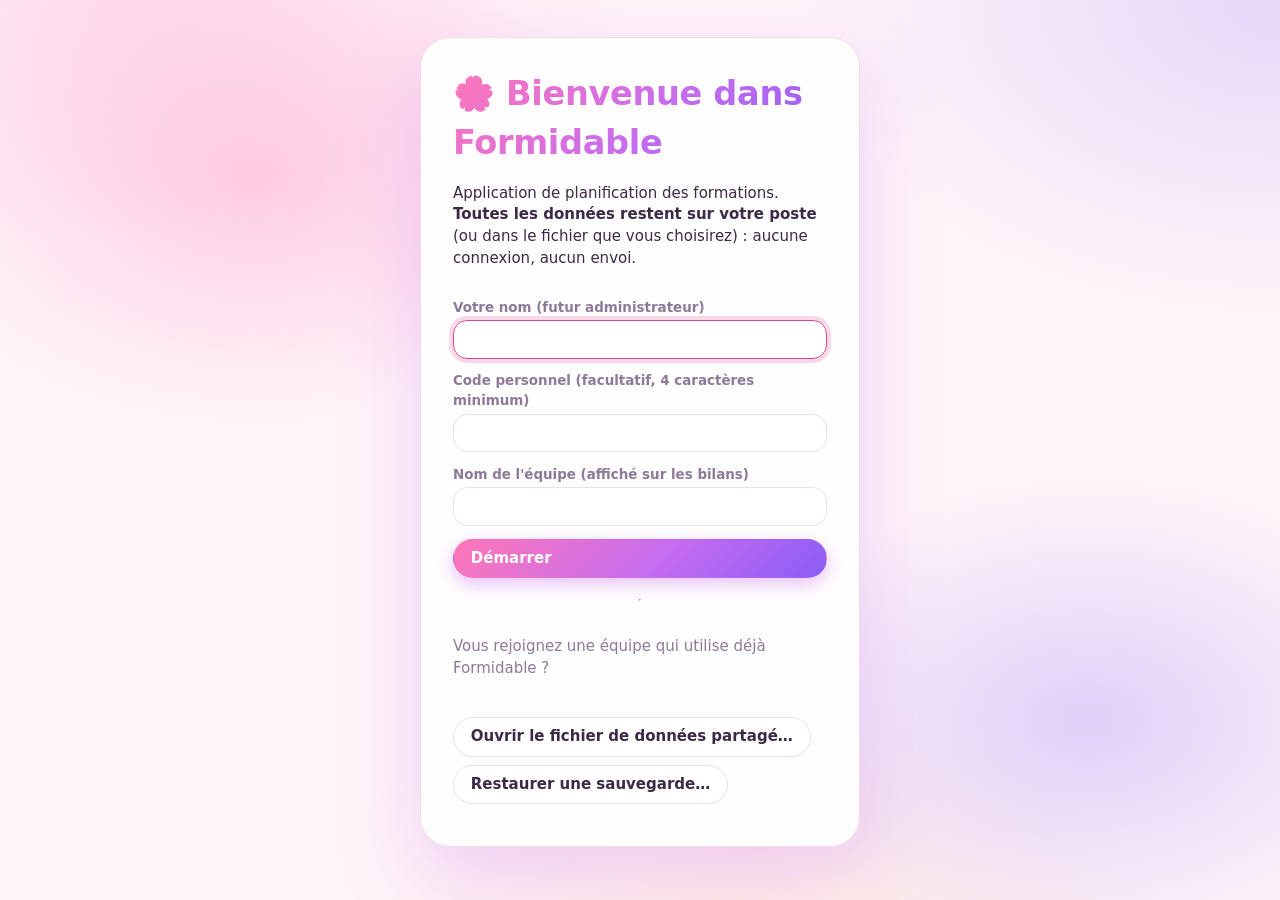
<file: formidable.html>
<!doctype html>
<html lang="fr">
<head>
<meta charset="utf-8">
<meta name="viewport" content="width=device-width,initial-scale=1">
<meta http-equiv="Content-Security-Policy" content="default-src 'none'; script-src 'unsafe-inline'; style-src 'unsafe-inline'; img-src data: blob:; connect-src 'none'; form-action 'none'; base-uri 'none'">
<title>Formidable — Planning des formations</title>
<style>:root{--bg:#fff4f9;--panel:#ffffff;--ink:#3b2a45;--muted:#8d7a99;--line:#f3dcea;--accent:#d9468f;--accent-2:#8b5cf6;--grad:linear-gradient(135deg,#ff77b7 0%,#c56cf0 55%,#8b5cf6 100%);--accent-ink:#fff;--soft:#fff0f7;--danger:#e5487a;--warn:#e08a1e;--ok:#25a865;--shadow:0 2px 4px rgba(217,70,143,.05),0 10px 30px rgba(168,85,247,.10);--r:20px}
@media (prefers-color-scheme:dark){:root:not([data-theme=light]){--bg:#1b1226;--panel:#291b38;--ink:#f8e9f6;--muted:#c0a8cd;--line:#432e59;--accent:#ff7ebd;--accent-2:#b794ff;--grad:linear-gradient(135deg,#ff6fb1 0%,#b06af0 55%,#8b5cf6 100%);--accent-ink:#2a0f22;--soft:#35244a;--danger:#ff7fa5;--warn:#f5b455;--ok:#5fd596;--shadow:0 8px 30px rgba(0,0,0,.35)}}
*{box-sizing:border-box}html,body{height:100%}
body{margin:0;background:var(--bg);color:var(--ink);font:15px/1.45 system-ui,-apple-system,"Segoe UI",Roboto,sans-serif}
h1{font-size:1.5rem;margin:0 0 .15rem}h2{font-size:1.15rem;margin:0}h3{font-size:1rem;margin:0 0 .7rem}h4{margin:0 0 .4rem;font-size:.9rem}
a{color:var(--accent)}code{background:var(--soft);padding:0 .3em;border-radius:4px}
.muted{color:var(--muted)}.sp{flex:1}.hide{display:none!important}.pad{padding:1rem}.warnt{color:var(--warn);font-weight:600}.err{color:var(--danger)}.pre{white-space:pre-line}.n{text-align:right;font-variant-numeric:tabular-nums}.r{text-align:right;white-space:nowrap}
button,input,select,textarea{font:inherit;color:inherit}
input,select,textarea{background:var(--panel);border:1px solid var(--line);border-radius:8px;padding:.45rem .6rem;min-width:0;max-width:100%}
input:disabled,select:disabled,textarea:disabled{background:var(--soft);color:var(--muted);cursor:not-allowed}
input:focus-visible,select:focus-visible,textarea:focus-visible,button:focus-visible,[tabindex]:focus-visible{outline:2px solid var(--accent);outline-offset:1px}
input[type=color]{padding:2px;height:2.2rem;width:4rem}
.btn{display:inline-flex;align-items:center;gap:.4rem;border:1px solid var(--line);background:var(--panel);padding:.45rem .85rem;border-radius:8px;cursor:pointer;white-space:nowrap}
.btn:hover{background:var(--soft)}.btn.primary{background:var(--accent);color:var(--accent-ink);border-color:var(--accent)}.btn.primary:hover{filter:brightness(1.08)}
.btn.danger{background:var(--danger);color:#fff;border-color:var(--danger)}.btn.danger.ghost{background:transparent;color:var(--danger)}.btn.ghost{background:transparent;border-color:transparent}.btn.sm{padding:.2rem .55rem;font-size:.85rem}
.lnk{background:none;border:0;color:var(--accent);cursor:pointer;padding:0;text-decoration:underline;font-size:.85rem}
.chipb{border:1px solid var(--line);background:var(--soft);border-radius:99px;padding:.1rem .6rem;font-size:.8rem;cursor:pointer}
.pill{border:1px solid var(--line);border-radius:99px;padding:.2rem .7rem;font-size:.8rem;background:var(--soft);color:var(--muted);cursor:default}
button.pill{cursor:pointer}.pill.ok{color:var(--ok);border-color:var(--ok);background:transparent}.pill.warn{color:var(--warn);border-color:var(--warn);background:transparent}.pill.err{color:var(--danger);border-color:var(--danger);background:transparent}
.top{display:flex;align-items:center;gap:.8rem;padding:.55rem 1rem;background:var(--panel);border-bottom:1px solid var(--line);position:sticky;top:0;z-index:20}
.brand{display:flex;flex-direction:column;line-height:1.1}.brand b{font-size:1.2rem;color:var(--accent);letter-spacing:.02em}.brand span{font-size:.72rem;color:var(--muted)}
.who{display:flex;flex-direction:column;line-height:1.15;text-align:right}.who small{color:var(--muted)}
.bell{background:none;border:0;font-size:1.2rem;cursor:pointer;position:relative}.bell em,.side em{font-style:normal;background:var(--danger);color:#fff;border-radius:99px;font-size:.7rem;padding:0 .4rem;margin-left:.2rem}.bell em{position:absolute;top:-4px;right:-6px}
.shell{display:flex;min-height:calc(100vh - 56px)}
.side{width:200px;flex:none;padding:.8rem;display:flex;flex-direction:column;gap:.2rem;border-right:1px solid var(--line);background:var(--panel)}
.side button{text-align:left;border:0;background:none;padding:.55rem .75rem;border-radius:8px;cursor:pointer}.side button:hover{background:var(--soft)}.side button.on{background:var(--accent);color:var(--accent-ink);font-weight:600}
main{flex:1;min-width:0;padding:1.2rem 1.4rem 3rem}
.page-h{display:flex;align-items:flex-start;justify-content:space-between;gap:1rem;flex-wrap:wrap;margin-bottom:.9rem}.page-h p{margin:0}
.actions{display:flex;gap:.5rem;align-items:center;flex-wrap:wrap}.actions.wrap{margin:.6rem 0}
.card{background:var(--panel);border:1px solid var(--line);border-radius:var(--r);padding:1rem;margin-bottom:1rem;box-shadow:var(--shadow)}
.card>p:first-of-type{margin-top:0}
.grid2{display:grid;grid-template-columns:repeat(auto-fit,minmax(340px,1fr));gap:1rem}
.filters{display:flex;flex-wrap:wrap;gap:.5rem;align-items:center;margin-bottom:1rem;padding:.7rem;background:var(--panel);border:1px solid var(--line);border-radius:var(--r)}
.filters select,.filters input{padding:.35rem .5rem;max-width:190px}.fl{display:flex;gap:.3rem;align-items:center;font-size:.85rem;color:var(--muted)}
.kpis{display:grid;grid-template-columns:repeat(auto-fit,minmax(170px,1fr));gap:.8rem;margin-bottom:1rem}
.kpi{background:var(--panel);border:1px solid var(--line);border-left:4px solid var(--c,var(--accent));border-radius:var(--r);padding:.7rem .9rem;display:flex;flex-direction:column;box-shadow:var(--shadow)}
.kpi b{font-size:1.65rem;line-height:1.15;font-variant-numeric:tabular-nums}.kpi span{font-weight:600;font-size:.88rem}.kpi small{color:var(--muted);font-size:.76rem}
.bars{display:flex;flex-direction:column;gap:.35rem}.bar{display:grid;grid-template-columns:minmax(80px,150px) 1fr 62px;gap:.5rem;align-items:center;font-size:.88rem}
.bl{overflow:hidden;text-overflow:ellipsis;white-space:nowrap}.bt{background:var(--soft);border-radius:5px;height:14px;display:block;overflow:hidden}.bt span{display:block;height:100%;border-radius:5px}.bv{text-align:right;font-variant-numeric:tabular-nums}
.mchart{display:flex;gap:.35rem;align-items:flex-end;height:190px;padding-top:.5rem}.mcol{flex:1;display:flex;flex-direction:column;justify-content:flex-end;align-items:center;height:100%;min-width:0}
.mstack{width:100%;max-width:46px;display:flex;flex-direction:column;border-radius:5px;overflow:hidden;min-height:18px}.mstack span{display:flex;align-items:center;justify-content:center;color:#fff;font-size:.72rem;min-height:14px}.mcol em{font-style:normal;font-size:.72rem;color:var(--muted);margin-top:.2rem}
.legend{display:flex;flex-wrap:wrap;gap:.3rem 1rem;font-size:.8rem;color:var(--muted);margin:.5rem 0}.legend i{display:inline-block;width:.7rem;height:.7rem;border-radius:3px;margin-right:.3rem;vertical-align:-1px}
.scroll{overflow-x:auto}
table.tbl{width:100%;border-collapse:collapse;font-size:.9rem}.tbl caption{text-align:left;font-weight:600;padding:.4rem 0}
.tbl th{text-align:left;font-size:.78rem;text-transform:uppercase;letter-spacing:.03em;color:var(--muted);border-bottom:2px solid var(--line);padding:.4rem .6rem;white-space:nowrap}.tbl th.n{text-align:right}
.tbl td{padding:.5rem .6rem;border-bottom:1px solid var(--line);vertical-align:top}.tbl.hover tbody tr{cursor:pointer}.tbl.hover tbody tr:hover{background:var(--soft)}
.sortb{background:none;border:0;cursor:pointer;font:inherit;color:inherit;text-transform:inherit;letter-spacing:inherit;padding:0}
.badge{display:inline-flex;gap:.3rem;align-items:center;border:1px solid var(--c);color:var(--c);border-radius:99px;padding:.05rem .55rem;font-size:.8rem;font-weight:600;white-space:nowrap}.badge i{font-style:normal}
.tag{background:var(--soft);border-radius:6px;padding:.05rem .45rem;font-size:.78rem}.tag.lg{font-size:.85rem;padding:.2rem .6rem;display:inline-flex;gap:.4rem;align-items:center}
.dot{display:inline-block;width:.65rem;height:.65rem;border-radius:50%;margin-right:.4rem}.dot.big{width:1.1rem;height:1.1rem}
.seg{display:inline-flex;flex-wrap:wrap;border:1px solid var(--line);border-radius:8px;overflow:hidden;background:var(--panel)}.seg button{border:0;background:none;padding:.4rem .8rem;cursor:pointer;border-right:1px solid var(--line)}.seg button:last-child{border:0}.seg button.on{background:var(--accent);color:var(--accent-ink)}.seg.tabs{margin-bottom:1rem}
.calbar{display:flex;flex-wrap:wrap;gap:.6rem 1.2rem;align-items:center;margin-bottom:.4rem}.calnav{display:flex;gap:.4rem;align-items:center}.calnav h2{margin-left:.6rem}.calopt{display:flex;gap:.8rem;margin-left:auto;font-size:.85rem;color:var(--muted)}
.mgrid{display:grid;grid-template-columns:repeat(7,minmax(0,1fr));border:1px solid var(--line);border-radius:var(--r);overflow:hidden;background:var(--panel)}
.dh{padding:.35rem;text-align:center;font-size:.75rem;color:var(--muted);background:var(--soft);text-transform:uppercase}
.day{min-height:104px;border-top:1px solid var(--line);border-left:1px solid var(--line);padding:.2rem;display:flex;flex-direction:column;gap:2px;cursor:default}.day:nth-child(7n+8){border-left:0}[data-act=new].day{cursor:cell}
.day.other{background:var(--bg);opacity:.6}.day.we{background:color-mix(in srgb,var(--soft) 55%,transparent)}.day.today .dn{background:var(--accent);color:var(--accent-ink);border-radius:99px}.dn{font-size:.78rem;font-weight:600;align-self:flex-start;min-width:1.4rem;text-align:center}
.chip{display:block;width:100%;text-align:left;border:0;border-left:4px solid var(--c2);background:color-mix(in srgb,var(--c) 18%,var(--panel));color:var(--ink);padding:1px 5px;border-radius:4px;font-size:.74rem;line-height:1.35;cursor:pointer;overflow:hidden;text-overflow:ellipsis;white-space:nowrap}
.chip:hover{background:color-mix(in srgb,var(--c) 32%,var(--panel))}.chip.cancelled{text-decoration:line-through;opacity:.65}.chip.postponed{border-style:dashed;opacity:.8}
.wgrid{display:grid;grid-template-columns:repeat(auto-fit,minmax(150px,1fr));gap:.6rem}.wday{background:var(--panel);border:1px solid var(--line);border-radius:var(--r);padding:.6rem;display:flex;flex-direction:column;gap:.3rem;min-height:160px}.wday.today{border-color:var(--accent);box-shadow:0 0 0 1px var(--accent)}.wday .chip{white-space:normal;font-size:.8rem;padding:3px 6px}
.dayview{display:flex;flex-direction:column;gap:.7rem;max-width:760px}.dcard{background:var(--panel);border:1px solid var(--line);border-left:5px solid var(--c);border-radius:var(--r);padding:.8rem 1rem;cursor:pointer}.dcard h3{margin:.2rem 0}.dcard p{margin:.2rem 0}
.ygrid{display:grid;grid-template-columns:repeat(auto-fit,minmax(215px,1fr));gap:.8rem}.ymonth{background:var(--panel);border:1px solid var(--line);border-radius:var(--r);padding:.6rem}.ymonth h4 small{color:var(--muted);font-weight:400}
.ymini{display:grid;grid-template-columns:repeat(7,1fr);gap:2px;text-align:center;font-size:.76rem}.yh{font-style:normal;color:var(--muted)}.yd{text-decoration:none;color:var(--ink);border-radius:5px;padding:2px 0}.yd.has{background:var(--c);color:#fff;font-weight:700}.yd.today{outline:2px solid var(--accent)}
table.rgrid{border-collapse:collapse;font-size:.75rem;background:var(--panel);width:100%}.rgrid th,.rgrid td{border:1px solid var(--line);padding:1px;text-align:center;min-width:26px}.rgrid .rname{text-align:left;min-width:140px;padding:.3rem .5rem;position:sticky;left:0;background:var(--panel);font-size:.82rem}.rgrid .we{background:var(--soft)}.rgrid th.today{background:var(--accent);color:var(--accent-ink)}.rgrid th small{display:block;color:var(--muted);font-weight:400}
.rc{border:0;background:var(--c);color:#fff;border-radius:4px;font-size:.68rem;padding:1px 3px;cursor:pointer;display:block;width:100%;margin:1px 0}.rc.cancelled{text-decoration:line-through;opacity:.6}
.alert{display:grid;grid-template-columns:150px 1fr;gap:.1rem .8rem;padding:.55rem .7rem;border-radius:8px;border-left:4px solid var(--warn);background:var(--soft);margin-bottom:.4rem;cursor:pointer}.alert.info{border-color:var(--accent)}.alert.rappel{border-color:var(--ok)}.alert em{grid-column:2;font-style:normal;color:var(--muted)}.alert:hover{filter:brightness(.97)}
.info{background:var(--soft);border-left:4px solid var(--accent);padding:.6rem .8rem;border-radius:8px;margin:.5rem 0}.info.warn{border-color:var(--warn)}
.note{font-size:.82rem}
.overlay{position:fixed;inset:0;background:rgba(10,15,25,.5);display:flex;align-items:flex-start;justify-content:center;padding:2vh 1rem;overflow:auto;z-index:50}
.modal{background:var(--panel);border-radius:14px;width:100%;max-width:560px;box-shadow:0 20px 60px rgba(0,0,0,.35);display:flex;flex-direction:column;max-height:96vh}.modal.big{max-width:900px}.modal.small{max-width:460px}
.modal form{display:flex;flex-direction:column;min-height:0;max-height:96vh}
.mhead{display:flex;align-items:center;gap:.8rem;padding:.8rem 1.1rem;border-bottom:1px solid var(--line)}.mhead h2{flex:1}.x{border:0;background:none;font-size:1.1rem;cursor:pointer;color:var(--muted)}
.mbody{padding:1rem 1.1rem;overflow:auto;flex:1}.mfoot{display:flex;flex-wrap:wrap;gap:.5rem;align-items:center;padding:.75rem 1.1rem;border-top:1px solid var(--line);background:var(--panel);border-radius:0 0 14px 14px}
fieldset{border:1px solid var(--line);border-radius:10px;margin:0 0 .9rem;padding:.4rem .8rem .8rem}legend{font-weight:600;padding:0 .4rem;font-size:.9rem;color:var(--accent)}
.fg{display:grid;grid-template-columns:repeat(auto-fit,minmax(220px,1fr));gap:.7rem .9rem}.fg1{display:flex;flex-direction:column;gap:.7rem}.f{display:flex;flex-direction:column;gap:.2rem;font-size:.84rem}.f>span:first-child{color:var(--muted);font-weight:600}.f.wide,.chk.wide{grid-column:1/-1}.f.inl{flex-direction:row;align-items:center;gap:.5rem}
.f input,.f select,.f textarea{width:100%;font-size:.95rem}.chk{display:flex;gap:.45rem;align-items:center;font-size:.9rem}.checks{display:flex;flex-wrap:wrap;gap:.3rem .9rem}.presets{display:flex;gap:.3rem;flex-wrap:wrap;align-items:center;margin-top:.2rem}
.adddates{display:flex;gap:.5rem;margin:.4rem 0}.hist{margin:.5rem 0;padding-left:1.1rem;font-size:.85rem}.hist li{margin-bottom:.5rem}
details{margin:.6rem 0}summary{cursor:pointer;font-weight:600}
.login{min-height:100vh;display:grid;place-items:center;padding:1rem}.login .card{width:100%;max-width:440px;display:flex;flex-direction:column;gap:.8rem}
.toast{background:#1c2430;color:#fff;padding:.6rem 1rem;border-radius:8px;margin-top:.5rem;box-shadow:0 6px 20px rgba(0,0,0,.3);max-width:420px}.toast.err{background:#a82a2a}
#toasts{position:fixed;right:1rem;bottom:1rem;z-index:100;display:flex;flex-direction:column;align-items:flex-end}
@media (max-width:820px){.shell{flex-direction:column}.side{width:auto;flex-direction:row;overflow-x:auto;border-right:0;border-bottom:1px solid var(--line);padding:.4rem}.side button{white-space:nowrap}main{padding:.8rem .7rem 3rem}.who{display:none}.top{flex-wrap:wrap}.day{min-height:70px}.calopt{margin-left:0}.chip{font-size:.66rem}.alert{grid-template-columns:1fr}.alert em{grid-column:1}.bar{grid-template-columns:90px 1fr 54px}}
@media print{body{background:#fff;color:#000}.noprint,.side,.top,.filters,#toasts{display:none!important}.shell{display:block}main{padding:0}.card,.kpi{box-shadow:none;break-inside:avoid}.grid2{grid-template-columns:1fr 1fr}.scroll{overflow:visible}}
.combo{position:relative;display:flex}.combo input{flex:1;padding-right:2rem}.combo .cb{position:absolute;right:1px;top:1px;bottom:1px;width:1.9rem;border:0;background:none;cursor:pointer;color:var(--muted);border-radius:0 8px 8px 0}
.combo ul{position:absolute;z-index:60;left:0;right:0;top:100%;margin:2px 0 0;padding:.2rem;list-style:none;background:var(--panel);border:1px solid var(--line);border-radius:8px;box-shadow:0 8px 24px rgba(0,0,0,.25);max-height:220px;overflow:auto}
.combo li{padding:.35rem .6rem;border-radius:6px;cursor:pointer;font-size:.92rem}.combo li:hover,.combo li.hl{background:var(--soft)}.combo li.sel{font-weight:700}.combo li.new{color:var(--accent);font-weight:600}.combo li.none{color:var(--muted);cursor:default}

/* ===== Thème « bonbon » ===== */
body{font-family:ui-rounded,"SF Pro Rounded","Nunito","Quicksand","Segoe UI Variable Text","Segoe UI",system-ui,sans-serif;background:radial-gradient(900px 520px at 8% -8%,rgba(255,150,200,.30),transparent 60%),radial-gradient(800px 520px at 100% 0,rgba(167,139,250,.28),transparent 60%),radial-gradient(700px 500px at 60% 110%,rgba(255,200,160,.28),transparent 60%),var(--bg);background-attachment:fixed}
h1{font-size:1.75rem;font-weight:800;letter-spacing:-.01em;background:var(--grad);-webkit-background-clip:text;background-clip:text;color:transparent;width:fit-content}
h2{font-weight:800}h3{font-weight:800;color:var(--ink)}
.top{background:color-mix(in srgb,var(--panel) 72%,transparent);backdrop-filter:blur(14px);-webkit-backdrop-filter:blur(14px);border-bottom:1px solid var(--line);margin:.6rem .8rem 0;border-radius:999px;top:.5rem;box-shadow:var(--shadow);padding:.45rem 1.1rem}
.brand b{font-size:1.3rem;font-weight:800;background:var(--grad);-webkit-background-clip:text;background-clip:text;color:transparent}.brand span{letter-spacing:.04em}
.shell{padding:.4rem .8rem 0;gap:.8rem}
.side{width:218px;border:1px solid var(--line);border-radius:var(--r);margin-top:.6rem;height:fit-content;position:sticky;top:4.4rem;background:color-mix(in srgb,var(--panel) 80%,transparent);backdrop-filter:blur(10px);box-shadow:var(--shadow);padding:.7rem;gap:.25rem}
.side button{border-radius:999px;padding:.6rem .95rem;font-weight:600;color:var(--ink);transition:.18s}
.side button:hover{background:var(--soft);transform:translateX(2px)}
.side button.on{background:var(--grad);color:#fff;box-shadow:0 6px 16px rgba(197,108,240,.40)}
main{padding:1rem .6rem 3rem}
.card{border-radius:var(--r);border:1px solid var(--line);background:color-mix(in srgb,var(--panel) 92%,transparent);box-shadow:var(--shadow)}
.btn{border-radius:999px;border:1.5px solid var(--line);font-weight:600;padding:.5rem 1.05rem;transition:transform .15s,box-shadow .15s,background .15s}
.btn:hover{background:var(--soft);transform:translateY(-1px);box-shadow:0 6px 14px rgba(217,70,143,.15)}
.btn.primary{background:var(--grad);border-color:transparent;color:#fff;box-shadow:0 6px 18px rgba(197,108,240,.42)}.btn.primary:hover{filter:none;box-shadow:0 10px 24px rgba(197,108,240,.55);background:var(--grad)}
.btn.danger{background:linear-gradient(135deg,#ff7a9c,#e5487a);border-color:transparent}.btn.ghost:hover{box-shadow:none}
input,select,textarea{border-radius:14px;border:1.5px solid var(--line);background:color-mix(in srgb,var(--panel) 96%,#fff0);transition:border-color .15s,box-shadow .15s}
input:focus,select:focus,textarea:focus{outline:none;border-color:var(--accent);box-shadow:0 0 0 4px color-mix(in srgb,var(--accent) 20%,transparent)}
input[type=checkbox]{accent-color:var(--accent);width:1.05rem;height:1.05rem}
.pill{border-radius:999px}.chipb{background:var(--soft);border-color:var(--line);color:var(--accent);font-weight:600}.chipb:hover{background:var(--accent);color:#fff}
.filters{border-radius:var(--r);background:color-mix(in srgb,var(--panel) 85%,transparent);backdrop-filter:blur(8px);box-shadow:var(--shadow)}
.kpi{position:relative;overflow:hidden;border-radius:var(--r);border:1px solid var(--line);border-left:1px solid var(--line);box-shadow:var(--shadow);padding:.9rem 1rem .8rem;background:linear-gradient(160deg,color-mix(in srgb,var(--c,var(--accent)) 11%,var(--panel)),var(--panel) 70%);transition:transform .18s}
.kpi:hover{transform:translateY(-3px)}.kpi::after{content:"";position:absolute;right:-22px;top:-22px;width:80px;height:80px;border-radius:50%;background:var(--c,var(--accent));opacity:.12}
.kpi .ki{font-style:normal;position:absolute;right:.8rem;top:.6rem;font-size:1.3rem;z-index:1}
.kpi b{font-size:1.9rem;font-weight:800;color:var(--c,var(--accent))}
.bt{background:var(--soft);height:12px;border-radius:99px}.bt span{border-radius:99px}
.mstack{border-radius:10px}.mstack span{font-weight:700}
.tbl th{color:var(--accent);background:color-mix(in srgb,var(--soft) 70%,transparent);border-bottom:2px solid var(--line);font-weight:800}.tbl th:first-child{border-radius:12px 0 0 0}.tbl th:last-child{border-radius:0 12px 0 0}
.tbl td{border-bottom:1px dashed var(--line)}.tbl.hover tbody tr:hover{background:var(--soft)}
.badge{background:color-mix(in srgb,var(--c) 14%,var(--panel));border:0;font-weight:700;padding:.12rem .7rem}
.tag{border-radius:99px;background:var(--soft);color:var(--accent);font-weight:600;padding:.05rem .6rem}
.seg{border-radius:999px;border:1.5px solid var(--line);padding:3px;gap:2px;background:color-mix(in srgb,var(--panel) 85%,transparent)}.seg button{border:0;border-radius:999px;font-weight:600;padding:.4rem .95rem}.seg button:hover{background:var(--soft)}.seg button.on{background:var(--grad);color:#fff;box-shadow:0 4px 12px rgba(197,108,240,.4)}
.mgrid,.ymonth,.wday,.dcard,.rgrid{border-radius:var(--r)}
.mgrid{box-shadow:var(--shadow);border:1px solid var(--line)}.dh{background:var(--soft);color:var(--accent);font-weight:700}
.day{border-color:var(--line)}.day.today{background:color-mix(in srgb,var(--accent) 7%,var(--panel))}.day.today .dn{background:var(--grad);color:#fff}
.chip{border-radius:999px;border-left-width:5px;padding:2px 9px;font-weight:600}
.dcard{box-shadow:var(--shadow);border-left-width:6px}.wday{box-shadow:var(--shadow)}.wday.today{border-color:var(--accent);box-shadow:0 0 0 2px color-mix(in srgb,var(--accent) 35%,transparent)}
.yd.has{border-radius:50%}.yd.today{outline-color:var(--accent)}
.rc{border-radius:99px}
.alert{border-radius:14px;border-left-width:5px;background:var(--soft)}
.info{border-radius:14px;border-left-color:var(--accent-2);background:color-mix(in srgb,var(--accent-2) 9%,var(--panel))}
.overlay{background:rgba(70,20,70,.38);backdrop-filter:blur(5px);-webkit-backdrop-filter:blur(5px)}
.modal{border-radius:26px;border:1px solid var(--line);box-shadow:0 30px 80px rgba(120,40,140,.35)}
.mhead{border-radius:26px 26px 0 0;background:linear-gradient(135deg,color-mix(in srgb,#ff77b7 16%,var(--panel)),color-mix(in srgb,#8b5cf6 14%,var(--panel)));border-bottom:1px solid var(--line)}
.mhead h2{background:var(--grad);-webkit-background-clip:text;background-clip:text;color:transparent}
.mfoot{border-radius:0 0 26px 26px;background:color-mix(in srgb,var(--soft) 55%,var(--panel))}
.x{width:2rem;height:2rem;border-radius:50%}.x:hover{background:var(--soft);color:var(--accent)}
fieldset{border:1.5px solid var(--line);border-radius:18px;background:color-mix(in srgb,var(--soft) 35%,transparent)}
legend{background:var(--grad);color:#fff;border-radius:999px;padding:.1rem .85rem;font-weight:700;font-size:.82rem}
details.sect{border:1.5px solid var(--line);border-radius:18px;margin:0 0 .9rem;background:color-mix(in srgb,var(--soft) 35%,transparent);overflow:visible}
details.sect>summary{list-style:none;cursor:pointer;padding:.65rem 1rem;display:flex;align-items:center;gap:.6rem;font-weight:700;color:var(--accent);border-radius:18px;user-select:none}
details.sect>summary::-webkit-details-marker{display:none}
details.sect>summary small{color:var(--muted);font-weight:500}
details.sect>summary::after{content:"＋";margin-left:auto;width:1.7rem;height:1.7rem;border-radius:50%;background:var(--grad);color:#fff;display:grid;place-items:center;font-size:1rem;transition:transform .2s}
details.sect[open]>summary::after{content:"－"}
details.sect>summary:hover{background:var(--soft)}
details.sect>.fg{padding:.3rem 1rem 1rem}
.combo ul{border-radius:14px;border-color:var(--line)}.combo li{border-radius:10px}.combo li.hl,.combo li:hover{background:var(--soft)}
.toast{background:linear-gradient(135deg,#6d3d8f,#b04f9c);border-radius:16px;font-weight:600}.toast.err{background:linear-gradient(135deg,#e5487a,#c0306a)}
.bell{background:var(--soft);border-radius:50%;width:2.3rem;height:2.3rem}.bell:hover{background:var(--line)}
.login{background:radial-gradient(600px 400px at 20% 20%,rgba(255,130,190,.35),transparent 60%),radial-gradient(600px 400px at 85% 80%,rgba(167,139,250,.35),transparent 60%)}
.login .card{border-radius:30px;padding:2rem;box-shadow:0 30px 80px rgba(197,108,240,.28)}.login h1{font-size:2.1rem}
::-webkit-scrollbar{height:10px;width:10px}::-webkit-scrollbar-thumb{background:var(--line);border-radius:99px}::-webkit-scrollbar-thumb:hover{background:var(--accent)}
@media (max-width:820px){.top{margin:.4rem;border-radius:22px}.side{position:static;width:auto;border-radius:999px;margin-top:.4rem}.side button:hover{transform:none}.shell{padding:.3rem .4rem}}
@media print{body{background:#fff}h1{color:#000;background:none}.kpi::after,.kpi .ki{display:none}}
.chip.prep{background:repeating-linear-gradient(135deg,color-mix(in srgb,#f6b26b 26%,var(--panel)) 0 6px,color-mix(in srgb,#f6b26b 12%,var(--panel)) 6px 12px);border-left-style:dotted;color:var(--ink)}
.prep-row{display:grid;grid-template-columns:repeat(auto-fit,minmax(120px,1fr));gap:.5rem .7rem;align-items:end;padding:.6rem .7rem;margin-bottom:.5rem;border:1.5px dashed color-mix(in srgb,#f6b26b 60%,var(--line));border-radius:16px;background:color-mix(in srgb,#f6b26b 8%,transparent);position:relative}
.prep-row .grow{grid-column:span 2}.prep-row .x{position:absolute;top:2px;right:4px;width:1.6rem;height:1.6rem;font-size:.8rem}
.prep-row .all{grid-column:1/-1}.prep-row .checks{gap:.2rem .9rem}
.tag.chg{background:color-mix(in srgb,#f29e4c 22%,var(--panel));color:#a35b0a}
</style>
</head>
<body>
<div id="app"></div><div id="toasts" aria-live="polite"></div>
<noscript>Cette application nécessite JavaScript (aucune donnée n'est envoyée en ligne).</noscript>
<script>/* ===== Lecture / écriture XLSX (100 % local, sans bibliothèque) ===== */
const TD = new TextDecoder(), TE = new TextEncoder();

async function inflateRaw(u8) {
  const s = new Blob([u8]).stream().pipeThrough(new DecompressionStream('deflate-raw'));
  return new Uint8Array(await new Response(s).arrayBuffer());
}

async function unzip(buf) {
  const u8 = new Uint8Array(buf), dv = new DataView(buf);
  let e = -1;
  for (let i = u8.length - 22; i >= 0; i--) if (dv.getUint32(i, true) === 0x06054b50) { e = i; break; }
  if (e < 0) throw new Error('Fichier non reconnu (ce n\'est pas un classeur .xlsx).');
  const n = dv.getUint16(e + 10, true);
  let p = dv.getUint32(e + 16, true);
  const files = {};
  for (let i = 0; i < n; i++) {
    if (dv.getUint32(p, true) !== 0x02014b50) break;
    const method = dv.getUint16(p + 10, true), csize = dv.getUint32(p + 20, true);
    const nl = dv.getUint16(p + 28, true), el = dv.getUint16(p + 30, true), cl = dv.getUint16(p + 32, true);
    const lho = dv.getUint32(p + 42, true);
    const name = TD.decode(u8.subarray(p + 46, p + 46 + nl));
    files[name] = { method, csize, lho };
    p += 46 + nl + el + cl;
  }
  return {
    names: Object.keys(files),
    async text(name) {
      const f = files[name]; if (!f) return null;
      const l = f.lho, start = l + 30 + dv.getUint16(l + 26, true) + dv.getUint16(l + 28, true);
      let d = u8.subarray(start, start + f.csize);
      if (f.method === 8) d = await inflateRaw(d);
      return TD.decode(d);
    }
  };
}

const colNum = ref => { const m = /^([A-Z]+)(\d+)$/.exec(ref); let c = 0; for (const ch of m[1]) c = c * 26 + ch.charCodeAt(0) - 64; return { c, r: +m[2] }; };
const colName = n => { let s = ''; while (n > 0) { const m = (n - 1) % 26; s = String.fromCharCode(65 + m) + s; n = (n - m - 1) / 26; } return s; };
const xml = t => new DOMParser().parseFromString(t, 'application/xml');
const relsMap = d => { const m = {}; for (const r of d.getElementsByTagName('Relationship')) m[r.getAttribute('Id')] = { target: r.getAttribute('Target'), type: r.getAttribute('Type') }; return m; };
const resolvePath = (base, t) => { if (t.startsWith('/')) return t.slice(1); const parts = base.split('/'); parts.pop(); for (const s of t.split('/')) { if (s === '..') parts.pop(); else if (s !== '.') parts.push(s); } return parts.join('/'); };

async function readXlsx(buf) {
  const z = await unzip(buf);
  const wb = xml(await z.text('xl/workbook.xml'));
  const wbRels = relsMap(xml(await z.text('xl/_rels/workbook.xml.rels')));
  const ssT = await z.text('xl/sharedStrings.xml');
  const shared = ssT ? [...xml(ssT).getElementsByTagName('si')].map(si => [...si.getElementsByTagName('t')].map(t => t.textContent).join('')) : [];
  const sheets = [];
  for (const s of wb.getElementsByTagName('sheet')) {
    const rid = s.getAttribute('r:id') || s.getAttributeNS('http://schemas.openxmlformats.org/officeDocument/2006/relationships', 'id');
    const path = resolvePath('xl/workbook.xml', wbRels[rid].target);
    const d = xml(await z.text(path));
    const cells = new Map();
    for (const c of d.getElementsByTagName('c')) {
      const { c: cc, r } = colNum(c.getAttribute('r'));
      const t = c.getAttribute('t'), vEl = c.getElementsByTagName('v')[0];
      let v = null;
      if (t === 'inlineStr') v = [...c.getElementsByTagName('t')].map(x => x.textContent).join('');
      else if (vEl) { v = vEl.textContent; if (t === 's') v = shared[+v]; else if (t === 'str' || t === 'e') v = v; else if (t === 'b') v = v === '1'; else v = Number(v); }
      if (v !== null && v !== '') cells.set(r + ',' + cc, v);
    }
    // commentaires
    const comments = [];
    const relPath = path.replace(/worksheets\/(.*)\.xml$/, 'worksheets/_rels/$1.xml.rels');
    const relT = await z.text(relPath);
    if (relT) for (const r of Object.values(relsMap(xml(relT)))) {
      if (!/\/comments$/.test(r.type)) continue;
      const cd = xml(await z.text(resolvePath(path, r.target)));
      for (const cm of cd.getElementsByTagName('comment')) {
        let txt = [...cm.getElementsByTagName('t')].map(x => x.textContent).join('');
        const m = /Commentaire\s*:\s*([\s\S]*)$/.exec(txt);
        if (m) txt = m[1];
        txt = txt.split('\n').map(l => l.trim()).filter(Boolean).join('\n');
        comments.push({ ...colNum(cm.getAttribute('ref')), text: txt });
      }
    }
    sheets.push({ name: s.getAttribute('name'), cells, comments, get: (r, c) => cells.get(r + ',' + c), maxCol: Math.max(0, ...[...cells.keys()].map(k => +k.split(',')[1])), maxRow: Math.max(0, ...[...cells.keys()].map(k => +k.split(',')[0])) });
  }
  return sheets;
}

/* --- écriture --- */
const CRC = (() => { const t = new Uint32Array(256); for (let n = 0; n < 256; n++) { let c = n; for (let k = 0; k < 8; k++) c = c & 1 ? 0xedb88320 ^ (c >>> 1) : c >>> 1; t[n] = c >>> 0; } return t; })();
const crc32 = u8 => { let c = 0xffffffff; for (let i = 0; i < u8.length; i++) c = CRC[(c ^ u8[i]) & 255] ^ (c >>> 8); return (c ^ 0xffffffff) >>> 0; };

function zipStore(files) { // files: [{name, data:Uint8Array}]
  const parts = [], central = []; let off = 0;
  for (const f of files) {
    const nm = TE.encode(f.name), crc = crc32(f.data), n = f.data.length;
    const lh = new DataView(new ArrayBuffer(30));
    lh.setUint32(0, 0x04034b50, true); lh.setUint16(4, 20, true); lh.setUint16(6, 0x0800, true); lh.setUint16(8, 0, true);
    lh.setUint16(10, 0, true); lh.setUint16(12, 0x5821, true); lh.setUint32(14, crc, true); lh.setUint32(18, n, true); lh.setUint32(22, n, true);
    lh.setUint16(26, nm.length, true); lh.setUint16(28, 0, true);
    parts.push(new Uint8Array(lh.buffer), nm, f.data);
    const ch = new DataView(new ArrayBuffer(46));
    ch.setUint32(0, 0x02014b50, true); ch.setUint16(4, 20, true); ch.setUint16(6, 20, true); ch.setUint16(8, 0x0800, true);
    ch.setUint16(12, 0, true); ch.setUint16(14, 0x5821, true); ch.setUint32(16, crc, true); ch.setUint32(20, n, true); ch.setUint32(24, n, true);
    ch.setUint16(28, nm.length, true); ch.setUint32(42, off, true);
    central.push(new Uint8Array(ch.buffer), nm);
    off += 30 + nm.length + n;
  }
  const csize = central.reduce((a, b) => a + b.length, 0);
  const e = new DataView(new ArrayBuffer(22));
  e.setUint32(0, 0x06054b50, true); e.setUint16(8, files.length, true); e.setUint16(10, files.length, true); e.setUint32(12, csize, true); e.setUint32(16, off, true);
  return new Blob([...parts, ...central, new Uint8Array(e.buffer)], { type: 'application/zip' });
}

const xesc = s => String(s).replace(/[\u0000-\u0008\u000b\u000c\u000e-\u001f]/g, '').replace(/[&<>"]/g, c => ({ '&': '&amp;', '<': '&lt;', '>': '&gt;', '"': '&quot;' }[c]));

/** sheets: [{name, rows:[[...]]}] ; 1ère ligne = en-têtes. Valeurs : string | number | Date | null */
function buildXlsx(sheets) {
  const used = new Set();
  const safe = sheets.map((s, i) => {
    let n = String(s.name || 'Feuille' + (i + 1)).replace(/[:\\\/?*\[\]]/g, '-').slice(0, 31) || 'Feuille';
    let k = n, j = 2; while (used.has(k.toLowerCase())) k = n.slice(0, 28) + ' ' + j++;
    used.add(k.toLowerCase()); return { ...s, name: k };
  });
  const files = [];
  const add = (name, text) => files.push({ name, data: TE.encode(text) });
  add('[Content_Types].xml', '<?xml version="1.0" encoding="UTF-8" standalone="yes"?><Types xmlns="http://schemas.openxmlformats.org/package/2006/content-types"><Default Extension="rels" ContentType="application/vnd.openxmlformats-package.relationships+xml"/><Default Extension="xml" ContentType="application/xml"/><Override PartName="/xl/workbook.xml" ContentType="application/vnd.openxmlformats-officedocument.spreadsheetml.sheet.main+xml"/><Override PartName="/xl/styles.xml" ContentType="application/vnd.openxmlformats-officedocument.spreadsheetml.styles+xml"/>' + safe.map((_, i) => `<Override PartName="/xl/worksheets/sheet${i + 1}.xml" ContentType="application/vnd.openxmlformats-officedocument.spreadsheetml.worksheet+xml"/>`).join('') + '</Types>');
  add('_rels/.rels', '<?xml version="1.0" encoding="UTF-8" standalone="yes"?><Relationships xmlns="http://schemas.openxmlformats.org/package/2006/relationships"><Relationship Id="rId1" Type="http://schemas.openxmlformats.org/officeDocument/2006/relationships/officeDocument" Target="xl/workbook.xml"/></Relationships>');
  add('xl/workbook.xml', '<?xml version="1.0" encoding="UTF-8" standalone="yes"?><workbook xmlns="http://schemas.openxmlformats.org/spreadsheetml/2006/main" xmlns:r="http://schemas.openxmlformats.org/officeDocument/2006/relationships"><sheets>' + safe.map((s, i) => `<sheet name="${xesc(s.name)}" sheetId="${i + 1}" r:id="rId${i + 1}"/>`).join('') + '</sheets></workbook>');
  add('xl/_rels/workbook.xml.rels', '<?xml version="1.0" encoding="UTF-8" standalone="yes"?><Relationships xmlns="http://schemas.openxmlformats.org/package/2006/relationships">' + safe.map((_, i) => `<Relationship Id="rId${i + 1}" Type="http://schemas.openxmlformats.org/officeDocument/2006/relationships/worksheet" Target="worksheets/sheet${i + 1}.xml"/>`).join('') + `<Relationship Id="rId${safe.length + 1}" Type="http://schemas.openxmlformats.org/officeDocument/2006/relationships/styles" Target="styles.xml"/></Relationships>`);
  add('xl/styles.xml', '<?xml version="1.0" encoding="UTF-8" standalone="yes"?><styleSheet xmlns="http://schemas.openxmlformats.org/spreadsheetml/2006/main"><numFmts count="1"><numFmt numFmtId="164" formatCode="dd/mm/yyyy"/></numFmts><fonts count="2"><font><sz val="11"/><name val="Calibri"/></font><font><b/><sz val="11"/><color rgb="FFFFFFFF"/><name val="Calibri"/></font></fonts><fills count="3"><fill><patternFill patternType="none"/></fill><fill><patternFill patternType="gray125"/></fill><fill><patternFill patternType="solid"><fgColor rgb="FF1F4E79"/></patternFill></fill></fills><borders count="1"><border><left/><right/><top/><bottom/><diagonal/></border></borders><cellStyleXfs count="1"><xf numFmtId="0" fontId="0" fillId="0" borderId="0"/></cellStyleXfs><cellXfs count="3"><xf numFmtId="0" fontId="0" fillId="0" borderId="0" xfId="0"/><xf numFmtId="0" fontId="1" fillId="2" borderId="0" xfId="0" applyFont="1" applyFill="1"/><xf numFmtId="164" fontId="0" fillId="0" borderId="0" xfId="0" applyNumberFormat="1"/></cellXfs></styleSheet>');
  safe.forEach((s, i) => {
    const widths = [];
    const rows = s.rows.map((row, ri) => '<row r="' + (ri + 1) + '">' + row.map((v, ci) => {
      if (v === null || v === undefined || v === '') return '';
      const ref = colName(ci + 1) + (ri + 1);
      let len;
      let out;
      if (v instanceof Date) { out = `<c r="${ref}" s="2"><v>${Date.UTC(v.getFullYear(), v.getMonth(), v.getDate()) / 86400000 + 25569}</v></c>`; len = 10; }
      else if (typeof v === 'number') { out = `<c r="${ref}"${ri === 0 ? ' s="1"' : ''}><v>${v}</v></c>`; len = String(v).length; }
      else { const t = String(v); out = `<c r="${ref}" t="inlineStr"${ri === 0 ? ' s="1"' : ''}><is><t xml:space="preserve">${xesc(t)}</t></is></c>`; len = Math.max(...t.split('\n').map(x => x.length)); }
      widths[ci] = Math.max(widths[ci] || 8, Math.min(60, len + 2));
      return out;
    }).join('') + '</row>').join('');
    const cols = '<cols>' + widths.map((w, ci) => `<col min="${ci + 1}" max="${ci + 1}" width="${w || 8}" customWidth="1"/>`).join('') + '</cols>';
    add(`xl/worksheets/sheet${i + 1}.xml`, `<?xml version="1.0" encoding="UTF-8" standalone="yes"?><worksheet xmlns="http://schemas.openxmlformats.org/spreadsheetml/2006/main"><sheetViews><sheetView workbookViewId="0"><pane ySplit="1" topLeftCell="A2" activePane="bottomLeft" state="frozen"/></sheetView></sheetViews>${cols}<sheetData>${rows}</sheetData></worksheet>`);
  });
  return zipStore(files);
}

'use strict';
/* ===== Utilitaires ===== */
const $ = (s, r = document) => r.querySelector(s);
const $$ = (s, r = document) => [...r.querySelectorAll(s)];
const esc = s => String(s ?? '').replace(/[&<>"']/g, c => ({ '&': '&amp;', '<': '&lt;', '>': '&gt;', '"': '&quot;', "'": '&#39;' }[c]));
const uid = () => (crypto.randomUUID ? crypto.randomUUID() : Date.now().toString(36) + Math.random().toString(36).slice(2, 10));
const pad = n => String(n).padStart(2, '0');
const toISO = d => `${d.getFullYear()}-${pad(d.getMonth() + 1)}-${pad(d.getDate())}`;
const parseISO = s => { const [y, m, d] = s.split('-').map(Number); return new Date(y, m - 1, d); };
const today = () => toISO(new Date());
const addDays = (iso, n) => { const d = parseISO(iso); d.setDate(d.getDate() + n); return toISO(d); };
const startOfWeek = iso => { const d = parseISO(iso); d.setDate(d.getDate() - (d.getDay() + 6) % 7); return toISO(d); };
const fmtDate = (iso, o) => iso ? parseISO(iso).toLocaleDateString('fr-FR', o || { weekday: 'short', day: 'numeric', month: 'short', year: 'numeric' }) : '';
const fmtShort = iso => iso ? parseISO(iso).toLocaleDateString('fr-FR') : '';
const fmtH = h => { const m = Math.round((h || 0) * 60), hh = Math.floor(m / 60), mm = m % 60; return mm ? `${hh} h ${pad(mm)}` : `${hh} h`; };
const t2m = t => { if (!t) return null; const [h, m] = t.split(':').map(Number); return h * 60 + m; };
const norm = s => String(s ?? '').toLowerCase().normalize('NFD').replace(/[̀-ͯ]/g, '').replace(/[^a-z0-9]+/g, ' ').trim();
const lev = (a, b) => { const m = a.length, n = b.length; if (!m) return n; if (!n) return m; let p = Array.from({ length: n + 1 }, (_, i) => i); for (let i = 1; i <= m; i++) { const c = [i]; for (let j = 1; j <= n; j++) c[j] = Math.min(p[j] + 1, c[j - 1] + 1, p[j - 1] + (a[i - 1] === b[j - 1] ? 0 : 1)); p = c; } return p[n]; };
const sum = (a, f) => a.reduce((x, y) => x + (f ? f(y) : y), 0);
const cap = s => s ? s[0].toUpperCase() + s.slice(1) : s;
const MONTHS = ['janvier', 'février', 'mars', 'avril', 'mai', 'juin', 'juillet', 'août', 'septembre', 'octobre', 'novembre', 'décembre'];

function download(blob, name) { const a = document.createElement('a'); a.href = URL.createObjectURL(blob); a.download = name; document.body.appendChild(a); a.click(); a.remove(); setTimeout(() => URL.revokeObjectURL(a.href), 5000); }

/* ===== Référentiels fixes ===== */
const STATUTS = [
  { id: 'a_planifier', label: 'À planifier', color: '#9a8fb0', glyph: '○' },
  { id: 'planifiee', label: 'Planifiée', color: '#7c6cf0', glyph: '◔' },
  { id: 'confirmee', label: 'Confirmée', color: '#12a69a', glyph: '◑' },
  { id: 'realisee', label: 'Réalisée', color: '#2fb36d', glyph: '●' },
  { id: 'reportee', label: 'Reportée', color: '#f29e4c', glyph: '↻' },
  { id: 'annulee', label: 'Annulée', color: '#e5487a', glyph: '✕' }
];
const ST = Object.fromEntries(STATUTS.map(s => [s.id, s]));
const ROLES = { admin: 'Administrateur', gestionnaire: 'Gestionnaire', animateur: 'Animateur', manager: 'Manager / pilote', lecteur: 'Lecteur' };
const PALETTE = ['#e0539a', '#8b5cf6', '#14b8a6', '#f59e42', '#f472b6', '#6366f1', '#84cc16', '#06b6d4'];
const PENDING = ['a_planifier', 'planifiee', 'confirmee'];
const ACTIVE = ['a_planifier', 'planifiee', 'confirmee', 'realisee'];

/* ===== Base de données (stockage local du navigateur) ===== */
let DB = null;
const KEY = 'formidable.db.v1';
const S = { user: null, view: 'dashboard', F: {}, cal: { mode: 'month', date: today(), group: '', color: 'statut' }, sort: { k: 'date', d: 1 }, setTab: 'types' };

function newDB() {
  return {
    v: 1, settingsMod: '', del: {},
    settings: {
      org: '', alertDays: 7,
      types: [{ id: uid(), name: 'Néo', color: PALETTE[0] }, { id: uid(), name: 'SPECIFICA', color: PALETTE[1] }, { id: uid(), name: 'Collectif Agence', color: PALETTE[3] }],
      themes: [], equipes: [], populations: ['Nouveaux collaborateurs', 'Conseillers', 'Managers'],
      durees: [{ l: 'Demi-journée', h: 3 }, { l: 'Journée', h: 7 }]
    },
    lieux: ['Aiguille de Bionnassay|salle', 'Cirque du Fer à Cheval|salle', 'Dôme du Goûter|salle', 'Agence Annecy Saint-François|agence', 'Agence de Saint-Michel-de-Maurienne|agence'].map(x => { const [name, kind] = x.split('|'); return { id: uid(), name, kind, adresse: '', secteur: '', lien: '', aliases: [], mod: '' }; }),
    animateurs: [], users: [], sessions: [], history: []
  };
}
function loadDB() { try { const t = localStorage.getItem(KEY); if (t) { DB = migrateDB(JSON.parse(t)); return true; } } catch (e) { console.error(e); } DB = newDB(); return false; }
const stamp = o => { o.mod = new Date().toISOString(); return o; };
const touchSettings = () => { DB.settingsMod = new Date().toISOString(); };
function persist() {
  try { localStorage.setItem(KEY, JSON.stringify(DB)); } catch (e) { toast('Stockage du navigateur indisponible ou plein : exportez une sauvegarde !', 'err'); }
  scheduleFileSave();
}
function logH(action, s, detail) {
  DB.history.push({ id: uid(), ts: new Date().toISOString(), user: S.user ? S.user.name : '—', sid: s ? s.id : null, label: s ? sessionLabel(s) : '', action, detail: detail || '' });
  if (DB.history.length > 20000) DB.history.splice(0, DB.history.length - 20000);
}
function mergeDB(a, b) {
  const r = structuredClone(a), del = { ...(a.del || {}), ...(b.del || {}) };
  for (const k of ['sessions', 'animateurs', 'lieux', 'users']) {
    const m = new Map();
    for (const x of [...(a[k] || []), ...(b[k] || [])]) { const o = m.get(x.id); if (!o || (x.mod || '') > (o.mod || '')) m.set(x.id, x); }
    r[k] = [...m.values()].filter(x => !(del[x.id] && del[x.id] >= (x.mod || '')));
  }
  const h = new Map(); for (const x of [...(a.history || []), ...(b.history || [])]) h.set(x.id, x);
  r.history = [...h.values()].sort((x, y) => x.ts < y.ts ? -1 : 1);
  if ((b.settingsMod || '') > (a.settingsMod || '')) { r.settings = b.settings; r.settingsMod = b.settingsMod; }
  r.del = del; return migrateDB(r);
}

/* Accès rapides */
const A = id => DB.animateurs.find(x => x.id === id);
const L = id => DB.lieux.find(x => x.id === id);
const T = id => DB.settings.types.find(x => x.id === id);
const animName = id => (A(id) || {}).name || '';
const typeName = id => (T(id) || {}).name || '—';
const lieuName = s => s.modalite === 'distance' ? 'À distance' : ((L(s.lieuId) || {}).name || '');
function sessionLabel(s) { return `${fmtShort(s.date)} · ${s.titre || typeName(s.typeId)}`; }
const prepAnims = s => [...new Set((s.preps || []).flatMap(p => p.animIds || []))];
const involved = s => [...new Set([s.titulaireId, s.suppleantId, ...(s.coanim || []), ...prepAnims(s)].filter(Boolean))];
/** Intervenants qui « comptent » pour la session (titulaire, ou suppléant s'il est intervenu, + coanimateurs) */
const effective = s => [...new Set([...(s.suppIntervenu && s.suppleantId ? [s.suppleantId] : (s.titulaireId ? [s.titulaireId] : [])), ...(s.coanim || [])])];
const dureeEff = s => s.statut === 'realisee' ? (s.dureeReelle ?? s.duree ?? 0) : (s.duree ?? 0);

/** Plages de préparation : [{ id, date, debut, h (prévues), reel (réalisées ou null), note }] */
/** Heures cumulées : chaque plage compte pour chacun des animateurs qui la préparent (au moins 1) */
const nPrep = p => Math.max(1, (p.animIds || []).length);
const prepPlan = s => (s.preps || []).reduce((a, p) => a + (+p.h || 0) * nPrep(p), 0);
/** Une plage est « réalisée » si la session est réalisée, si des heures réelles ont été saisies, ou si sa date est passée (session ni annulée ni reportée) */
const prepDone = (s, p) => ACTIVE.includes(s.statut) && (s.statut === 'realisee' || p.reel != null || (!!p.date && p.date <= today()));
const prepRealPl = (s, p) => prepDone(s, p) ? (p.reel ?? (+p.h || 0)) * nPrep(p) : 0;
const prepReal = s => (s.preps || []).reduce((a, p) => a + prepRealPl(s, p), 0);
const prepSlots = s => (s.preps || []).reduce((a, p) => a + (+p.h || 0), 0);
function migrateDB(db) {
  for (const s of db.sessions || []) {
    if (!Array.isArray(s.preps)) { s.preps = []; if (+s.prepH > 0 || s.prepDate) s.preps.push({ id: uid(), date: s.prepDate || '', debut: s.prepDebut || '', h: +s.prepH || 0, reel: s.prepReelle ?? null, note: '' }); }
    s.preps.forEach(p => { if (!Array.isArray(p.animIds)) p.animIds = typeof effective === 'function' ? effective(s) : [s.titulaireId].filter(Boolean); });
    delete s.prepH; delete s.prepReelle; delete s.prepDate; delete s.prepDebut;
  }
  return db;
}
function newSession(o = {}) {
  return { id: uid(), titre: '', typeId: '', theme: '', objectif: '', date: '', debut: '', fin: '', duree: 7, dureeReelle: null, preps: [], statut: 'planifiee', modalite: 'presentiel', lieuId: '', lienVisio: '', adresse: '', titulaireId: '', suppleantId: '', suppIntervenu: false, coanim: [], coanimRole: '', caisse: '', agences: '', demandeur: '', population: '', profil: '', prevus: null, presents: null, participants: '', dateDemande: '', origine: '', organisateur: '', logistique: '', support: '', docs: [], commentaire: '', motif: '', dateDecision: '', decisionPar: '', nouvelleDate: '', groupeId: '', remplaceId: '', created: new Date().toISOString(), createdBy: S.user ? S.user.name : '', ...o };
}

/* ===== Droits ===== */
const role = () => S.user ? S.user.role : null;
const can = {
  edit: () => ['admin', 'gestionnaire'].includes(role()),
  own: s => role() === 'animateur' && S.user.animateurId && involved(s).includes(S.user.animateurId),
  refs: () => ['admin', 'gestionnaire'].includes(role()),
  admin: () => role() === 'admin',
  imp: () => ['admin', 'gestionnaire'].includes(role()),
  exp: () => ['admin', 'gestionnaire', 'manager'].includes(role()),
  hist: () => ['admin', 'gestionnaire', 'manager'].includes(role())
};

/* ===== Authentification locale (garde-fou ergonomique) ===== */
async function hashPin(salt, pin) {
  if (crypto.subtle) { const b = await crypto.subtle.digest('SHA-256', TE.encode(salt + ':' + pin)); return [...new Uint8Array(b)].map(x => x.toString(16).padStart(2, '0')).join(''); }
  return 'x' + btoa(unescape(encodeURIComponent(salt + pin)));
}
async function makeUser(name, roleId, pin, animateurId) {
  const u = stamp({ id: uid(), name, role: roleId, animateurId: animateurId || '', salt: uid(), pin: '' });
  if (pin) u.pin = await hashPin(u.salt, pin);
  return u;
}

/* ===== Sauvegarde chiffrée (AES-GCM / PBKDF2) ===== */
const b64 = u8 => { let s = ''; u8.forEach(x => s += String.fromCharCode(x)); return btoa(s); };
const unb64 = s => Uint8Array.from(atob(s), c => c.charCodeAt(0));
async function deriveKey(pw, salt) { const k = await crypto.subtle.importKey('raw', TE.encode(pw), 'PBKDF2', false, ['deriveKey']); return crypto.subtle.deriveKey({ name: 'PBKDF2', salt, iterations: 250000, hash: 'SHA-256' }, k, { name: 'AES-GCM', length: 256 }, false, ['encrypt', 'decrypt']); }
async function encryptJSON(obj, pw) { const salt = crypto.getRandomValues(new Uint8Array(16)), iv = crypto.getRandomValues(new Uint8Array(12)); const key = await deriveKey(pw, salt); const ct = new Uint8Array(await crypto.subtle.encrypt({ name: 'AES-GCM', iv }, key, TE.encode(JSON.stringify(obj)))); return { fmt: 'formidable-enc', v: 1, salt: b64(salt), iv: b64(iv), data: b64(ct) }; }
async function decryptJSON(o, pw) { const key = await deriveKey(pw, unb64(o.salt)); const pt = await crypto.subtle.decrypt({ name: 'AES-GCM', iv: unb64(o.iv) }, key, unb64(o.data)); return JSON.parse(TD.decode(pt)); }

/* ===== Fichier de données partagé (File System Access API) ===== */
const FS = { h: null, mod: 0, msg: '', timer: null };
const FS_OK = typeof window.showSaveFilePicker === 'function';
function kv(mode, fn) { return new Promise((res, rej) => { const o = indexedDB.open('formidable', 1); o.onupgradeneeded = () => o.result.createObjectStore('kv'); o.onerror = () => rej(o.error); o.onsuccess = () => { const tx = o.result.transaction('kv', mode), r = fn(tx.objectStore('kv')); tx.oncomplete = () => res(r && r.result); tx.onerror = () => rej(tx.error); }; }); }
const kvGet = k => kv('readonly', s => s.get(k)), kvSet = (k, v) => kv('readwrite', s => s.put(v, k)), kvDel = k => kv('readwrite', s => s.delete(k));
const FILE_TYPES = [{ description: 'Données Formidable', accept: { 'application/json': ['.json'] } }];

async function fileInit() { if (!FS_OK) return; try { FS.h = await kvGet('h') || null; if (FS.h) { FS.msg = (await FS.h.queryPermission({ mode: 'readwrite' })) === 'granted' ? 'ok' : 'reauth'; if (FS.msg === 'ok') await fileCheck(true); } } catch (e) { FS.h = null; } }
async function fileLink(create) {
  const h = create ? await showSaveFilePicker({ suggestedName: 'formidable-donnees.json', types: FILE_TYPES }) : (await showOpenFilePicker({ types: FILE_TYPES }))[0];
  FS.h = h; await kvSet('h', h); FS.mod = 0;
  const f = await h.getFile();
  if (f.size > 2) { const remote = JSON.parse(await f.text()); if (remote.fmt === 'formidable-enc') throw new Error('Ce fichier est une sauvegarde chiffrée : utilisez « Restaurer une sauvegarde ».'); DB = mergeDB(DB, remote); FS.mod = f.lastModified; }
  persist(); await fileWrite(true); FS.msg = 'ok';
}
async function fileUnlink() { FS.h = null; FS.msg = ''; try { await kvDel('h'); } catch (e) { } }
async function fileReauth() { try { if ((await FS.h.requestPermission({ mode: 'readwrite' })) === 'granted') { FS.msg = 'ok'; await fileCheck(true); await fileWrite(true); } } catch (e) { FS.msg = 'err'; } render(); }
async function fileCheck(silent) {
  if (!FS.h || FS.msg !== 'ok') return;
  try {
    const f = await FS.h.getFile();
    if (f.lastModified > FS.mod && f.size > 2) { const remote = JSON.parse(await f.text()); DB = mergeDB(DB, remote); FS.mod = f.lastModified; try { localStorage.setItem(KEY, JSON.stringify(DB)); } catch (e) { } if (!silent) { toast('Planning mis à jour depuis le fichier partagé.'); render(); } }
  } catch (e) { FS.msg = 'err'; }
}
function scheduleFileSave() { if (!FS.h) return; clearTimeout(FS.timer); FS.timer = setTimeout(() => fileWrite(), 400); }
async function fileWrite(force) {
  if (!FS.h) return;
  try {
    if ((await FS.h.queryPermission({ mode: 'readwrite' })) !== 'granted') { FS.msg = 'reauth'; updateSync(); return; }
    const f = await FS.h.getFile();
    if (f.lastModified > FS.mod && f.size > 2 && !force) { DB = mergeDB(DB, JSON.parse(await f.text())); toast('Fusion avec les modifications d\'un collègue.'); try { localStorage.setItem(KEY, JSON.stringify(DB)); } catch (e) { } render(); }
    const w = await FS.h.createWritable(); await w.write(JSON.stringify(DB)); await w.close();
    FS.mod = (await FS.h.getFile()).lastModified; FS.msg = 'ok';
  } catch (e) { console.error(e); FS.msg = 'err'; }
  updateSync();
}
function updateSync() { const el = $('#sync'); if (el) el.outerHTML = syncHTML(); }
function syncHTML() {
  if (!FS_OK) return '<span id="sync" class="pill" title="Le navigateur ne permet pas le fichier partagé : utilisez Chrome ou Edge, ou les sauvegardes manuelles.">Données locales</span>';
  if (!FS.h) return '<button id="sync" class="pill warn" data-act="goto" data-v="echanges" title="Les données sont uniquement dans ce navigateur">Données locales · lier un fichier</button>';
  if (FS.msg === 'reauth') return '<button id="sync" class="pill warn" data-act="fsauth">Fichier partagé : cliquer pour réautoriser</button>';
  if (FS.msg === 'err') return '<button id="sync" class="pill err" data-act="goto" data-v="echanges">Erreur fichier partagé</button>';
  return `<span id="sync" class="pill ok" title="Synchronisé avec ${esc(FS.h.name)}">Fichier partagé : ${esc(FS.h.name)}</span>`;
}

/* ===== Filtrage ===== */
/** Filtres propres à chaque onglet : tableau de bord = année en cours ; sessions = à venir (jour inclus) */
function curF() { return S.F[S.view] ||= S.view === 'dashboard' ? { year: String(new Date().getFullYear()) } : S.view === 'sessions' ? { scope: 'avenir' } : {}; }
/** Filtre « personne » (animateur ou équipe) : formations animées par elle + SES plages de préparation uniquement */
const personSet = f => f.anim ? new Set([f.anim]) : f.equipe ? new Set(DB.animateurs.filter(a => a.equipe === f.equipe).map(a => a.id)) : null;
const animates = (s, set) => !set || [s.titulaireId, s.suppleantId, ...(s.coanim || [])].some(i => set.has(i));
function scoped(f = curF()) {
  const set = personSet(f), base = filtered(DB.sessions, { ...f, anim: '', equipe: '' });
  const forms = base.filter(s => animates(s, set));
  const preps = base.filter(s => !['annulee', 'reportee'].includes(s.statut)).flatMap(s => (s.preps || []).filter(p => p.date && +p.h > 0 && (!set || (p.animIds || []).some(i => set.has(i)))).map(p => ({ s, p })));
  return { forms, preps, set };
}
function filtered(list = DB.sessions, f = curF()) {
  const t = today();
  return list.filter(s => {
    if (f.scope === 'avenir' && s.date < t) return false;
    if (f.scope === 'passees' && s.date >= t) return false;
    if (f.from && s.date < f.from) return false;
    if (f.to && s.date > f.to) return false;
    if (f.year && !f.from && !f.to && s.date.slice(0, 4) !== f.year) return false;
    if (f.type && s.typeId !== f.type) return false;
    if (f.theme && s.theme !== f.theme) return false;
    if (f.statut && s.statut !== f.statut) return false;
    if (f.modalite && s.modalite !== f.modalite) return false;
    if (f.anim && !involved(s).includes(f.anim)) return false;
    if (f.equipe && !involved(s).some(i => (A(i) || {}).equipe === f.equipe)) return false;
    if (f.lieu && s.lieuId !== f.lieu) return false;
    if (f.secteur && ((L(s.lieuId) || {}).secteur || '') !== f.secteur) return false;
    if (f.q) { const q = norm(f.q); if (!norm([s.titre, typeName(s.typeId), s.theme, lieuName(s), animName(s.titulaireId), animName(s.suppleantId), s.demandeur, s.commentaire, s.agences, s.caisse].join(' ')).includes(q)) return false; }
    return true;
  });
}

/* ===== Alertes ===== */
function computeAlerts() {
  const out = [], t = today(), soon = addDays(t, DB.settings.alertDays || 7);
  const act = DB.sessions.filter(s => ['a_planifier', 'planifiee', 'confirmee', 'realisee'].includes(s.statut));
  for (const s of DB.sessions) {
    if (s.statut === 'annulee' || s.statut === 'reportee') continue;
    if (!s.titulaireId) out.push({ sev: 'warn', kind: 'Animateur manquant', sid: s.id, msg: 'Aucun animateur titulaire désigné.' });
    else if (!s.suppleantId && s.statut !== 'realisee') out.push({ sev: 'info', kind: 'Suppléant manquant', sid: s.id, msg: 'Aucun suppléant prévu.' });
    if (s.date < t && PENDING.includes(s.statut)) out.push({ sev: 'warn', kind: 'À confirmer', sid: s.id, msg: 'Session passée non confirmée comme réalisée.' });
    if (s.date >= t && s.date <= soon && s.statut !== 'a_planifier') { const n = Math.round((parseISO(s.date) - parseISO(t)) / 864e5); out.push({ sev: 'rappel', kind: 'Rappel', sid: s.id, msg: n === 0 ? 'Session aujourd\'hui.' : `Session dans ${n} jour${n > 1 ? 's' : ''}.` }); }
  }
  const byDate = {};
  act.forEach(s => (byDate[s.date] ||= []).push(s));
  const overlap = (a, b) => { const a1 = t2m(a.debut), a2 = t2m(a.fin), b1 = t2m(b.debut), b2 = t2m(b.fin); if (a1 !== null && a2 !== null && b1 !== null && b2 !== null) return a1 < b2 && b1 < a2; return (a.duree || 0) + (b.duree || 0) > 7.5; };
  for (const list of Object.values(byDate)) for (let i = 0; i < list.length; i++) for (let j = i + 1; j < list.length; j++) {
    const a = list[i], b = list[j]; if (!overlap(a, b)) continue;
    const ea = effective(a), common = ea.filter(x => effective(b).includes(x));
    if (common.length) { const m = `Conflit : ${common.map(animName).join(', ')} est aussi sur « ${sessionLabel(b)} ».`; out.push({ sev: 'warn', kind: 'Conflit animateur', sid: a.id, msg: m }); out.push({ sev: 'warn', kind: 'Conflit animateur', sid: b.id, msg: `Conflit : ${common.map(animName).join(', ')} est aussi sur « ${sessionLabel(a)} ».` }); }
    const l = a.lieuId && a.lieuId === b.lieuId && a.modalite !== 'distance' && b.modalite !== 'distance' ? L(a.lieuId) : null;
    if (l && l.kind === 'salle') { out.push({ sev: 'warn', kind: 'Conflit de salle', sid: a.id, msg: `Salle « ${l.name} » déjà prise par « ${sessionLabel(b)} ».` }); out.push({ sev: 'warn', kind: 'Conflit de salle', sid: b.id, msg: `Salle « ${l.name} » déjà prise par « ${sessionLabel(a)} ».` }); }
  }
  return out.sort((x, y) => (x.sev === y.sev ? 0 : x.sev === 'warn' ? -1 : x.sev === 'info' ? (y.sev === 'warn' ? 1 : -1) : 1) || (DB.sessions.find(s => s.id === x.sid).date < DB.sessions.find(s => s.id === y.sid).date ? -1 : 1));
}
const conflictsFor = s => computeAlerts().filter(a => a.sid === s.id && a.kind.startsWith('Conflit'));

/* ===== Statistiques ===== */
function stats(list) {
  const r = { n: list.length, st: Object.fromEntries(STATUTS.map(s => [s.id, 0])), hPlan: 0, hReal: 0, pPlan: 0, pReal: 0, prevus: 0, presents: 0, partN: 0, anim: {}, type: {}, lieu: {}, secteur: {}, mois: {} };
  const ent = (o, k, name) => o[k] ||= { name, prev: 0, real: 0, hPrev: 0, hReal: 0, pPrev: 0, pReal: 0, ann: 0, rep: 0 };
  for (const s of list) {
    r.st[s.statut]++;
    const active = ACTIVE.includes(s.statut), done = s.statut === 'realisee';
    const h = s.duree || 0, hr = dureeEff(s);
    const p = prepPlan(s), pr = prepReal(s);
    if (active) { r.hPlan += h; r.pPlan += p; }
    r.pReal += pr;
    if (done) { r.hReal += hr; if (s.prevus != null) r.prevus += +s.prevus; if (s.presents != null) { r.presents += +s.presents; r.partN++; } }
    const targets = [['type', s.typeId, typeName(s.typeId)], ['lieu', s.modalite === 'distance' ? 'dist' : (s.lieuId || '-'), lieuName(s) || 'Non renseigné'], ['secteur', ((L(s.lieuId) || {}).secteur || (s.modalite === 'distance' ? 'À distance' : 'Non renseigné')), ((L(s.lieuId) || {}).secteur || (s.modalite === 'distance' ? 'À distance' : 'Non renseigné'))]];
    for (const [g, k, nm] of targets) { const e = ent(r[g], k, nm); if (active) { e.prev++; e.hPrev += h; e.pPrev += p; } if (done) { e.real++; e.hReal += hr; } e.pReal += pr; if (s.statut === 'annulee') e.ann++; if (s.statut === 'reportee') e.rep++; }
    if (active) for (const pl of s.preps || []) for (const a of (pl.animIds || []).length ? pl.animIds : ['']) { const e = ent(r.anim, a || '-', a ? animName(a) : 'Non attribué'); e.pPrev += +pl.h || 0; if (prepDone(s, pl)) e.pReal += pl.reel ?? (+pl.h || 0); }
    const who = effective(s).length ? effective(s) : [''];
    for (const a of who) { const e = ent(r.anim, a || '-', a ? animName(a) : 'Non attribué'); if (active) { e.prev++; e.hPrev += h; } if (done) { e.real++; e.hReal += hr; } if (s.statut === 'annulee') e.ann++; if (s.statut === 'reportee') e.rep++; }
    const m = s.date.slice(0, 7); r.mois[m] ||= Object.fromEntries(STATUTS.map(x => [x.id, 0])); r.mois[m][s.statut]++;
  }
  r.taux = r.prevus ? r.presents / r.prevus : null;
  return r;
}

/* ===== Export des sessions ===== */
const MODAL = { presentiel: 'Présentiel', distance: 'À distance' };
const SESSION_COLS = ['Date', 'Début', 'Fin', 'Durée prévue (h)', 'Durée réelle (h)', 'Année', 'Intitulé', 'Type', 'Thème / produit', 'Statut', 'Modalité', 'Lieu', 'Secteur', 'Préparation prévue (h)', 'Préparation réelle (h)', 'Dates de préparation', 'Préparée par', 'Titulaire', 'Suppléant', 'Suppléant intervenu', 'Coanimateurs', 'Équipe', 'Demandeur', 'Participants prévus', 'Participants présents', 'Commentaire', 'Motif annulation/report', 'Nouvelle date'];
function sessionRow(s) {
  const d = x => x ? parseISO(x) : null;
  return [d(s.date), s.debut, s.fin, s.duree, s.dureeReelle, +s.date.slice(0, 4), s.titre, typeName(s.typeId), s.theme, ST[s.statut].label, MODAL[s.modalite], lieuName(s), (L(s.lieuId) || {}).secteur || '', prepPlan(s) || null, prepReal(s) || null, (s.preps || []).filter(p => p.date).map(p => fmtShort(p.date)).join(', '), prepAnims(s).map(animName).join(', '), animName(s.titulaireId), animName(s.suppleantId), s.suppIntervenu ? 'Oui' : '', (s.coanim || []).map(animName).join(', '), (A(s.titulaireId) || {}).equipe || '', s.demandeur, s.prevus, s.presents, s.commentaire, s.motif, d(s.nouvelleDate)];
}
const sortedSessions = l => [...l].sort((a, b) => (a.date + (a.debut || '')) < (b.date + (b.debut || '')) ? -1 : 1);
function icsFor(list, preps) {
  const e = s => String(s).replace(/[\\;,]/g, m => '\\' + m).replace(/\r?\n/g, '\\n');
  const fold = l => { const b = TE.encode(l); if (b.length <= 74) return l; let out = '', cur = '', n = 0; for (const ch of l) { const k = TE.encode(ch).length; if (n + k > 73) { out += cur + '\r\n '; cur = ''; n = 0; } cur += ch; n += k; } return out + cur; };
  const stamp0 = new Date().toISOString().replace(/[-:]|\.\d+/g, '');
  const L = ['BEGIN:VCALENDAR', 'VERSION:2.0', 'PRODID:-//Formidable//Planning formations//FR', 'CALSCALE:GREGORIAN', 'METHOD:PUBLISH', 'X-WR-CALNAME:Formations'];
  const prepEv = (s, p, k) => {
    if (['annulee', 'reportee'].includes(s.statut) || !p.date || !(+p.h > 0)) return;
    const ts = s.mod ? s.mod.replace(/[-:]|\.\d+/g, '') : stamp0;
    const pd = p.date.replace(/-/g, '');
    L.push('BEGIN:VEVENT', `UID:${s.id}-prep${p.id || k}@formidable`, `DTSTAMP:${stamp0}`, `LAST-MODIFIED:${ts}`, `SUMMARY:${e('Préparation – ' + (s.titre || typeName(s.typeId)))}`, `DESCRIPTION:${e(`Préparation de la formation du ${fmtShort(s.date)} (${fmtH(p.h)})${(p.animIds || []).length ? '\nPréparée par : ' + p.animIds.map(animName).join(', ') : ''}${p.note ? '\n' + p.note : ''}`)}`, 'TRANSP:OPAQUE');
    if (p.debut) { const m = t2m(p.debut) + Math.round(p.h * 60); L.push(`DTSTART:${pd}T${p.debut.replace(':', '')}00`, `DTEND:${pd}T${pad(Math.floor(m / 60) % 24)}${pad(m % 60)}00`); }
    else L.push(`DTSTART;VALUE=DATE:${pd}`, `DTEND;VALUE=DATE:${addDays(p.date, 1).replace(/-/g, '')}`);
    L.push('END:VEVENT');
  };
  for (const s of list) {
    const d = s.date.replace(/-/g, ''), ts = s.mod ? s.mod.replace(/[-:]|\.\d+/g, '') : stamp0;
    L.push('BEGIN:VEVENT', `UID:${s.id}@formidable`, `DTSTAMP:${stamp0}`, `LAST-MODIFIED:${ts}`, `SEQUENCE:${s.mod ? Math.floor(Date.parse(s.mod) / 60000) % 2000000000 : 0}`);
    if (s.debut) { const end = s.fin || (() => { const m = t2m(s.debut) + Math.round((s.duree || 1) * 60); return pad(Math.floor(m / 60) % 24) + ':' + pad(m % 60); })(); L.push(`DTSTART:${d}T${s.debut.replace(':', '')}00`, `DTEND:${d}T${end.replace(':', '')}00`); }
    else L.push(`DTSTART;VALUE=DATE:${d}`, `DTEND;VALUE=DATE:${addDays(s.date, 1).replace(/-/g, '')}`);
    const loc = s.modalite === 'distance' ? 'À distance (visio)' : (lieuName(s) + ((L2(s.lieuId) || {}).adresse ? ', ' + L2(s.lieuId).adresse : ''));
    L.push(`SUMMARY:${e((s.statut === 'annulee' ? 'ANNULÉE – ' : '') + (s.titre || typeName(s.typeId)))}`, `LOCATION:${e(loc)}`);
    if (s.lienVisio) L.push(`URL:${s.lienVisio.replace(/[\r\n]/g, '')}`);
    L.push(`STATUS:${s.statut === 'annulee' ? 'CANCELLED' : ['a_planifier', 'planifiee'].includes(s.statut) ? 'TENTATIVE' : 'CONFIRMED'}`, 'TRANSP:OPAQUE', 'X-MICROSOFT-CDO-BUSYSTATUS:BUSY');
    L.push(`DESCRIPTION:${e([`Type : ${typeName(s.typeId)}${s.theme ? ' · ' + s.theme : ''}`, `Statut : ${ST[s.statut].label}`, s.titulaireId ? `Animateur titulaire : ${animName(s.titulaireId)}` : '', s.suppleantId ? `Suppléant : ${animName(s.suppleantId)}` : '', (s.coanim || []).length ? `Coanimateur(s) : ${s.coanim.map(animName).join(', ')}` : '', s.lienVisio ? `Lien de connexion : ${s.lienVisio}` : '', s.commentaire].filter(Boolean).join('\n'))}`);
    if (s.debut && s.statut !== 'annulee') L.push('BEGIN:VALARM', 'ACTION:DISPLAY', 'DESCRIPTION:Rappel formation', 'TRIGGER:-PT30M', 'END:VALARM');
    L.push('END:VEVENT');
    if (!preps) (s.preps || []).forEach((p, k) => prepEv(s, p, k));
  }
  (preps || []).forEach(({ s, p }, k) => prepEv(s, p, k));
  L.push('END:VCALENDAR'); return new Blob([L.map(fold).join('\r\n') + '\r\n'], { type: 'text/calendar;charset=utf-8' });
}
const L2 = id => DB.lieux.find(x => x.id === id);

/* ===== Import du planning Excel « Néo » ===== */
function excelDate(v) {
  if (typeof v === 'number' && v > 30000) { const d = new Date(Math.round((v - 25569) * 86400) * 1000); return `${d.getUTCFullYear()}-${pad(d.getUTCMonth() + 1)}-${pad(d.getUTCDate())}`; }
  if (typeof v === 'string') { const m = /^(\d{1,2})[\/.-](\d{1,2})[\/.-](\d{4})$/.exec(v.trim()); if (m) return `${m[3]}-${pad(m[2])}-${pad(m[1])}`; if (/^\d{4}-\d{2}-\d{2}$/.test(v.trim())) return v.trim(); }
  return null;
}
function excelHours(v) {
  if (typeof v === 'number') return v < 1 ? Math.round(v * 1440) / 60 : v <= 24 ? v : null;
  if (typeof v === 'string') { const m = /^(\d{1,2})\s*[h:]\s*(\d{0,2})/i.exec(v.trim()); if (m) return +m[1] + (+m[2] || 0) / 60; const n = parseFloat(v.replace(',', '.')); return isNaN(n) ? null : n; }
  return null;
}
const cleanName = s => String(s ?? '').replace(/\s+/g, ' ').trim();
const lieuKey = s => norm(s).replace(/\bst\b/g, 'saint').replace(/\bstes?\b/g, 'sainte').replace(/\baiguilles\b/g, 'aiguille').replace(/\b(de|du|des|d|la|le|les)\b/g, ' ').replace(/\s+/g, ' ').trim();

/** Analyse un classeur au format « Planning formation » → { sessions, notes, warnings } (références par nom, résolues à l'application) */
function parseNeo(sheets) {
  const out = { rows: [], notes: [], warn: [] };
  for (const sh of sheets) {
    const blocks = [];
    for (let r = 1; r <= sh.maxRow; r++) {
      if (norm(sh.get(r, 3)) !== 'salles') continue;
      const b = { sheet: sh.name, roomRow: r, dateRow: r - 1, year: sh.get(r, 2) };
      for (let rr = r + 1; rr <= r + 8; rr++) {
        const lab = norm(sh.get(rr, 2) ?? sh.get(rr, 3));
        if (lab === 'animateurs') break;
        if (lab.startsWith('type')) b.typeRow = rr; else if (lab.startsWith('duree')) b.dureeRow = rr; else if (lab.includes('titulaire')) b.titRow = rr; else if (lab.includes('suppleant')) b.suppRow = rr;
      }
      blocks.push(b);
    }
    if (!blocks.length) { out.warn.push(`Feuille « ${sh.name} » ignorée : aucun bloc « Salles » reconnu.`); continue; }
    for (const b of blocks) {
      b.cols = {};
      for (let c = 4; c <= sh.maxCol; c++) {
        const date = excelDate(sh.get(b.dateRow, c)); if (!date) continue;
        const room = cleanName(sh.get(b.roomRow, c));
        const cancelled = norm(room).includes('annul');
        const row = { date, lieu: cancelled ? '' : room, annulee: cancelled, type: cleanName(sh.get(b.typeRow, c)), duree: excelHours(sh.get(b.dureeRow, c)), titulaire: cleanName(sh.get(b.titRow, c)), suppleant: cleanName(sh.get(b.suppRow, c)), commentaire: '', ref: `${sh.name}!${colName(c)}${b.roomRow}` };
        b.cols[c] = row; out.rows.push(row);
      }
      b.rowsAnim = [];
    }
    for (const cm of sh.comments) {
      const blk = blocks.find(b => b.roomRow === cm.r && b.cols[cm.c]);
      if (blk) { blk.cols[cm.c].commentaire = cm.text; continue; }
      const name = cleanName(sh.get(cm.r, cm.c));
      if (name) out.notes.push({ name, text: cm.text });
    }
  }
  return out;
}

/** Applique l'import (retourne un compte rendu). opts: { pastDone, skipDup } */
function applyNeo(parsed, opts) {
  const rep = { added: 0, dup: 0, newAnim: [], newLieu: [], newType: [], lieuMap: {} };
  const findLieu = raw => {
    const k = lieuKey(raw); if (!k) return null;
    let best = null, bd = 99;
    for (const l of DB.lieux) for (const nm of [l.name, ...(l.aliases || [])]) { const kk = lieuKey(nm), d = k === kk ? 0 : lev(k, kk); if (d < bd) { bd = d; best = l; } }
    if (best && bd <= Math.max(1, Math.floor(k.length / 12))) return best;
    return null;
  };
  const getLieu = raw => {
    let l = findLieu(raw);
    if (!l) { l = stamp({ id: uid(), name: raw, kind: /agence/i.test(raw) ? 'agence' : 'salle', adresse: '', secteur: '', lien: '', aliases: [] }); DB.lieux.push(l); rep.newLieu.push(raw); }
    else if (l.name !== raw && !(l.aliases || []).includes(raw) && norm(l.name) !== norm(raw)) { (l.aliases ||= []).push(raw); stamp(l); }
    (rep.lieuMap[l.name] ||= new Set()).add(raw);
    return l;
  };
  const getAnim = raw => { if (!raw) return ''; let a = DB.animateurs.find(x => norm(x.name) === norm(raw)); if (!a) { a = stamp({ id: uid(), name: raw, equipe: '', email: '', actif: true, note: '' }); DB.animateurs.push(a); rep.newAnim.push(raw); } return a.id; };
  const getType = raw => { if (!raw) return ''; let t = DB.settings.types.find(x => norm(x.name) === norm(raw)); if (!t) { t = { id: uid(), name: raw, color: PALETTE[DB.settings.types.length % PALETTE.length] }; DB.settings.types.push(t); touchSettings(); rep.newType.push(raw); } return t.id; };
  const t0 = today();
  for (const r of parsed.rows) {
    const typeId = getType(r.type), lieu = r.lieu ? getLieu(r.lieu) : null, tit = getAnim(r.titulaire), sup = getAnim(r.suppleant);
    if (opts.skipDup && DB.sessions.some(s => s.date === r.date && s.typeId === typeId && s.lieuId === (lieu ? lieu.id : '') && s.titulaireId === tit)) { rep.dup++; continue; }
    const statut = r.annulee ? 'annulee' : (opts.pastDone && r.date < t0 ? 'realisee' : 'planifiee');
    const duree = r.duree ?? (typeId && /specifica/i.test(typeName(typeId)) ? 3.5 : 7);
    const s = newSession({ date: r.date, typeId, preps: r.annulee || !(T(typeId) || {}).prepH ? [] : [{ id: uid(), date: '', debut: '', h: T(typeId).prepH, reel: null, note: '' }], titre: typeName(typeId) + (lieu ? ' – ' + lieu.name : ''), duree: r.annulee && r.duree == null ? 0 : duree, dureeReelle: statut === 'realisee' ? duree : null, statut, lieuId: lieu ? lieu.id : '', titulaireId: tit, suppleantId: sup, commentaire: r.commentaire, motif: r.annulee ? 'Session annulée (mention du fichier Excel d\'origine)' : '', decisionPar: r.annulee ? (S.user ? S.user.name : '') : '', origine: 'Import Excel ' + r.ref });
    stamp(s); DB.sessions.push(s); logH('Création', s, 'Import du planning Excel'); rep.added++;
  }
  for (const n of parsed.notes) { const a = DB.animateurs.find(x => norm(x.name) === norm(n.name)); if (a && !(a.note || '').includes(n.text)) { a.note = ((a.note ? a.note + '\n' : '') + n.text); stamp(a); } }
  return rep;
}

/* ===== Composants d'interface ===== */
const opts = (list, sel, ph) => (ph !== undefined ? `<option value="">${esc(ph)}</option>` : '') + list.map(o => { const [v, l] = Array.isArray(o) ? o : [o, o]; return `<option value="${esc(v)}"${String(v) === String(sel ?? '') ? ' selected' : ''}>${esc(l)}</option>`; }).join('');
const typeOpts = () => DB.settings.types.map(t => [t.id, t.name]);
const animOpts = (all) => DB.animateurs.filter(a => all || a.actif !== false).sort((a, b) => a.name.localeCompare(b.name, 'fr')).map(a => [a.id, a.name]);
const lieuOpts = () => [...DB.lieux].sort((a, b) => a.name.localeCompare(b.name, 'fr')).map(l => [l.id, l.name]);
const statutBadge = id => `<span class="badge" style="--c:${ST[id].color}"><i>${ST[id].glyph}</i> ${ST[id].label}</span>`;
const typeDot = id => `<span class="dot" style="background:${(T(id) || {}).color || '#888'}"></span>`;
const combo = (name, src, value, dis, ph = '') => `<div class="combo" data-src="${src}"><input name="${name}" value="${esc(value)}" placeholder="${esc(ph)}" autocomplete="off"${dis}><button type="button" class="cb" tabindex="-1" aria-label="Afficher la liste"${dis}>▾</button><ul class="hide"></ul></div>`;
const first = n => (n || '').split(' ')[0];

function toast(msg, kind) { const t = document.createElement('div'); t.className = 'toast ' + (kind || ''); t.textContent = msg; $('#toasts').appendChild(t); setTimeout(() => t.remove(), kind === 'err' ? 7000 : 3500); }
function modal(html, cls = '') { closeModal(); const m = document.createElement('div'); m.className = 'overlay'; m.innerHTML = `<div class="modal ${cls}" role="dialog" aria-modal="true">${html}</div>`; document.body.appendChild(m); m.addEventListener('mousedown', e => { if (e.target === m && !m.dataset.sticky) closeModal(); }); const f = $('input:not([disabled]):not([type=hidden]),select:not([disabled])', m); if (f && !cls.includes('nofocus')) f.focus(); return m; }
function closeModal() { $$('.overlay').forEach(m => m.remove()); }
function confirmBox(msg, ok = 'Confirmer', danger) { return new Promise(res => { const m = modal(`<div class="mbody"><p>${esc(msg)}</p></div><div class="mfoot"><button class="btn" data-x="0">Annuler</button><button class="btn ${danger ? 'danger' : 'primary'}" data-x="1">${esc(ok)}</button></div>`, 'small'); m.addEventListener('click', e => { const b = e.target.closest('[data-x]'); if (b) { closeModal(); res(b.dataset.x === '1'); } }); }); }

/* ===== Barre de filtres ===== */
function filterBar(period = true, scope = false) {
  const f = curF(), sel = (k, ph, list) => `<select data-f="${k}" aria-label="${ph}">${opts(list, f[k], ph)}</select>`;
  const years = [...new Set([...DB.sessions.map(s => s.date.slice(0, 4)), String(new Date().getFullYear())])].sort();
  const secteurs = [...new Set(DB.lieux.map(l => l.secteur).filter(Boolean))].sort();
  return `<div class="filters">
    ${scope ? `<label class="fl">Afficher <select data-f="scope">${opts([['avenir', 'Sessions à venir (aujourd\'hui inclus)'], ['passees', 'Sessions passées'], ['', 'Toutes les sessions']], f.scope || '')}</select></label>` : ''}
    ${period ? `<label class="fl">Année <select data-f="year">${opts(years, f.year, 'Toutes')}</select></label>
    <label class="fl">Du <input type="date" data-f="from" value="${f.from || ''}"></label><label class="fl">Au <input type="date" data-f="to" value="${f.to || ''}"></label>` : ''}
    ${sel('type', 'Tous les types', typeOpts())}${DB.settings.themes.length ? sel('theme', 'Tous les thèmes', DB.settings.themes) : ''}
    ${sel('anim', 'Tous les animateurs', animOpts(true))}${DB.settings.equipes.length ? sel('equipe', 'Toutes les équipes', DB.settings.equipes) : ''}
    ${sel('lieu', 'Tous les lieux', lieuOpts())}${secteurs.length ? sel('secteur', 'Tous les secteurs', secteurs) : ''}
    ${sel('statut', 'Tous les statuts', STATUTS.map(s => [s.id, s.label]))}${sel('modalite', 'Présentiel + distance', Object.entries(MODAL))}
    <input type="search" data-f="q" placeholder="Rechercher…" value="${esc(f.q || '')}" aria-label="Rechercher">
    <button class="btn ghost" data-act="resetf">Réinitialiser</button></div>`;
}

/* ===== Tableau de bord ===== */
function bars(items, fmt = v => v, color = 'var(--grad)') {
  const max = Math.max(1, ...items.map(i => i.v));
  return `<div class="bars">${items.map(i => `<div class="bar"><span class="bl" title="${esc(i.name)}">${esc(i.name)}</span><span class="bt"><span style="width:${Math.max(2, i.v / max * 100)}%;background:${i.color || color}"></span></span><span class="bv">${fmt(i.v)}</span></div>`).join('') || '<p class="muted">Aucune donnée.</p>'}</div>`;
}
function stackBars(items) {
  const max = Math.max(1, ...items.map(i => i.a + i.b));
  return `<div class="bars">${items.map(i => `<div class="bar"><span class="bl" title="${esc(i.name)}">${esc(i.name)}</span><span class="bt"><span style="width:${i.a / max * 100}%;background:var(--grad);display:inline-block"></span><span style="width:${i.b / max * 100}%;background:#f6b26b;display:inline-block"></span></span><span class="bv">${fmtH(i.a + i.b)}</span></div>`).join('') || '<p class="muted">Aucune donnée.</p>'}</div><div class="legend"><span><i style="background:var(--grad)"></i>Animation</span><span><i style="background:#f6b26b"></i>Préparation</span></div>`;
}
function periodLabel() { const f = curF(); if (f.from || f.to) return `Du ${fmtShort(f.from) || '…'} au ${fmtShort(f.to) || '…'}`; return f.year ? `Année ${f.year}` : 'Toutes périodes'; }
function viewDashboard() {
  const list = filtered(), r = stats(list), t = today();
  const KI = { 'Sessions au total': '📚', 'À venir / en attente': '⏳', 'Sessions réalisées': '🎉', 'Reportées': '🔄', 'Annulées': '🌧️', 'Heures réalisées': '⏱️', 'Heures planifiées': '🗓️', 'Préparation réalisée': '✏️', 'Temps total réalisé': '🧮', 'Participants prévus': '👥', 'Participants présents': '🙋‍♀️', 'Taux de participation': '💖', 'Alertes à traiter': '🔔' };
  const kpi = (v, l, sub, c) => `<div class="kpi"${c ? ` style="--c:${c}"` : ''}><i class="ki">${KI[l] || '✨'}</i><b>${v}</b><span>${l}</span>${sub ? `<small>${sub}</small>` : ''}</div>`;
  const rows = o => Object.values(o).sort((a, b) => b.hReal - a.hReal || b.hPrev - a.hPrev || b.prev - a.prev);
  const tbl = (title, data, first) => `<div class="card"><h3>${title}</h3><div class="scroll"><table class="tbl"><thead><tr><th>${first}</th><th class="n">Sessions prévues</th><th class="n">Réalisées</th><th class="n">Annulées</th><th class="n">Reportées</th><th class="n">Heures prévues</th><th class="n">Heures réalisées</th><th class="n">Prépa. prévue</th><th class="n">Prépa. réalisée</th></tr></thead><tbody>${data.map(e => `<tr><td>${esc(e.name)}</td><td class="n">${e.prev}</td><td class="n">${e.real}</td><td class="n">${e.ann}</td><td class="n">${e.rep}</td><td class="n">${fmtH(e.hPrev)}</td><td class="n"><b>${fmtH(e.hReal)}</b></td><td class="n">${fmtH(e.pPrev)}</td><td class="n"><b>${fmtH(e.pReal)}</b></td></tr>`).join('') || '<tr><td colspan="9" class="muted">Aucune donnée.</td></tr>'}</tbody></table></div></div>`;
  const months = Object.keys(r.mois).sort(), mmax = Math.max(1, ...months.map(m => sum(Object.values(r.mois[m]))));
  const stack = ['realisee', 'confirmee', 'planifiee', 'a_planifier', 'reportee', 'annulee'];
  const chart = months.length ? `<div class="mchart">${months.map(m => `<div class="mcol" title="${cap(fmtDate(m + '-01', { month: 'long', year: 'numeric' }))}"><div class="mstack" style="height:${sum(Object.values(r.mois[m])) / mmax * 100}%">${stack.filter(k => r.mois[m][k]).map(k => `<span style="flex:${r.mois[m][k]};background:${ST[k].color}" title="${ST[k].label} : ${r.mois[m][k]}">${r.mois[m][k]}</span>`).join('')}</div><em>${fmtDate(m + '-01', { month: 'short' })}${curF().year ? '' : ' ' + m.slice(2, 4)}</em></div>`).join('')}</div>` : '<p class="muted">Aucune donnée.</p>';
  const al = computeAlerts().filter(a => a.sev === 'warn' && filtered([DB.sessions.find(s => s.id === a.sid)]).length).length;
  return `<div class="page-h"><div><h1>Tableau de bord</h1><p class="muted">${esc(periodLabel())}${DB.settings.org ? ' · ' + esc(DB.settings.org) : ''} · ${list.length} session${list.length > 1 ? 's' : ''} correspondant aux filtres</p></div>
    <div class="actions noprint">${can.exp() ? '<button class="btn" data-act="exportBilan">Exporter le bilan (Excel)</button>' : ''}<button class="btn" data-act="print">Imprimer / PDF</button></div></div>
    ${filterBar()}
    <div class="kpis">
      ${kpi(r.n, 'Sessions au total', `dont ${r.st.reportee} reportée(s), ${r.st.annulee} annulée(s)`)}
      ${kpi(r.st.a_planifier + r.st.planifiee + r.st.confirmee, 'À venir / en attente', `${r.st.a_planifier} à planifier · ${r.st.planifiee} planifiées · ${r.st.confirmee} confirmées`, ST.planifiee.color)}
      ${kpi(r.st.realisee, 'Sessions réalisées', '', ST.realisee.color)}
      ${kpi(r.st.reportee, 'Reportées', '', ST.reportee.color)}
      ${kpi(r.st.annulee, 'Annulées', 'exclues des heures', ST.annulee.color)}
      ${kpi(fmtH(r.hReal), 'Heures réalisées', 'sessions réalisées uniquement', ST.realisee.color)}
      ${kpi(fmtH(r.hPlan), 'Heures planifiées', 'hors annulées et reportées')}
      ${kpi(fmtH(r.pReal), 'Préparation réalisée', `prévue : ${fmtH(r.pPlan)} · plages passées ou session réalisée`, ST.reportee.color)}
      ${kpi(fmtH(r.hReal + r.pReal), 'Temps total réalisé', 'animation + préparation', ST.confirmee.color)}
      ${kpi(r.prevus || '—', 'Participants prévus', 'sessions réalisées')}
      ${kpi(r.partN ? r.presents : '—', 'Participants présents', '')}
      ${kpi(r.taux === null ? '—' : Math.round(r.taux * 100) + ' %', 'Taux de participation', 'présents / prévus')}
      ${kpi(al, 'Alertes à traiter', '<a href="#" data-act="goto" data-v="alertes">voir les alertes</a>', al ? ST.reportee.color : '')}
    </div>
    <div class="grid2">
      <div class="card"><h3>Sessions par mois</h3>${chart}<div class="legend">${stack.map(k => `<span><i style="background:${ST[k].color}"></i>${ST[k].label}</span>`).join('')}</div></div>
      <div class="card"><h3>Temps réalisé par animateur</h3>${stackBars(rows(r.anim).filter(e => e.hReal || e.pReal || e.hPrev).map(e => ({ name: e.name, a: e.hReal, b: e.pReal })))}</div>
      <div class="card"><h3>Sessions par type de formation</h3>${bars(Object.entries(r.type).map(([id, e]) => ({ name: e.name, v: e.prev, color: (T(id) || {}).color })).sort((a, b) => b.v - a.v), v => v)}</div>
      <div class="card"><h3>Répartition par lieu / agence</h3>${bars(Object.values(r.lieu).map(e => ({ name: e.name, v: e.prev })).sort((a, b) => b.v - a.v).slice(0, 12), v => v)}</div>
    </div>
    ${tbl('Synthèse par animateur', rows(r.anim), 'Animateur')}
    ${tbl('Synthèse par type de formation', rows(r.type), 'Type')}
    ${tbl('Synthèse par secteur géographique', rows(r.secteur), 'Secteur')}
    <p class="muted note">Règles : une session annulée ou reportée n'entre ni dans les heures planifiées ni dans les heures réalisées. Les heures réalisées utilisent la durée réelle saisie (à défaut, la durée prévue). Si le suppléant est intervenu, la session est comptée pour lui plutôt que pour le titulaire ; les coanimateurs sont comptés pour chaque session. Préparation : la prévue compte toutes les plages des sessions actives ; la réalisée compte les plages dont la date est passée, celles d'une session réalisée et celles dont vous avez saisi des heures réelles (à défaut de saisie, les heures prévues). Chaque plage est comptée pour chacun des animateurs qui la préparent : les heures de préparation et le « temps réalisé » additionnent donc des heures-personnes.</p>`;
}

/* ===== Planning (calendrier) ===== */
function chip(s, long) {
  const col = S.cal.color === 'type' ? (T(s.typeId) || {}).color : ST[s.statut].color;
  return `<button class="chip${s.statut === 'annulee' ? ' cancelled' : ''}${s.statut === 'reportee' ? ' postponed' : ''}" style="--c:${col};--c2:${S.cal.color === 'type' ? ST[s.statut].color : ((T(s.typeId) || {}).color || '#888')}" data-act="open" data-id="${s.id}" title="${esc(ST[s.statut].label + ' · ' + (s.titre || typeName(s.typeId)))}">${s.debut ? `<b>${s.debut}</b> ` : ''}${esc(typeName(s.typeId))}${long ? ' · ' + esc(lieuName(s)) : ''} · ${esc(first(animName(s.titulaireId)) || '⚠ sans animateur')}</button>`;
}
const prepChip = ({ s, p }) => `<button class="chip prep" style="--c:#f6b26b;--c2:#f6b26b" data-act="open" data-id="${s.id}" title="Préparation de « ${esc(s.titre || typeName(s.typeId))} » du ${fmtShort(s.date)}${p.note ? ' – ' + esc(p.note) : ''}">✏️ ${p.debut ? p.debut + ' ' : ''}Prépa ${fmtH(p.h)} · ${esc(typeName(s.typeId))}${(p.animIds || []).length ? ' · ' + p.animIds.map(i => esc(first(animName(i)))).join(', ') : ''}</button>`;
const prepRowHTML = (p, dis) => `<div class="prep-row" data-id="${p.id || ''}" data-reauto="${dis.st !== 'realisee' && (p.reel == null || p.reel === p.h) ? 1 : ''}"><label class="f"><span>Date</span><input type="date" data-k="date" value="${p.date || ''}"${dis.all}></label><label class="f"><span>Début</span><input type="time" data-k="debut" value="${p.debut || ''}"${dis.all}></label><label class="f"><span>Heures prévues</span><input type="number" data-k="h" min="0" max="80" step="0.25" value="${p.h ?? ''}"${dis.all}></label><label class="f"><span>Heures réalisées</span><input type="number" data-k="reel" min="0" max="80" step="0.25" value="${p.reel ?? p.h ?? ''}"${dis.own}></label><div class="f all"><span>Qui prépare <small class="muted">(chacun y consacre ces heures)</small></span><div class="checks">${DB.animateurs.filter(a => a.actif !== false || (p.animIds || []).includes(a.id)).sort((x, y) => x.name.localeCompare(y.name, 'fr')).map(a => `<label class="chk"><input type="checkbox" data-k="anim" value="${a.id}"${(p.animIds || []).includes(a.id) ? ' checked' : ''}${dis.all}> ${esc(a.name)}</label>`).join('') || '<small class="muted">Aucun animateur référencé.</small>'}</div></div><label class="f grow"><span>Objet (facultatif)</span><input data-k="note" value="${esc(p.note || '')}" placeholder="ex. support, exercices…"${dis.all}></label>${dis.all ? '' : '<button type="button" class="x" data-act="rmPrep" title="Supprimer cette plage">✕</button>'}</div>`;
function calNav() {
  const c = S.cal, d = parseISO(c.date);
  const title = { day: cap(fmtDate(c.date, { weekday: 'long', day: 'numeric', month: 'long', year: 'numeric' })), week: `Semaine du ${fmtDate(startOfWeek(c.date), { day: 'numeric', month: 'long' })} au ${fmtDate(addDays(startOfWeek(c.date), 6), { day: 'numeric', month: 'long', year: 'numeric' })}`, month: cap(fmtDate(c.date, { month: 'long', year: 'numeric' })), res: cap(fmtDate(c.date, { month: 'long', year: 'numeric' })), year: String(d.getFullYear()) }[c.mode];
  return `<div class="calbar"><div class="seg">${[['day', 'Jour'], ['week', 'Semaine'], ['month', 'Mois'], ['year', 'Année'], ['res', 'Mois par ressource']].map(([k, l]) => `<button class="${c.mode === k ? 'on' : ''}" data-act="calmode" data-v="${k}">${l}</button>`).join('')}</div>
  <div class="calnav"><button class="btn" data-act="calprev" aria-label="Précédent">‹</button><button class="btn" data-act="caltoday">Aujourd'hui</button><button class="btn" data-act="calnext" aria-label="Suivant">›</button><h2>${esc(title)}</h2></div>
  <div class="calopt">${c.mode === 'res' ? `<label>Lignes <select data-c="group">${opts([['anim', 'Animateurs'], ['lieu', 'Lieux'], ['type', 'Types de formation']], c.group || 'anim')}</select></label>` : ''}<label>Couleur <select data-c="color">${opts([['statut', 'selon le statut'], ['type', 'selon le type']], c.color)}</select></label></div></div>`;
}
function viewPlanning() {
  const c = S.cal, sc = scoped({ ...curF(), year: '', from: '', to: '', scope: '' }), list = sc.forms, by = {};
  list.forEach(s => (by[s.date] ||= []).push(s));
  const prepBy = {};
  sc.preps.forEach(x => (prepBy[x.p.date] ||= []).push(x));
  Object.values(by).forEach(a => a.sort((x, y) => (x.debut || '99') < (y.debut || '99') ? -1 : 1));
  let body = '';
  const t = today();
  const dayCell = (iso, curMonth) => `<div class="day${iso === t ? ' today' : ''}${curMonth !== undefined && iso.slice(0, 7) !== curMonth ? ' other' : ''}${[0, 6].includes(parseISO(iso).getDay()) ? ' we' : ''}" ${can.edit() ? `data-act="new" data-date="${iso}"` : ''}><span class="dn">${+iso.slice(8)}</span>${(prepBy[iso] || []).map(prepChip).join('')}${(by[iso] || []).map(s => chip(s)).join('')}</div>`;
  if (c.mode === 'month') {
    const ym = c.date.slice(0, 7), s0 = startOfWeek(ym + '-01'); const days = Array.from({ length: 42 }, (_, i) => addDays(s0, i));
    body = `<div class="mgrid">${['lun', 'mar', 'mer', 'jeu', 'ven', 'sam', 'dim'].map(d => `<div class="dh">${d}.</div>`).join('')}${days.slice(0, 35).concat(days[35].slice(0, 7) === ym ? days.slice(35) : []).map(d => dayCell(d, ym)).join('')}</div>`;
  } else if (c.mode === 'week') {
    const s0 = startOfWeek(c.date);
    body = `<div class="wgrid">${Array.from({ length: 7 }, (_, i) => addDays(s0, i)).map(d => `<div class="wday${d === t ? ' today' : ''}"><h4>${cap(fmtDate(d, { weekday: 'long', day: 'numeric', month: 'short' }))}</h4>${(prepBy[d] || []).map(prepChip).join('')}${(by[d] || []).map(s => chip(s, true)).join('') || (prepBy[d] ? '' : '<p class="muted">—</p>')}${can.edit() ? `<button class="btn ghost sm" data-act="new" data-date="${d}">+ Session</button>` : ''}</div>`).join('')}</div>`;
  } else if (c.mode === 'day') {
    const ss = by[c.date] || [];
    body = `<div class="dayview">${(prepBy[c.date] || []).map(({ s, p }) => `<div class="dcard" style="--c:#f6b26b" data-act="open" data-id="${s.id}"><div><b>${p.debut ? p.debut : 'Préparation'}</b> · ${fmtH(p.h)}${(p.animIds || []).length ? ' · par ' + esc(p.animIds.map(animName).join(', ')) : ''}</div><h3>✏️ Préparation : ${esc(s.titre || typeName(s.typeId))}</h3><p>Formation le ${fmtDate(s.date)}</p></div>`).join('')}${ss.map(s => `<div class="dcard" style="--c:${(T(s.typeId) || {}).color}" data-act="open" data-id="${s.id}"><div><b>${s.debut ? s.debut + (s.fin ? '–' + s.fin : '') : 'Horaires non renseignés'}</b> · ${fmtH(s.duree)}</div><h3>${esc(s.titre || typeName(s.typeId))}</h3><p>${typeDot(s.typeId)}${esc(typeName(s.typeId))}${s.theme ? ' · ' + esc(s.theme) : ''} · ${esc(lieuName(s) || 'Lieu à définir')}</p><p>Titulaire : <b>${esc(animName(s.titulaireId) || 'à désigner')}</b>${s.suppleantId ? ' · Suppléant : ' + esc(animName(s.suppleantId)) : ''}</p>${statutBadge(s.statut)}</div>`).join('') || '<p class="muted pad">Aucune session ce jour.</p>'}${can.edit() ? `<button class="btn" data-act="new" data-date="${c.date}">+ Nouvelle session ce jour</button>` : ''}</div>`;
  } else if (c.mode === 'year') {
    const y = parseISO(c.date).getFullYear();
    body = `<div class="ygrid">${MONTHS.map((mn, m) => { const first = new Date(y, m, 1), s0 = startOfWeek(toISO(first)); const days = Array.from({ length: 42 }, (_, i) => addDays(s0, i)); const n = sum(Object.keys(by).filter(d => d.startsWith(`${y}-${pad(m + 1)}`)).map(d => by[d].length)); return `<div class="ymonth"><h4><a href="#" data-act="calgo" data-date="${y}-${pad(m + 1)}-01" data-v="month">${cap(mn)}</a> <small>${n ? n + ' session' + (n > 1 ? 's' : '') : ''}</small></h4><div class="ymini">${['L', 'M', 'M', 'J', 'V', 'S', 'D'].map(d => `<i class="yh">${d}</i>`).join('')}${days.map(d => { const ss = by[d] || [], inM = d.slice(5, 7) === pad(m + 1); const col = ss.length ? (ss.some(s => s.statut === 'realisee') ? ST.realisee.color : ss.some(s => ['planifiee', 'confirmee', 'a_planifier'].includes(s.statut)) ? ST.planifiee.color : ST.annulee.color) : ''; return inM ? `<a href="#" class="yd${ss.length ? ' has' : ''}${d === t ? ' today' : ''}" ${col ? `style="--c:${col}"` : ''} data-act="calgo" data-date="${d}" data-v="day" title="${ss.map(s => esc(sessionLabel(s))).join('\n')}">${+d.slice(8)}</a>` : '<i></i>'; }).join('')}</div></div>`; }).join('')}</div>`;
  } else {
    const ym = c.date.slice(0, 7), nd = new Date(+ym.slice(0, 4), +ym.slice(5), 0).getDate(), g = c.group || 'anim';
    const inMonth = list.filter(s => s.date.startsWith(ym));
    const keys = g === 'anim' ? animOpts(true).map(([id, n]) => [id, n]) : g === 'lieu' ? [...lieuOpts(), ['dist', 'À distance']] : typeOpts();
    const keyOf = s => g === 'anim' ? effective(s).concat(s.suppleantId && !s.suppIntervenu ? [] : []) : g === 'lieu' ? [s.modalite === 'distance' ? 'dist' : s.lieuId] : [s.typeId];
    const rowsData = keys.map(([id, n]) => [id, n, inMonth.filter(s => keyOf(s).includes(id))]).filter(([, , ss]) => ss.length || g === 'anim');
    const noAnim = g === 'anim' ? inMonth.filter(s => !s.titulaireId) : [];
    if (noAnim.length) rowsData.push(['-', '⚠ Sans animateur', noAnim]);
    body = `<div class="scroll"><table class="rgrid"><thead><tr><th class="rname"></th>${Array.from({ length: nd }, (_, i) => { const d = `${ym}-${pad(i + 1)}`; return `<th class="${[0, 6].includes(parseISO(d).getDay()) ? 'we' : ''}${d === t ? ' today' : ''}"><small>${['D', 'L', 'M', 'M', 'J', 'V', 'S'][parseISO(d).getDay()]}</small>${i + 1}</th>`; }).join('')}<th>Σ h</th></tr></thead><tbody>${rowsData.map(([id, n, ss]) => `<tr><th class="rname">${esc(n)}</th>${Array.from({ length: nd }, (_, i) => { const d = `${ym}-${pad(i + 1)}`, x = ss.filter(s => s.date === d); return `<td class="${[0, 6].includes(parseISO(d).getDay()) ? 'we' : ''}">${x.map(s => `<button class="rc${s.statut === 'annulee' ? ' cancelled' : ''}" style="--c:${S.cal.color === 'type' ? (T(s.typeId) || {}).color : ST[s.statut].color}" data-act="open" data-id="${s.id}" title="${esc(sessionLabel(s) + ' · ' + ST[s.statut].label)}">${esc((typeName(s.typeId)).slice(0, 3))}</button>`).join('')}</td>`; }).join('')}<td class="n">${fmtH(sum(ss.filter(s => ACTIVE.includes(s.statut)), dureeEff))}</td></tr>`).join('') || `<tr><td colspan="${nd + 2}" class="muted">Aucune session.</td></tr>`}</tbody></table></div>`;
  }
  const legend = S.cal.color === 'type' ? DB.settings.types.map(t => `<span><i style="background:${t.color}"></i>${esc(t.name)}</span>`).join('') : STATUTS.map(s => `<span><i style="background:${s.color}"></i>${s.label}</span>`).join('');
  return `<div class="page-h"><div><h1>Planning</h1></div><div class="actions noprint">${S.user.animateurId ? '<button class="btn" data-act="mine">👤 Mon planning</button>' : ''}${can.edit() ? '<button class="btn primary" data-act="new">+ Nouvelle session</button>' : ''}${can.exp() ? '<button class="btn" data-act="exportIcs" title="Fichier .ics des sessions affichées : un double-clic les ajoute à Outlook">📅 Ajouter à Outlook</button>' : ''}</div></div>${filterBar(false)}${sc.set ? '<p class="info">Filtre personne : seules les formations animées par la personne et <b>ses</b> plages de préparation sont affichées (et exportées vers Outlook).</p>' : ''}${calNav()}<div class="legend">${legend}</div>${body}`;
}

/* ===== Liste des sessions ===== */
function viewSessions() {
  const list = filtered(), k = S.sort.k, d = S.sort.d;
  const val = { date: s => s.date + (s.debut || ''), type: s => typeName(s.typeId), lieu: s => lieuName(s), tit: s => animName(s.titulaireId), duree: s => s.duree || 0, statut: s => STATUTS.findIndex(x => x.id === s.statut) }[k];
  list.sort((a, b) => (val(a) < val(b) ? -1 : val(a) > val(b) ? 1 : 0) * d);
  const alerts = computeAlerts(), warn = new Set(alerts.filter(a => a.sev === 'warn').map(a => a.sid));
  const th = (key, l, cls = '') => `<th class="${cls}"><button class="sortb" data-act="sort" data-k="${key}">${l}${k === key ? (d > 0 ? ' ▲' : ' ▼') : ''}</button></th>`;
  return `<div class="page-h"><div><h1>Sessions</h1><p class="muted">${list.length} session${list.length > 1 ? 's' : ''} · ${fmtH(sum(list.filter(s => ACTIVE.includes(s.statut)), dureeEff))} (hors annulées/reportées)</p></div><div class="actions noprint">${can.edit() ? '<button class="btn primary" data-act="new">+ Nouvelle session</button>' : ''}<button class="btn" data-act="exportIcs" title="Fichier .ics des sessions affichées : un double-clic les ajoute à Outlook">📅 Ajouter à Outlook</button>${can.exp() ? '<button class="btn" data-act="exportSessions">Exporter (Excel)</button>' : ''}</div></div>${filterBar(true, true)}
  <div class="scroll"><table class="tbl hover"><thead><tr>${th('date', 'Date')}<th>Horaires</th>${th('type', 'Formation')}${th('lieu', 'Lieu')}${th('tit', 'Titulaire')}<th>Suppléant</th>${th('duree', 'Durée', 'n')}<th class="n">Particip.</th>${th('statut', 'Statut')}<th></th></tr></thead><tbody>${list.map(s => `<tr data-act="open" data-id="${s.id}" tabindex="0"><td>${fmtDate(s.date, { weekday: 'short', day: 'numeric', month: 'short', year: 'numeric' })}</td><td>${s.debut ? s.debut + (s.fin ? '–' + s.fin : '') : '<span class="muted">—</span>'}</td><td>${typeDot(s.typeId)}<b>${esc(s.titre || typeName(s.typeId))}</b>${s.groupeId ? ' <span class="tag" title="Session d\'une action à sessions multiples">série</span>' : ''}<br><small class="muted">${esc(typeName(s.typeId))}${s.theme ? ' · ' + esc(s.theme) : ''}</small></td><td>${esc(lieuName(s)) || '<span class="muted">—</span>'}</td><td>${esc(animName(s.titulaireId)) || '<span class="warnt">à désigner</span>'}</td><td>${esc(animName(s.suppleantId)) || '<span class="muted">—</span>'}</td><td class="n">${fmtH(dureeEff(s))}${prepSlots(s) > 0 ? `<br><small class="muted">+ ${fmtH(prepSlots(s))} prépa${(s.preps || []).length > 1 ? ' (' + s.preps.length + ' plages)' : ''}</small>` : ''}</td><td class="n">${s.presents != null ? s.presents : '–'} / ${s.prevus != null ? s.prevus : '–'}</td><td>${statutBadge(s.statut)}</td><td>${warn.has(s.id) ? '<span class="warnt" title="Alerte : voir l\'onglet Alertes">⚠</span>' : ''}</td></tr>`).join('') || '<tr><td colspan="10" class="muted pad">Aucune session ne correspond aux filtres.</td></tr>'}</tbody></table></div>`;
}

/* ===== Alertes & historique ===== */
function viewAlertes() {
  const al = computeAlerts(), groups = { warn: 'À traiter', info: 'Informations', rappel: 'Rappels à venir' };
  return `<div class="page-h"><div><h1>Alertes</h1><p class="muted">Calculées en direct sur l'ensemble des sessions. Rappels : sessions dans les ${DB.settings.alertDays} prochains jours.</p></div></div>` + Object.entries(groups).map(([sev, label]) => { const items = al.filter(a => a.sev === sev); return `<div class="card"><h3>${label} <span class="tag">${items.length}</span></h3>${items.map(a => { const s = DB.sessions.find(x => x.id === a.sid); return `<div class="alert ${sev}" data-act="open" data-id="${s.id}" tabindex="0"><b>${esc(a.kind)}</b> <span>${esc(sessionLabel(s))}</span><em>${esc(a.msg)}</em></div>`; }).join('') || '<p class="muted">Rien à signaler.</p>'}</div>`; }).join('');
}
function viewHistorique() {
  const q = norm(S.hq || ''), h = [...DB.history].reverse().filter(x => !q || norm([x.user, x.label, x.action, x.detail].join(' ')).includes(q)).slice(0, 500);
  return `<div class="page-h"><div><h1>Historique des modifications</h1><p class="muted">Journal de toutes les créations, modifications, changements de statut et d'animateur.</p></div><div class="actions noprint"><input type="search" data-hq placeholder="Rechercher (personne, session, statut…)" value="${esc(S.hq || '')}">${can.exp() ? '<button class="btn" data-act="exportHist">Exporter (Excel)</button>' : ''}</div></div>
  <div class="scroll"><table class="tbl"><thead><tr><th>Date / heure</th><th>Utilisateur</th><th>Action</th><th>Session</th><th>Détail</th></tr></thead><tbody>${h.map(x => `<tr><td>${new Date(x.ts).toLocaleString('fr-FR')}</td><td>${esc(x.user)}</td><td><span class="tag">${esc(x.action)}</span></td><td>${x.sid && DB.sessions.some(s => s.id === x.sid) ? `<a href="#" data-act="open" data-id="${x.sid}">${esc(x.label)}</a>` : esc(x.label)}</td><td class="pre">${esc(x.detail)}</td></tr>`).join('') || '<tr><td colspan="5" class="muted pad">Aucun événement.</td></tr>'}</tbody></table></div>${DB.history.length > 500 ? '<p class="muted">Seuls les 500 derniers événements sont affichés ; l\'export contient tout.</p>' : ''}`;
}

/* ===== Fiche session ===== */
function sessionForm(s, isNew) {
  const full = can.edit(), own = can.own(s), ro = !(full || own);
  const d = (ownOk) => (full || (own && ownOk)) ? '' : ' disabled';
  const inp = (n, label, type = 'text', ownOk = false, extra = '') => `<label class="f"><span>${label}</span><input type="${type}" name="${n}" value="${esc(s[n] ?? '')}"${d(ownOk)} ${extra}></label>`;
  const txt = (n, label, ownOk = false, rows = 2) => `<label class="f wide"><span>${label}</span><textarea name="${n}" rows="${rows}"${d(ownOk)}>${esc(s[n] ?? '')}</textarea></label>`;
  S.pf = { all: d(), own: d(true), st: s.statut };
  const co = new Set(s.coanim || []);
  const hist = DB.history.filter(h => h.sid === s.id).reverse();
  const dec = ['annulee', 'reportee'].includes(s.statut);
  return `<form id="sf" autocomplete="off"><div class="mhead"><h2>${isNew ? 'Nouvelle session' : esc(s.titre || typeName(s.typeId))}</h2>${isNew ? '' : statutBadge(s.statut)}<button type="button" class="x" data-act="close" aria-label="Fermer">✕</button></div>
  <div class="mbody">
  ${ro ? '<p class="info">Consultation uniquement.</p>' : (!full ? '<p class="info">Vous pouvez mettre à jour le statut, la durée réelle, les participants et les commentaires de vos interventions.</p>' : '')}
  ${!isNew && conflictsFor(s).length ? `<p class="info warn">${conflictsFor(s).map(a => esc(a.msg)).join('<br>')}</p>` : ''}
  <fieldset><legend>Informations générales</legend><div class="fg">
    ${inp('titre', 'Intitulé de la formation')}
    <div class="f"><span>Type de formation * <small class="muted">(choisir ou saisir un nouveau)</small></span>${combo('typeId', 'type', (T(s.typeId) || {}).name || '', d(), 'Néo, SPECIFICA…')}</div>
    <div class="f"><span>Thème / produit</span>${combo('theme', 'theme', s.theme, d())}</div>
    ${txt('objectif', 'Objectif de la formation')}
    ${inp('date', 'Date *', 'date', false, 'required')}${inp('debut', 'Heure de début', 'time')}${inp('fin', 'Heure de fin', 'time')}
    <label class="f"><span>Durée prévue (heures) <button type="button" class="lnk" data-act="calcDuree">calculer depuis les horaires</button></span><input type="number" name="duree" min="0" max="24" step="0.25" value="${s.duree ?? ''}"${d()}><span class="presets">${DB.settings.durees.map(x => `<button type="button" class="chipb" data-act="preset" data-h="${x.h}"${d()}>${esc(x.l)} (${x.h} h)</button>`).join('')}<small id="dureeFmt" class="muted"></small></span></label>
    <label class="f"><span>Durée réelle (heures) <small class="muted">par défaut = durée prévue</small></span><input type="number" name="dureeReelle" min="0" max="24" step="0.25" value="${s.dureeReelle ?? s.duree ?? ''}" data-auto="${s.statut !== 'realisee' && (s.dureeReelle == null || s.dureeReelle === s.duree) ? 1 : ''}"${d(true)}></label>
    <label class="f"><span>Année de rattachement</span><input id="annee" value="${s.date ? s.date.slice(0, 4) : ''}" disabled></label>
    <label class="f"><span>Statut *</span><select name="statut"${d(true)}>${opts(STATUTS.map(x => [x.id, x.label]), s.statut)}</select></label>
  </div></fieldset>
  <fieldset id="decision" class="${dec ? '' : 'hide'}"><legend>Annulation / report</legend><div class="fg">
    ${inp('motif', 'Motif', 'text', true)}${inp('dateDecision', 'Date de la décision', 'date', true)}${inp('nouvelleDate', 'Nouvelle date prévue (si connue)', 'date', true)}
    <label class="f"><span>Décision enregistrée par</span><input value="${esc(s.decisionPar || (S.user ? S.user.name : ''))}" disabled></label>
    ${full ? `<label class="chk wide"><input type="checkbox" name="creerRemplacement" checked> Créer automatiquement la session de remplacement à la nouvelle date (statut « à planifier »)</label>` : ''}
  </div></fieldset>
  <fieldset><legend>Préparation</legend><p class="muted" style="margin:.2rem 0 .6rem">Une ou plusieurs plages de préparation avant la formation. <span id="prepHint"></span> <b id="prepTot"></b></p>
    <div id="preps">${(s.preps || []).map(p => prepRowHTML(p, S.pf)).join('')}</div>
    ${full ? '<button type="button" class="btn" data-act="addPrep">+ Ajouter une plage de préparation</button>' : ''}
  </fieldset>
  <fieldset><legend>Lieu</legend><div class="fg">
    <label class="f"><span>Modalité</span><select name="modalite"${d()}>${opts(Object.entries(MODAL), s.modalite)}</select></label>
    <div class="f lieu-p"><span>Agence, site ou salle <small class="muted">(choisir ou saisir un nouveau lieu)</small></span>${combo('lieuId', 'lieu', (L(s.lieuId) || {}).name || '', d(), 'à définir')}</div>
    <label class="f lieu-d"><span>Lien de connexion</span><input name="lienVisio" value="${esc(s.lienVisio)}"${d(true)}></label>
    ${inp('adresse', 'Précision d\'adresse / secteur')}
  </div></fieldset>
  <fieldset><legend>Animateurs</legend><div class="fg">
    <div class="f"><span>Animateur titulaire <small class="muted">(choisir ou saisir un nouveau)</small></span>${combo('titulaireId', 'anim', animName(s.titulaireId), d(), 'à désigner')}</div>
    <div class="f"><span>Animateur suppléant (en cas d'absence)</span>${combo('suppleantId', 'anim', animName(s.suppleantId), d(), 'aucun')}</div>
    <label class="chk wide"><input type="checkbox" name="suppIntervenu"${s.suppIntervenu ? ' checked' : ''}${d(true)}> Le suppléant est intervenu à la place du titulaire (la session lui est alors comptée)</label>
    <div class="f wide"><span>Coanimateur(s) éventuel(s)</span><div class="checks">${animOpts(true).filter(([id]) => A(id).actif !== false || co.has(id)).map(([id, n]) => `<label class="chk"><input type="checkbox" name="coanim" value="${id}"${co.has(id) ? ' checked' : ''}${d()}> ${esc(n)}</label>`).join('') || '<small class="muted">Aucun animateur référencé.</small>'}</div>${combo('coanimNew', 'anim', '', d(), 'Autre coanimateur (nouveau ou existant)…')}</div>
    ${inp('coanimRole', 'Rôle des coanimateurs (ex. co-animation DCO, binôme)')}
  </div></fieldset>
  <details class="sect" id="sect-public"><summary>👥 Public concerné <small>${['caisse', 'agences', 'demandeur', 'population', 'profil', 'prevus', 'presents', 'participants'].filter(k => s[k] !== '' && s[k] != null).length ? (['caisse', 'agences', 'demandeur', 'population', 'profil', 'prevus', 'presents', 'participants'].filter(k => s[k] !== '' && s[k] != null).length + ' champ(s) renseigné(s)') : 'optionnel'}</small></summary><div class="fg">
    ${inp('caisse', 'Caisse / direction / secteur / unité')}${inp('agences', 'Agence ou groupe d\'agences')}${inp('demandeur', 'Demandeur')}
    <div class="f"><span>Population concernée</span>${combo('population', 'population', s.population, d())}</div>
    ${inp('profil', 'Métier / profil des participants')}
    ${inp('prevus', 'Participants prévus', 'number', true, 'min="0"')}${inp('presents', 'Participants présents', 'number', true, 'min="0"')}
    ${txt('participants', 'Liste des participants (si nécessaire)', true, 3)}
  </div></details>
  <fieldset><legend>Organisation et suivi</legend><div class="fg">
    ${inp('dateDemande', 'Date de la demande', 'date')}${inp('origine', 'Personne / origine de la demande')}${inp('organisateur', 'Personne chargée de l\'organisation')}
    ${txt('logistique', 'Besoins matériels ou logistiques')}${inp('support', 'Support de formation utilisé')}
    <label class="f wide"><span>Documents associés (une ligne par document : <code>nom | chemin ou lien</code>)</span><textarea name="docs" rows="2" placeholder="Support Néo.pptx | \\\\serveur\\partage\\formations\\neo.pptx"${d(true)}>${esc((s.docs || []).map(x => x.nom + (x.lien ? ' | ' + x.lien : '')).join('\n'))}</textarea></label>
    ${txt('commentaire', 'Commentaires', true, 3)}
  </div></fieldset>
  ${isNew ? `<fieldset><legend>Plusieurs sessions sur une même action</legend><label class="f wide"><span>Dates supplémentaires (une session identique sera créée à chaque date)</span><div class="adddates"><input type="date" id="xd"><button type="button" class="btn" data-act="addDate">Ajouter la date</button></div><div id="xdl" class="checks"></div></label></fieldset>` : ''}
  ${!isNew && !ro ? '' : ''}
  ${!isNew ? `<details><summary>Historique de cette session (${hist.length})</summary><ul class="hist">${hist.map(h => `<li><b>${new Date(h.ts).toLocaleString('fr-FR')}</b> · ${esc(h.user)} · <span class="tag">${esc(h.action)}</span><br><span class="pre">${esc(h.detail)}</span></li>`).join('') || '<li class="muted">Aucun événement.</li>'}</ul></details>` : ''}
  </div>
  <div class="mfoot">
    ${!isNew && full ? '<button type="button" class="btn" data-act="dup">Dupliquer</button><button type="button" class="btn danger ghost" data-act="del">Supprimer</button>' : ''}
    ${!isNew ? '<button type="button" class="btn ghost" data-act="mail" title="Ouvre votre messagerie avec un message pré-rempli">Prévenir par e-mail</button><button type="button" class="btn" data-act="ics1" title="Télécharge un fichier .ics : un double-clic l&#39;ajoute à votre agenda Outlook">📅 Ajouter à Outlook</button>' : ''}
    ${!ro ? `<span class="sp"></span><button type="button" class="btn" data-act="quick" data-v="realisee">Confirmer la réalisation</button><button type="button" class="btn" data-act="quick" data-v="reportee">Reporter</button><button type="button" class="btn" data-act="quick" data-v="annulee">Annuler la session</button>` : '<span class="sp"></span>'}
    <button type="button" class="btn" data-act="close">${ro ? 'Fermer' : 'Fermer sans enregistrer'}</button>${!ro ? '<button class="btn primary" type="submit">Enregistrer</button>' : ''}
  </div></form>`;
}

/* ===== Échanges (import / export / partage) ===== */
function viewEchanges() {
  const imp = can.imp(), exp = can.exp();
  const n = DB.sessions.length;
  return `<div class="page-h"><div><h1>Import / Export / Partage</h1></div></div>
  ${imp ? `<div class="card"><h3>Importer le planning Excel existant</h3><p>Sélectionnez le fichier <b>Planning formation NéoV2</b> (.xlsx). Il est lu <b>localement dans votre navigateur</b> : rien n'est envoyé nulle part. Un aperçu s'affiche avant toute écriture.</p><input type="file" id="xlsxIn" accept=".xlsx"><div id="impPreview"></div></div>` : ''}
  ${exp ? `<div class="card"><h3>Exports Excel</h3><p class="muted">Depuis cet onglet, les exports portent sur les ${n} sessions enregistrées. Les boutons « Exporter » des onglets Tableau de bord et Sessions respectent, eux, les filtres affichés.</p>
    <div class="actions wrap"><button class="btn" data-act="exportSessions">Toutes les sessions filtrées</button><button class="btn" data-act="exportBilan">Bilan d'activité (synthèses + sessions)</button><button class="btn" data-act="exportBy" data-v="anim">Planning par animateur</button><button class="btn" data-act="exportBy" data-v="lieu">Planning par lieu / agence</button><button class="btn" data-act="exportBy" data-v="type">Planning par type de formation</button><button class="btn" data-act="exportIcs">📅 Calendrier Outlook (.ics)</button></div><p class="muted">Outlook : ouvrez le fichier .ics téléchargé (double-clic) ; Outlook propose d'ajouter les rendez-vous à votre agenda. Les sessions annulées sont marquées « ANNULÉE », les horaires renseignés donnent un rappel 30 min avant.</p></div>` : ''}
  ${can.imp() ? `<div class="card"><h3>Fichier de données partagé</h3>
    <p>Les données vivent dans le navigateur de chaque poste. Pour travailler à plusieurs, liez l'application à <b>un fichier .json placé sur un dossier partagé</b> de l'entreprise : chaque modification y est enregistrée et fusionnée automatiquement avec celles des collègues (même session modifiée par deux personnes : la plus récente l'emporte). Les droits d'accès au dossier protègent les données.</p>
    ${FS_OK ? `<p>État : ${FS.h ? `<b>lié à ${esc(FS.h.name)}</b>` : '<b>aucun fichier lié</b> (données locales à ce navigateur)'}</p><div class="actions wrap"><button class="btn primary" data-act="fslink" data-v="new">Créer le fichier partagé…</button><button class="btn" data-act="fslink" data-v="open">Ouvrir un fichier existant…</button>${FS.h ? '<button class="btn danger ghost" data-act="fsunlink">Délier</button>' : ''}</div>` : '<p class="info warn">Cette fonction nécessite Chrome ou Edge. Avec un autre navigateur, utilisez les sauvegardes ci-dessous.</p>'}</div>
  <div class="card"><h3>Sauvegarde et restauration</h3><p>Copie complète de l'application (sessions, référentiels, utilisateurs, historique). Il est recommandé de protéger la sauvegarde par un mot de passe (chiffrement AES-256).</p>
    <div class="actions wrap"><label class="f inl"><span>Mot de passe (facultatif)</span><input type="password" id="bkpw" autocomplete="new-password"></label><button class="btn" data-act="backup">Télécharger la sauvegarde</button><label class="btn">Restaurer une sauvegarde…<input type="file" id="restoreIn" accept=".json" hidden></label></div></div>` : ''}`;
}

/* ===== Paramètres ===== */
function viewSettings() {
  const tabs = [['types', 'Types de formation'], ['lieux', 'Lieux'], ['animateurs', 'Animateurs'], ['listes', 'Thèmes, équipes, populations'], ['durees', 'Durées types']].concat(can.admin() ? [['users', 'Utilisateurs & droits'], ['general', 'Général']] : []);
  const tab = tabs.some(t => t[0] === S.setTab) ? S.setTab : 'types';
  const used = { type: id => DB.sessions.filter(s => s.typeId === id).length, lieu: id => DB.sessions.filter(s => s.lieuId === id).length, anim: id => DB.sessions.filter(s => involved(s).includes(id)).length };
  let body = '';
  if (tab === 'types') body = `<p class="muted">Ajoutez librement de nouveaux types de formation : aucune évolution technique n'est nécessaire.</p><table class="tbl"><thead><tr><th>Couleur</th><th>Type</th><th class="n">Préparation par défaut</th><th class="n">Sessions</th><th></th></tr></thead><tbody>${DB.settings.types.map(t => `<tr><td><span class="dot big" style="background:${t.color}"></span></td><td>${esc(t.name)}</td><td class="n">${t.prepH > 0 ? fmtH(t.prepH) : '—'}</td><td class="n">${used.type(t.id)}</td><td class="r"><button class="btn sm" data-act="edit" data-k="type" data-id="${t.id}">Modifier</button> <button class="btn sm danger ghost" data-act="rm" data-k="type" data-id="${t.id}">Supprimer</button></td></tr>`).join('')}</tbody></table><button class="btn primary" data-act="edit" data-k="type">+ Type de formation</button>`;
  if (tab === 'lieux') body = `<p class="muted">Liste harmonisée : un lieu = un nom unique. Les variantes d'orthographe (alias) sont rattachées au lieu principal ; utilisez <b>Fusionner</b> pour regrouper des doublons.</p><div class="scroll"><table class="tbl"><thead><tr><th>Lieu</th><th>Nature</th><th>Adresse</th><th>Secteur</th><th>Alias</th><th class="n">Sessions</th><th></th></tr></thead><tbody>${[...DB.lieux].sort((a, b) => a.name.localeCompare(b.name, 'fr')).map(l => `<tr><td>${esc(l.name)}</td><td>${{ salle: 'Salle', agence: 'Agence', site: 'Site' }[l.kind] || ''}</td><td>${esc(l.adresse)}</td><td>${esc(l.secteur)}</td><td><small>${esc((l.aliases || []).join(' · '))}</small></td><td class="n">${used.lieu(l.id)}</td><td class="r"><button class="btn sm" data-act="edit" data-k="lieu" data-id="${l.id}">Modifier</button> <button class="btn sm" data-act="merge" data-k="lieu" data-id="${l.id}">Fusionner</button> <button class="btn sm danger ghost" data-act="rm" data-k="lieu" data-id="${l.id}">Supprimer</button></td></tr>`).join('') || '<tr><td colspan="7" class="muted">Aucun lieu.</td></tr>'}</tbody></table></div><button class="btn primary" data-act="edit" data-k="lieu">+ Lieu</button>`;
  if (tab === 'animateurs') body = `<div class="scroll"><table class="tbl"><thead><tr><th>Nom</th><th>Équipe / unité</th><th>E-mail</th><th>Actif</th><th class="n">Sessions</th><th></th></tr></thead><tbody>${[...DB.animateurs].sort((a, b) => a.name.localeCompare(b.name, 'fr')).map(a => `<tr><td>${esc(a.name)}${a.note ? `<br><small class="muted pre">${esc(a.note)}</small>` : ''}</td><td>${esc(a.equipe)}</td><td>${esc(a.email)}</td><td>${a.actif === false ? 'Non' : 'Oui'}</td><td class="n">${used.anim(a.id)}</td><td class="r"><button class="btn sm" data-act="edit" data-k="anim" data-id="${a.id}">Modifier</button> <button class="btn sm" data-act="merge" data-k="anim" data-id="${a.id}">Fusionner</button> <button class="btn sm danger ghost" data-act="rm" data-k="anim" data-id="${a.id}">Supprimer</button></td></tr>`).join('') || '<tr><td colspan="6" class="muted">Aucun animateur.</td></tr>'}</tbody></table></div><button class="btn primary" data-act="edit" data-k="anim">+ Animateur</button>`;
  if (tab === 'listes') body = [['themes', 'Thèmes / produits'], ['equipes', 'Équipes / unités'], ['populations', 'Populations concernées']].map(([k, l]) => `<div class="card"><h3>${l}</h3><div class="checks">${DB.settings[k].map((v, i) => `<span class="tag lg">${esc(v)} <button class="lnk" data-act="listren" data-k="${k}" data-i="${i}">modifier</button> <button class="lnk" data-act="listdel" data-k="${k}" data-i="${i}">retirer</button></span>`).join('') || '<small class="muted">Liste vide.</small>'}</div><div class="adddates"><input id="add-${k}" placeholder="Nouvelle valeur"><button class="btn" data-act="listadd" data-k="${k}">Ajouter</button></div></div>`).join('');
  if (tab === 'durees') body = `<p class="muted">Raccourcis proposés dans la fiche session (ex. demi-journée = 3 h, journée = 7 h). La durée reste libre.</p><table class="tbl"><thead><tr><th>Libellé</th><th class="n">Heures</th><th></th></tr></thead><tbody>${DB.settings.durees.map((x, i) => `<tr><td>${esc(x.l)}</td><td class="n">${x.h}</td><td class="r"><button class="btn sm" data-act="edit" data-k="duree" data-id="${i}">Modifier</button> <button class="btn sm danger ghost" data-act="rm" data-k="duree" data-id="${i}">Supprimer</button></td></tr>`).join('')}</tbody></table><button class="btn primary" data-act="edit" data-k="duree">+ Durée type</button>`;
  if (tab === 'users') body = `<p class="info">Les profils servent à adapter l'écran à chacun (qui peut modifier, exporter, paramétrer). Ils ne constituent pas une protection cryptographique : les données sont stockées dans le navigateur ou dans le fichier partagé, dont l'accès doit être protégé par les droits du dossier réseau.</p><table class="tbl"><thead><tr><th>Nom</th><th>Profil</th><th>Animateur lié</th><th>Code</th><th></th></tr></thead><tbody>${DB.users.map(u => `<tr><td>${esc(u.name)}</td><td>${ROLES[u.role]}</td><td>${esc(animName(u.animateurId))}</td><td>${u.pin ? 'oui' : '<span class="warnt">aucun</span>'}</td><td class="r"><button class="btn sm" data-act="edit" data-k="user" data-id="${u.id}">Modifier</button> <button class="btn sm danger ghost" data-act="rm" data-k="user" data-id="${u.id}">Supprimer</button></td></tr>`).join('')}</tbody></table><button class="btn primary" data-act="edit" data-k="user">+ Utilisateur</button>
    <table class="tbl" style="margin-top:1.5rem"><caption>Droits par profil</caption><thead><tr><th>Profil</th><th>Droits</th></tr></thead><tbody><tr><td>Administrateur</td><td>Tout : paramétrage, utilisateurs, sessions, import/export, sauvegardes</td></tr><tr><td>Gestionnaire</td><td>Création/modification/suppression des sessions, référentiels (types, lieux, animateurs), import Excel, exports, fichier partagé</td></tr><tr><td>Animateur</td><td>Consultation ; mise à jour de ses propres interventions (statut, durée réelle, participants, commentaires, documents)</td></tr><tr><td>Manager / pilote</td><td>Consultation, tableaux de bord, historique, exports</td></tr><tr><td>Lecteur</td><td>Consultation uniquement</td></tr></tbody></table>`;
  if (tab === 'general') body = `<div class="card"><label class="f"><span>Nom de l'équipe / entité (affiché sur les bilans)</span><input id="set-org" value="${esc(DB.settings.org)}"></label><label class="f"><span>Rappel avant session (jours)</span><input id="set-days" type="number" min="1" max="60" value="${DB.settings.alertDays}"></label><button class="btn primary" data-act="saveGeneral">Enregistrer</button></div><div class="card"><h3>Zone sensible</h3><p>Efface <b>toutes</b> les données de ce navigateur (sessions, référentiels, utilisateurs).</p><button class="btn danger" data-act="wipe">Réinitialiser l'application…</button></div>`;
  return `<div class="page-h"><div><h1>Paramètres</h1></div></div><div class="seg tabs">${tabs.map(([k, l]) => `<button class="${k === tab ? 'on' : ''}" data-act="settab" data-v="${k}">${l}</button>`).join('')}</div><div class="card">${body}</div>`;
}

/* ===== Rendu général ===== */
const NAV = [['dashboard', '🌸 Tableau de bord', () => true], ['planning', '🗓️ Planning', () => true], ['sessions', '📋 Sessions', () => true], ['alertes', '🔔 Alertes', () => true], ['historique', '🕘 Historique', () => can.hist()], ['echanges', '📥 Import / Export', () => can.imp() || can.exp()], ['settings', '⚙️ Paramètres', () => can.refs()]];
const VIEWS = { dashboard: viewDashboard, planning: viewPlanning, sessions: viewSessions, alertes: viewAlertes, historique: viewHistorique, echanges: viewEchanges, settings: viewSettings };

function render() {
  const app = $('#app');
  const ae = document.activeElement, fk = ae && (ae.dataset.f ? ['f', ae.dataset.f] : ae.hasAttribute && ae.hasAttribute('data-hq') ? ['hq', ''] : null), pos = fk && ae.selectionStart;
  if (!DB.users.length) { app.innerHTML = setupHTML(); return; }
  if (!S.user) { app.innerHTML = loginHTML(); return; }
  const nav = NAV.filter(n => n[2]()), v = nav.some(n => n[0] === S.view) ? S.view : 'dashboard';
  const nAl = computeAlerts().filter(a => a.sev === 'warn').length;
  const scroll = $('main') ? $('main').scrollTop : 0;
  app.innerHTML = `<header class="top noprint"><div class="brand"><b>🌸 Formidable</b><span>Planning des formations</span></div>${syncHTML()}<span class="sp"></span><button class="bell" data-act="goto" data-v="alertes" title="Alertes à traiter">🔔${nAl ? `<em>${nAl}</em>` : ''}</button><div class="who"><b>${esc(S.user.name)}</b><small>${ROLES[S.user.role]}</small></div><button class="btn ghost" data-act="logout">Quitter</button></header>
  <div class="shell"><nav class="side noprint">${nav.map(([k, l]) => `<button class="${k === v ? 'on' : ''}" data-act="goto" data-v="${k}">${l}${k === 'alertes' && nAl ? ` <em>${nAl}</em>` : ''}</button>`).join('')}</nav><main id="main">${VIEWS[v]()}</main></div>`;
  if (scroll && $('main')) $('main').scrollTop = scroll;
  if (fk) { const el = fk[0] === 'f' ? $(`[data-f="${fk[1]}"]`) : $('[data-hq]'); if (el) { el.focus(); try { el.setSelectionRange(pos, pos); } catch (e) { } } }
  const fi = $('#xlsxIn'); if (fi) fi.value = '';
}

function setupHTML() {
  return `<div class="login"><form id="setupForm" class="card"><h1>🌸 Bienvenue dans Formidable</h1><p>Application de planification des formations. <b>Toutes les données restent sur votre poste</b> (ou dans le fichier que vous choisirez) : aucune connexion, aucun envoi.</p>
  <label class="f"><span>Votre nom (futur administrateur)</span><input name="name" required autofocus></label><label class="f"><span>Code personnel (facultatif, 4 caractères minimum)</span><input name="pin" type="password" autocomplete="new-password"></label><label class="f"><span>Nom de l'équipe (affiché sur les bilans)</span><input name="org"></label>
  <button class="btn primary" type="submit">Démarrer</button><hr><p class="muted">Vous rejoignez une équipe qui utilise déjà Formidable ?</p><div class="actions wrap">${FS_OK ? '<button type="button" class="btn" data-act="fssetup">Ouvrir le fichier de données partagé…</button>' : ''}<label class="btn">Restaurer une sauvegarde…<input type="file" id="restoreIn" accept=".json" hidden></label></div></form></div>`;
}
function loginHTML() {
  return `<div class="login"><form id="loginForm" class="card"><h1>🌸 Formidable</h1><p class="muted">Planning des formations${DB.settings.org ? ' · ' + esc(DB.settings.org) : ''}</p><label class="f"><span>Utilisateur</span><select name="u" required>${opts([...DB.users].sort((a, b) => a.name.localeCompare(b.name, 'fr')).map(u => [u.id, `${u.name} (${ROLES[u.role]})`]), sessionStorage.getItem('formidable.last'))}</select></label><label class="f"><span>Code personnel</span><input name="pin" type="password" autocomplete="current-password"></label><p id="loginErr" class="err"></p><button class="btn primary" type="submit">Se connecter</button>${FS_OK && FS.h && FS.msg === 'reauth' ? '<hr><button type="button" class="btn" data-act="fsauth">Réautoriser le fichier partagé</button>' : ''}</form></div>`;
}

/* ===== Événements ===== */
let TMR;
document.addEventListener('click', async e => {
  const el = e.target.closest('[data-act]'); if (!el) return;
  if (el.tagName === 'A') e.preventDefault();
  const a = el.dataset.act, v = el.dataset.v, id = el.dataset.id;
  try { await ACT[a]?.(el, v, id, e); } catch (err) { console.error(err); toast(String(err.message || err), 'err'); }
});
document.addEventListener('keydown', e => { if (e.key === 'Escape' && !CB) closeModal(); if (e.key === 'Enter' && e.target.matches('tr[data-act],.alert[data-act]')) e.target.click(); });
document.addEventListener('change', e => {
  const t = e.target;
  if (t.dataset.f !== undefined && t.type !== 'search') { curF()[t.dataset.f] = t.value; render(); }
  else if (t.dataset.c) { S.cal[t.dataset.c] = t.value; render(); }
  else if (t.id === 'xlsxIn') importFile(t.files[0]);
  else if (t.id === 'restoreIn') restoreFlow(t.files[0], !DB.users.length);
  else if (t.name === 'typeId' && t.closest('#sf')) {
    const tp = T(findByName('type', t.value)), rows = $$('.prep-row');
    if (tp && tp.prepH > 0 && S.pf.all === '') {
      if (!rows.length) { $('#preps').insertAdjacentHTML('beforeend', prepRowHTML({ h: tp.prepH, animIds: defaultPrepAnims() }, S.pf)); $('.prep-row').dataset.auto = '1'; $('.prep-row').dataset.anauto = '1'; }
      else if (rows.length === 1 && rows[0].dataset.auto === '1') { $('[data-k=h]', rows[0]).value = tp.prepH; if (rows[0].dataset.reauto === '1') $('[data-k=reel]', rows[0]).value = tp.prepH; }
    }
    formSync();
  }
  else if ((t.name === 'titulaireId' || t.name === 'coanim') && t.closest('#sf')) { $$('.prep-row[data-anauto="1"]').forEach(r => setPrepAnims(r, defaultPrepAnims())); formSync(); }
  else if (t.name === 'statut' && t.closest('#sf')) formSync();
  else if (t.name === 'modalite' && t.closest('#sf')) formSync();
  else if (t.id === 'optPast' || t.id === 'optDup') renderPreview();
});
document.addEventListener('input', e => {
  const t = e.target;
  if (t.dataset.f === 'q') { clearTimeout(TMR); TMR = setTimeout(() => { curF().q = t.value; render(); }, 250); }
  else if (t.hasAttribute('data-hq')) { clearTimeout(TMR); TMR = setTimeout(() => { S.hq = t.value; render(); }, 250); }
  else if (t.closest('.prep-row')) {
    const row = t.closest('.prep-row');
    if (t.dataset.k === 'h' && row.dataset.reauto === '1') $('[data-k=reel]', row).value = t.value;
    if (t.dataset.k === 'reel') row.dataset.reauto = '';
    if (t.dataset.k === 'h' || t.dataset.k === 'reel') row.dataset.auto = '';
    formSync();
  }
  else if (t.closest('#sf') && t.name === 'dureeReelle') t.dataset.auto = '';
  else if (t.closest('#sf') && (t.name === 'date' || t.name === 'duree')) { if (t.name === 'duree' && t.form.dureeReelle.dataset.auto === '1') t.form.dureeReelle.value = t.value; formSync(); }
});
document.addEventListener('click', e => { const c = e.target.closest('.prep-row [data-k=anim]'); if (c) c.closest('.prep-row').dataset.anauto = ''; });
document.addEventListener('submit', async e => {
  e.preventDefault();
  const f = e.target;
  if (f.id === 'sf') return saveSession(f);
  if (f.id === 'loginForm') {
    const u = DB.users.find(x => x.id === f.u.value), pin = f.pin.value;
    if (u && (!u.pin || (await hashPin(u.salt, pin)) === u.pin)) { S.user = u; sessionStorage.setItem('formidable.user', u.id); sessionStorage.setItem('formidable.last', u.id); S.view = 'dashboard'; render(); }
    else { $('#loginErr').textContent = 'Code incorrect.'; f.pin.value = ''; f.pin.focus(); }
  }
  if (f.id === 'setupForm') {
    const pin = f.pin.value; if (pin && pin.length < 4) return toast('Le code doit comporter au moins 4 caractères.', 'err');
    const u = await makeUser(f.name.value.trim(), 'admin', pin);
    DB.users.push(u); DB.settings.org = f.org.value.trim(); touchSettings(); S.user = u; sessionStorage.setItem('formidable.user', u.id); logH('Création', null, 'Initialisation de l\'application'); persist(); S.view = 'echanges'; render();
    toast('Application initialisée. Importez votre planning Excel ou créez une première session.');
  }
  if (f.id === 'edForm') return f.onsubmit2 && f.onsubmit2(f);
});

const ACT = {
  goto: (_, v) => { S.view = v; render(); $('main')?.scrollTo(0, 0); },
  logout: () => { S.user = null; sessionStorage.removeItem('formidable.user'); render(); },
  resetf: () => { delete S.F[S.view]; render(); },
  print: () => window.print(),
  sort: (_, v, __, e) => { const k = e.target.closest('[data-k]').dataset.k; S.sort = { k, d: S.sort.k === k ? -S.sort.d : 1 }; render(); },
  calmode: (_, v) => { S.cal.mode = v; render(); },
  caltoday: () => { S.cal.date = today(); render(); },
  calprev: () => calMove(-1), calnext: () => calMove(1),
  calgo: (el, v) => { S.cal.mode = v; S.cal.date = el.dataset.date; render(); },
  new: (el) => openSession(null, el.dataset.date),
  open: (el, v, id) => openSession(id),
  close: () => closeModal(),
  fssetup: async () => { await fileLink(false); S.user = null; render(); },
  fsauth: () => fileReauth(),
  fslink: async (_, v) => { await fileLink(v === 'new'); toast('Fichier partagé lié.'); render(); },
  fsunlink: async () => { await fileUnlink(); render(); },
  /* planning */
  exportSessions: () => dlXlsx([{ name: 'Sessions', rows: [SESSION_COLS, ...sortedSessions(filtered()).map(sessionRow)] }], 'sessions'),
  exportBilan: () => exportBilan(),
  exportBy: (_, v) => exportBy(v),
  mine: () => { curF().anim = S.user.animateurId; render(); },
  exportIcs: () => {
    const f = S.view === 'planning' ? { ...curF(), year: '', from: '', to: '', scope: '' } : curF(), sc = scoped(f);
    const forms = sortedSessions(sc.forms).filter(s => s.statut !== 'reportee');
    openIcsDialog(forms, sc.preps, f.anim ? '-' + norm(animName(f.anim)).replace(/ /g, '-') : '');
  },
  icsAll: (_, v) => { $$('.ics-cb').forEach(c => { c.checked = v === '1'; }); icsCount(); },
  icsNew: () => { $$('.ics-cb').forEach(c => { c.checked = c.dataset.st !== 'done'; }); icsCount(); },
  icsKind: (_, v) => { $$('.ics-cb').forEach(c => { c.checked = c.dataset.kind === v; }); icsCount(); },
  icsGo: () => {
    const keys = new Set($$('.ics-cb:checked').map(c => c.dataset.key)), items = S.ics.items.filter(x => keys.has(x.key));
    if (!items.length) return toast('Cochez au moins un élément.', 'err');
    const forms = items.filter(x => x.kind === 'f').map(x => x.s), preps = items.filter(x => x.kind === 'p').map(x => ({ s: x.s, p: x.p }));
    download(icsFor(forms, preps), `planning-formations${S.ics.suffix}.ics`);
    icsRemember(items); closeModal();
    toast(`${forms.length} formation(s) et ${preps.length} préparation(s) téléchargées : ouvrez le fichier pour les ajouter à Outlook.`);
  },
  icsMark: () => { icsRemember(S.ics.items); closeModal(); toast('Éléments marqués comme déjà présents dans Outlook : ils seront décochés par défaut la prochaine fois.'); },
  exportHist: () => dlXlsx([{ name: 'Historique', rows: [['Date', 'Utilisateur', 'Action', 'Session', 'Détail'], ...DB.history.slice().reverse().map(h => [new Date(h.ts).toLocaleString('fr-FR'), h.user, h.action, h.label, h.detail])] }], 'historique'),
  /* fiche */
  calcDuree: () => { const f = $('#sf'), a = t2m(f.debut.value), b = t2m(f.fin.value); if (a === null || b === null || b <= a) return toast('Renseignez des horaires valides.', 'err'); f.duree.value = Math.round((b - a) / 15) / 4; formSync(); },
  addPrep: () => { const f = $('#sf'), tp = T(findByName('type', f.typeId.value)), first = !$$('.prep-row').length; $('#preps').insertAdjacentHTML('beforeend', prepRowHTML({ h: first && tp && tp.prepH > 0 ? tp.prepH : '', animIds: defaultPrepAnims() }, S.pf)); $('#preps').lastElementChild.dataset.anauto = '1'; formSync(); },
  rmPrep: (el) => { el.closest('.prep-row').remove(); formSync(); },
  preset: (el) => { $('#sf').duree.value = el.dataset.h; formSync(); },
  addDate: () => { const v = $('#xd').value; if (!v) return; (S.xd ||= []); if (!S.xd.includes(v)) S.xd.push(v); S.xd.sort(); $('#xd').value = ''; xdRender(); },
  rmDate: (el, v) => { S.xd = S.xd.filter(x => x !== v); xdRender(); },
  quick: (_, v) => {
    const f = $('#sf'); f.statut.value = v; formSync();
    if (v === 'realisee') { if (!f.dureeReelle.value) f.dureeReelle.value = f.duree.value; $$('.prep-row', f).forEach(r => { const re = $('[data-k=reel]', r), h = $('[data-k=h]', r); if (!re.disabled && !re.value && h.value) re.value = h.value; }); $('#sect-public').open = true; f.presents.focus(); }
    else { if (!f.dateDecision.value) f.dateDecision.value = today(); f.motif.focus(); }
  },
  dup: () => { const s = DB.sessions.find(x => x.id === S.cur); closeModal(); openSession(null, '', { ...structuredClone(s), id: uid(), date: '', statut: 'planifiee', dureeReelle: null, preps: (s.preps || []).map(p => ({ ...p, id: uid(), date: '', debut: '', reel: null })), presents: null, motif: '', dateDecision: '', nouvelleDate: '', decisionPar: '', groupeId: '', remplaceId: '', suppIntervenu: false }); },
  del: async () => { const s = DB.sessions.find(x => x.id === S.cur); if (!await confirmBox(`Supprimer définitivement « ${sessionLabel(s)} » ? (Préférez le statut « Annulée » pour conserver la trace.)`, 'Supprimer', true)) return; DB.sessions = DB.sessions.filter(x => x.id !== s.id); DB.del[s.id] = new Date().toISOString(); logH('Suppression', s, 'Session supprimée'); persist(); closeModal(); render(); },
  mail: () => { const s = DB.sessions.find(x => x.id === S.cur), to = involved(s).map(i => (A(i) || {}).email).filter(Boolean).join(';'); const body = `Bonjour,\n\nSession : ${s.titre || typeName(s.typeId)}\nDate : ${fmtDate(s.date)}${s.debut ? ' de ' + s.debut + (s.fin ? ' à ' + s.fin : '') : ''}\nLieu : ${lieuName(s) || 'à définir'}${s.lienVisio ? '\nLien : ' + s.lienVisio : ''}\nStatut : ${ST[s.statut].label}${s.motif ? '\nMotif : ' + s.motif : ''}${s.nouvelleDate ? '\nNouvelle date : ' + fmtDate(s.nouvelleDate) : ''}\nTitulaire : ${animName(s.titulaireId) || '—'}${s.suppleantId ? '\nSuppléant : ' + animName(s.suppleantId) : ''}\n\nCordialement,\n${S.user.name}`; location.href = `mailto:${to}?subject=${encodeURIComponent('Formation – ' + (s.titre || typeName(s.typeId)) + ' – ' + fmtShort(s.date))}&body=${encodeURIComponent(body)}`; },
  ics1: () => { const x = DB.sessions.find(y => y.id === S.cur); openIcsDialog([x], (x.preps || []).map(p => ({ s: x, p })).filter(o => o.p.date && +o.p.h > 0 && !['annulee', 'reportee'].includes(x.statut)), '-' + norm(x.titre || typeName(x.typeId)).replace(/ /g, '-').slice(0, 30)); },
  /* paramètres */
  settab: (_, v) => { S.setTab = v; render(); },
  edit: (el) => editDialog(el.dataset.k, el.dataset.id),
  rm: (el) => removeItem(el.dataset.k, el.dataset.id),
  merge: (el) => mergeDialog(el.dataset.k, el.dataset.id),
  listadd: (el) => { const k = el.dataset.k, v = $('#add-' + k).value.trim(); if (!v || DB.settings[k].includes(v)) return; DB.settings[k].push(v); touchSettings(); persist(); render(); },
  listdel: (el) => { DB.settings[el.dataset.k].splice(+el.dataset.i, 1); touchSettings(); persist(); render(); },
  listren: async (el) => {
    const k = el.dataset.k, i = +el.dataset.i, old = DB.settings[k][i], nv = await promptBox('Nouvelle valeur', old); if (!nv || nv === old) return;
    DB.settings[k][i] = nv; touchSettings();
    if (k === 'themes') DB.sessions.forEach(s => { if (s.theme === old) { s.theme = nv; stamp(s); } });
    if (k === 'populations') DB.sessions.forEach(s => { if (s.population === old) { s.population = nv; stamp(s); } });
    if (k === 'equipes') DB.animateurs.forEach(a => { if (a.equipe === old) { a.equipe = nv; stamp(a); } });
    persist(); render();
  },
  saveGeneral: () => { DB.settings.org = $('#set-org').value.trim(); DB.settings.alertDays = Math.max(1, +$('#set-days').value || 7); touchSettings(); persist(); toast('Enregistré.'); render(); },
  wipe: async () => { if (!await confirmBox('Effacer TOUTES les données de ce navigateur ? Pensez à télécharger une sauvegarde avant.', 'Tout effacer', true)) return; localStorage.removeItem(KEY); await fileUnlink(); DB = newDB(); S.user = null; sessionStorage.clear(); render(); },
  backup: async () => { const pw = $('#bkpw').value; const data = pw ? await encryptJSON(DB, pw) : DB; download(new Blob([JSON.stringify(data)], { type: 'application/json' }), `formidable-sauvegarde-${today()}${pw ? '-chiffree' : ''}.json`); toast(pw ? 'Sauvegarde chiffrée téléchargée.' : 'Sauvegarde téléchargée (non chiffrée).'); },
  doImport: () => doImport()
};
function calMove(n) {
  const c = S.cal, d = parseISO(c.date);
  if (c.mode === 'day') c.date = addDays(c.date, n); else if (c.mode === 'week') c.date = addDays(c.date, 7 * n);
  else if (c.mode === 'year') { d.setFullYear(d.getFullYear() + n); c.date = toISO(d); } else { d.setDate(1); d.setMonth(d.getMonth() + n); c.date = toISO(d); }
  render();
}
function dlXlsx(sheets, name) { download(buildXlsx(sheets), `${name}-${today()}.xlsx`); toast('Export Excel généré.'); }

/* ===== Exports ===== */
function exportBilan() {
  const list = filtered(), r = stats(list), pct = x => x === null ? '' : Math.round(x * 1000) / 10;
  const rows = o => Object.values(o).sort((a, b) => b.hReal - a.hReal || b.hPrev - a.hPrev).map(e => [e.name, e.prev, e.real, e.ann, e.rep, e.hPrev, e.hReal, e.pPrev, e.pReal]);
  const H = n => [n, 'Sessions prévues', 'Sessions réalisées', 'Annulées', 'Reportées', 'Heures prévues', 'Heures réalisées', 'Préparation prévue (h)', 'Préparation réalisée (h)'];
  dlXlsx([
    { name: 'Synthèse', rows: [['Indicateur', 'Valeur'], ['Période', periodLabel()], ['Entité', DB.settings.org], ['Sessions au total', r.n], ['À planifier', r.st.a_planifier], ['Planifiées', r.st.planifiee], ['Confirmées', r.st.confirmee], ['Réalisées', r.st.realisee], ['Reportées', r.st.reportee], ['Annulées', r.st.annulee], ['Heures planifiées (hors annulées/reportées)', r.hPlan], ['Heures réalisées', r.hReal], ['Préparation prévue (h)', r.pPlan], ['Préparation réalisée (h)', r.pReal], ['Temps total réalisé : animation + préparation (h)', r.hReal + r.pReal], ['Participants prévus (sessions réalisées)', r.prevus], ['Participants présents', r.presents], ['Taux de participation (%)', pct(r.taux)], ['Édité le', new Date().toLocaleString('fr-FR')]] },
    { name: 'Animateurs', rows: [H('Animateur'), ...rows(r.anim)] }, { name: 'Types', rows: [H('Type'), ...rows(r.type)] },
    { name: 'Lieux', rows: [H('Lieu'), ...rows(r.lieu)] }, { name: 'Secteurs', rows: [H('Secteur'), ...rows(r.secteur)] },
    { name: 'Par mois', rows: [['Mois', ...STATUTS.map(s => s.label)], ...Object.keys(r.mois).sort().map(m => [m, ...STATUTS.map(s => r.mois[m][s.id])])] },
    { name: 'Sessions', rows: [SESSION_COLS, ...sortedSessions(list).map(sessionRow)] }], 'bilan-formations');
}
function exportBy(g) {
  const list = sortedSessions(filtered()), groups = new Map();
  const add = (k, s, extra) => { if (!groups.has(k)) groups.set(k, []); groups.get(k).push([...sessionRow(s), extra]); };
  for (const s of list) {
    if (g === 'anim') { const rmap = new Map(); [[s.titulaireId, 'Titulaire'], [s.suppleantId, 'Suppléant'], ...(s.coanim || []).map(c => [c, 'Coanimateur']), ...prepAnims(s).map(c => [c, 'Préparation'])].filter(r => r[0]).forEach(([id, rl]) => rmap.set(id, [...(rmap.get(id) || []), rl])); if (!s.titulaireId) add('Sans animateur', s, ''); rmap.forEach((rl, id) => add(animName(id), s, rl.join(' + '))); }
    else if (g === 'lieu') add(lieuName(s) || 'Lieu non défini', s, ''); else add(typeName(s.typeId), s, '');
  }
  if (!groups.size) return toast('Aucune session à exporter.', 'err');
  dlXlsx([...groups.entries()].sort((a, b) => a[0].localeCompare(b[0], 'fr')).map(([k, rows]) => ({ name: k, rows: [[...SESSION_COLS, g === 'anim' ? 'Rôle' : ''], ...rows] })), 'planning-par-' + { anim: 'animateur', lieu: 'lieu', type: 'type' }[g]);
}

/* ===== Listes avec saisie libre (combobox) ===== */
const SRC = { type: () => DB.settings.types.map(t => t.name), lieu: () => DB.lieux.map(l => l.name), anim: () => DB.animateurs.filter(a => a.actif !== false).map(a => a.name), theme: () => DB.settings.themes, population: () => DB.settings.populations, equipe: () => DB.settings.equipes, secteur: () => [...new Set(DB.lieux.map(l => l.secteur).filter(Boolean))] };
function findByName(src, txt) {
  const n = norm(txt);
  if (src === 'type') return (DB.settings.types.find(t => norm(t.name) === n) || {}).id;
  if (src === 'lieu') return (DB.lieux.find(l => norm(l.name) === n || (l.aliases || []).some(a => norm(a) === n)) || {}).id;
  return (DB.animateurs.find(a => norm(a.name) === n) || {}).id;
}
function createByName(src, txt) {
  if (src === 'type') { const t = { id: uid(), name: txt, color: PALETTE[DB.settings.types.length % PALETTE.length] }; DB.settings.types.push(t); touchSettings(); return t.id; }
  if (src === 'lieu') { const l = stamp({ id: uid(), name: txt, kind: /agence/i.test(txt) ? 'agence' : 'salle', adresse: '', secteur: '', lien: '', aliases: [] }); DB.lieux.push(l); return l.id; }
  const a = stamp({ id: uid(), name: txt, equipe: '', email: '', actif: true, note: '' }); DB.animateurs.push(a); return a.id;
}
let CB = null;
function cbShow(box, all) {
  const inp = $('input', box), ul = $('ul', box), q = norm(inp.value), items = (SRC[box.dataset.src]() || []).slice().sort((a, b) => a.localeCompare(b, 'fr'));
  const list = all || !q ? items : items.filter(x => norm(x).includes(q));
  const exact = items.some(x => norm(x) === q);
  ul.innerHTML = list.map(x => `<li data-v="${esc(x)}"${norm(x) === q ? ' class="sel"' : ''}>${esc(x)}</li>`).join('') + (inp.value.trim() && !exact ? `<li class="new" data-v="${esc(inp.value.trim())}">＋ Ajouter « ${esc(inp.value.trim())} »</li>` : '') || '<li class="none">Aucune entrée — tapez pour en créer une</li>';
  ul.classList.remove('hide'); CB = box;
}
function cbHide() { $$('.combo ul').forEach(u => u.classList.add('hide')); CB = null; }
document.addEventListener('focusin', e => { const b = e.target.closest('.combo'); if (b && e.target.tagName === 'INPUT') { cbHide(); cbShow(b, true); e.target.select(); } });
document.addEventListener('input', e => { const b = e.target.closest('.combo'); if (b && e.target.tagName === 'INPUT') cbShow(b, false); });
document.addEventListener('mousedown', e => {
  const li = e.target.closest('.combo li'), btn = e.target.closest('.combo .cb');
  if (li && !li.classList.contains('none')) { e.preventDefault(); const b = li.closest('.combo'); $('input', b).value = li.dataset.v; cbHide(); $('input', b).dispatchEvent(new Event('change', { bubbles: true })); }
  else if (btn) { e.preventDefault(); const b = btn.closest('.combo'); if (CB === b) cbHide(); else { cbHide(); $('input', b).focus(); cbShow(b, true); } }
  else if (!e.target.closest('.combo')) cbHide();
});
document.addEventListener('keydown', e => {
  const b = e.target.closest && e.target.closest('.combo'); if (!b) return;
  const ul = $('ul', b), lis = $$('li:not(.none)', ul), cur = $('li.hl', ul);
  if (e.key === 'Escape') { if (!ul.classList.contains('hide')) { e.stopPropagation(); cbHide(); } return; }
  if (e.key === 'ArrowDown' || e.key === 'ArrowUp') { e.preventDefault(); if (ul.classList.contains('hide')) cbShow(b, true); const L2 = $$('li:not(.none)', ul); let i = L2.indexOf($('li.hl', ul)) + (e.key === 'ArrowDown' ? 1 : -1); i = (i + L2.length) % L2.length; $('li.hl', ul)?.classList.remove('hl'); if (L2[i]) { L2[i].classList.add('hl'); L2[i].scrollIntoView({ block: 'nearest' }); } }
  else if (e.key === 'Enter' && cur) { e.preventDefault(); $('input', b).value = cur.dataset.v; cbHide(); }
  else if (e.key === 'Tab') cbHide();
});

/** Animateurs proposés par défaut pour une plage : titulaire + coanimateurs saisis dans la fiche */
function defaultPrepAnims() {
  const f = $('#sf'); if (!f) return [];
  return [...new Set([findByName('anim', f.titulaireId.value.trim()), ...$$('input[name=coanim]:checked', f).map(x => x.value)].filter(Boolean))];
}
function setPrepAnims(row, ids) { $$('[data-k=anim]', row).forEach(c => { c.checked = ids.includes(c.value); }); }

/* ===== Export Outlook : sélection des éléments, mémoire des exports (anti-doublons) ===== */
const icsKey = () => 'formidable.ics.' + (S.user ? S.user.id : '');
function icsMem() { try { return JSON.parse(localStorage.getItem(icsKey()) || '{}'); } catch (e) { return {}; } }
function icsRemember(items) { const m = icsMem(), ts = new Date().toISOString(); items.forEach(x => { m[x.key] = { ts, sig: x.sig }; }); try { localStorage.setItem(icsKey(), JSON.stringify(m)); } catch (e) { } }
function icsCount() { const n = $$('.ics-cb:checked').length, b = $('#icsGo'); if (b) { b.textContent = `Télécharger (${n})`; b.disabled = !n; } }
function openIcsDialog(forms, preps, suffix) {
  const mem = icsMem();
  const items = [
    ...forms.map(s => ({ key: s.id, kind: 'f', s, date: s.date, sig: [s.date, s.debut, s.fin, s.titre, s.statut, s.lieuId, s.modalite, s.lienVisio, s.titulaireId, s.suppleantId, s.duree, s.commentaire].join('|') })),
    ...preps.map(({ s, p }) => ({ key: s.id + '-prep' + p.id, kind: 'p', s, p, date: p.date, sig: [p.date, p.debut, p.h, s.titre, s.statut, (p.animIds || []).join(',')].join('|') }))
  ].sort((a, b) => a.date < b.date ? -1 : a.date > b.date ? 1 : a.kind < b.kind ? -1 : 1);
  if (!items.length) return toast('Aucune session à exporter.', 'err');
  items.forEach(x => { const r = mem[x.key]; x.st = !r ? 'new' : r.sig === x.sig ? 'done' : 'changed'; x.ts = r && r.ts; });
  S.ics = { items, suffix: suffix || '' };
  const nNew = items.filter(x => x.st !== 'done').length, nDone = items.length - nNew;
  const lab = { new: '<span class="tag">Nouveau</span>', changed: '<span class="tag chg">Modifié depuis le dernier export</span>' };
  modal(`<div class="mhead"><h2>Ajouter à Outlook</h2><button type="button" class="x" data-act="close" aria-label="Fermer">✕</button></div>
  <div class="mbody"><p class="info">Choisissez ce que vous voulez importer. Les éléments <b>déjà exportés et inchangés</b> sont décochés pour éviter les doublons dans votre agenda${nDone ? ` (${nDone} concerné${nDone > 1 ? 's' : ''})` : ''}. Si vous réimportez un élément modifié, Outlook peut en créer une copie : supprimez alors l'ancien rendez-vous.</p>
  <div class="actions wrap"><button class="btn sm" data-act="icsAll" data-v="1">Tout cocher</button><button class="btn sm" data-act="icsAll" data-v="0">Tout décocher</button><button class="btn sm" data-act="icsNew">Nouveautés et modifiés</button><button class="btn sm" data-act="icsKind" data-v="f">Formations seulement</button><button class="btn sm" data-act="icsKind" data-v="p">Préparations seulement</button></div>
  <div class="scroll"><table class="tbl"><tbody>${items.map(x => `<tr><td><input type="checkbox" class="ics-cb" data-key="${esc(x.key)}" data-kind="${x.kind}" data-st="${x.st}"${x.st === 'done' ? '' : ' checked'} aria-label="Importer"></td><td>${x.kind === 'f' ? '📅 Formation' : '✏️ Préparation'}</td><td>${fmtDate(x.date)}${x.kind === 'f' ? (x.s.debut ? ' · ' + x.s.debut : '') : (x.p.debut ? ' · ' + x.p.debut : '') + ' · ' + fmtH(x.p.h)}</td><td><b>${esc(x.s.titre || typeName(x.s.typeId))}</b>${x.kind === 'f' && x.s.statut === 'annulee' ? ' <span class="tag chg">annulée</span>' : ''}${x.kind === 'p' ? '<br><small class="muted">pour la formation du ' + fmtShort(x.s.date) + '</small>' : ''}</td><td>${x.st === 'done' ? `<span class="muted">Déjà exporté le ${fmtShort(x.ts.slice(0, 10))}</span>` : lab[x.st]}</td></tr>`).join('')}</tbody></table></div></div>
  <div class="mfoot"><button type="button" class="btn ghost" data-act="icsMark" title="À utiliser si vous avez déjà ajouté ces éléments à Outlook auparavant">Ils sont déjà dans Outlook</button><span class="sp"></span><button type="button" class="btn" data-act="close">Annuler</button><button type="button" class="btn primary" id="icsGo" data-act="icsGo">Télécharger</button></div>`, 'big');
  icsCount();
}
document.addEventListener('change', e => { if (e.target.classList && e.target.classList.contains('ics-cb')) icsCount(); });

/* ===== Fiche session ===== */
function openSession(id, date, tpl) {
  const isNew = !id; let s = isNew ? newSession({ date: date || '', ...(tpl || {}), typeId: (tpl && tpl.typeId) || '' }) : DB.sessions.find(x => x.id === id);
  if (tpl) s = { ...s, ...tpl };
  if (isNew && !can.edit()) return;
  S.cur = isNew ? null : id; S.curNew = isNew; S.tpl = isNew ? s : null; S.xd = [];
  modal(sessionForm(s, isNew), 'big');
  formSync();
}
function formSync() {
  const f = $('#sf'); if (!f) return;
  $('#decision').classList.toggle('hide', !['annulee', 'reportee'].includes(f.statut.value));
  const dist = f.modalite.value === 'distance';
  $('.lieu-p', f).classList.toggle('hide', dist); $('.lieu-d', f).classList.toggle('hide', !dist);
  $('#annee').value = f.date.value ? f.date.value.slice(0, 4) : '';
  const tp = T(findByName('type', f.typeId.value)); $('#prepHint').textContent = tp && tp.prepH > 0 ? `Défaut « ${tp.name} » : ${fmtH(tp.prepH)} au total.` : '';
  const tot = $$('.prep-row [data-k=h]', f).reduce((x, i) => x + (+i.value || 0), 0), cum = $$('.prep-row', f).reduce((x, r) => x + (+$('[data-k=h]', r).value || 0) * Math.max(1, $$('[data-k=anim]:checked', r).length), 0); $('#prepTot').textContent = tot ? `Total des plages : ${fmtH(tot)}${cum !== tot ? ' · ' + fmtH(cum) + ' cumulées (tous préparateurs)' : ''}` : '';
  if (f.dureeReelle.dataset.auto === '1') f.dureeReelle.value = f.duree.value;
  const h = parseFloat(f.duree.value); $('#dureeFmt').textContent = isNaN(h) ? '' : '= ' + fmtH(h);
}
function xdRender() { $('#xdl').innerHTML = (S.xd || []).map(d => `<span class="tag lg">${fmtShort(d)} <button type="button" class="lnk" data-act="rmDate" data-v="${d}">retirer</button></span>`).join(''); }

const FL = { titre: 'Intitulé', typeId: 'Type', theme: 'Thème', objectif: 'Objectif', date: 'Date', debut: 'Début', fin: 'Fin', duree: 'Durée prévue', preps: 'Préparation', dureeReelle: 'Durée réelle', statut: 'Statut', modalite: 'Modalité', lieuId: 'Lieu', lienVisio: 'Lien visio', adresse: 'Adresse', titulaireId: 'Titulaire', suppleantId: 'Suppléant', suppIntervenu: 'Suppléant intervenu', coanim: 'Coanimateurs', coanimRole: 'Rôle coanimation', caisse: 'Caisse/unité', agences: 'Agences', demandeur: 'Demandeur', population: 'Population', profil: 'Profil', prevus: 'Participants prévus', presents: 'Participants présents', participants: 'Participants', dateDemande: 'Date de la demande', origine: 'Origine de la demande', organisateur: 'Organisateur', logistique: 'Logistique', support: 'Support', docs: 'Documents', commentaire: 'Commentaire', motif: 'Motif', dateDecision: 'Date de décision', nouvelleDate: 'Nouvelle date' };
function showVal(k, v) {
  if (k === 'preps') return (v || []).map(p => `${p.date ? fmtShort(p.date) : 'sans date'} ${fmtH(p.h)}${p.reel != null ? ' (réel ' + fmtH(p.reel) + ')' : ''}${(p.animIds || []).length ? ' [' + p.animIds.map(animName).join(', ') + ']' : ''}`).join(' ; ') || '∅';
  if (Array.isArray(v)) return v.map(x => typeof x === 'object' ? x.nom : animName(x)).join(', ') || '∅';
  if (v === '' || v === null || v === undefined) return '∅';
  if (k === 'typeId') return typeName(v); if (k === 'lieuId') return (L(v) || {}).name || '∅'; if (k === 'titulaireId' || k === 'suppleantId') return animName(v);
  if (k === 'statut') return ST[v].label; if (k === 'modalite') return MODAL[v]; if (typeof v === 'boolean') return v ? 'oui' : 'non';
  if (/^\d{4}-\d{2}-\d{2}$/.test(v)) return fmtShort(v); return String(v);
}
async function saveSession(form) {
  const base = S.curNew ? S.tpl : DB.sessions.find(x => x.id === S.cur), old = structuredClone(base), s = structuredClone(base);
  const strF = ['titre', 'typeId', 'theme', 'objectif', 'date', 'debut', 'fin', 'statut', 'modalite', 'lieuId', 'lienVisio', 'adresse', 'titulaireId', 'suppleantId', 'coanimRole', 'caisse', 'agences', 'demandeur', 'population', 'profil', 'participants', 'dateDemande', 'origine', 'organisateur', 'logistique', 'support', 'commentaire', 'motif', 'dateDecision', 'nouvelleDate'];
  const ok = n => { const e = form.elements[n]; return e && !(e.length ? e[0].disabled : e.disabled) ? e : null; };
  strF.forEach(n => { const e = ok(n); if (e) s[n] = e.value.trim(); });
  ['duree', 'dureeReelle', 'prevus', 'presents'].forEach(n => { const e = ok(n); if (e) s[n] = e.value === '' ? null : +e.value; });
  if (ok('dureeReelle') && form.dureeReelle.dataset.auto === '1' && s.statut !== 'realisee') s.dureeReelle = null;
  if (ok('suppIntervenu')) s.suppIntervenu = form.suppIntervenu.checked;
  if (ok('coanim')) s.coanim = $$('input[name=coanim]:checked', form).map(x => x.value);
  if (ok('docs')) s.docs = form.docs.value.split('\n').map(l => l.trim()).filter(Boolean).map(l => { const [n, ...r] = l.split('|'); return { nom: n.trim(), lien: r.join('|').trim() }; });
  /* champs « liste + saisie libre » : nom saisi → identifiant (création si nouveau, après validation) */
  const pend = [];
  [['typeId', 'type'], ['lieuId', 'lieu'], ['titulaireId', 'anim'], ['suppleantId', 'anim']].forEach(([f, src]) => { if (!ok(f)) return; const txt = s[f]; s[f] = ''; if (!txt) return; const id = findByName(src, txt); if (id) s[f] = id; else pend.push([f, src, txt]); });
  const coNew = ok('coanimNew') ? form.coanimNew.value.trim() : '';
  const pendTxt = f => (pend.find(p => p[0] === f) || [])[2];
  if (!s.date) return toast('La date est obligatoire.', 'err');
  if (!s.typeId && !pendTxt('typeId')) return toast('Le type de formation est obligatoire.', 'err');
  if (s.debut && s.fin && t2m(s.fin) <= t2m(s.debut)) return toast('L\'heure de fin doit être postérieure à l\'heure de début.', 'err');
  const tk = s.titulaireId || norm(pendTxt('titulaireId')), sk = s.suppleantId || norm(pendTxt('suppleantId'));
  if (tk && tk === sk) return toast('Le suppléant doit être différent du titulaire.', 'err');
  const added = [];
  pend.forEach(p => { s[p[0]] = createByName(p[1], p[2]); added.push(p[1] + ' « ' + p[2] + ' »'); });
  if (coNew) { let id = findByName('anim', coNew); if (!id) { id = createByName('anim', coNew); added.push('anim « ' + coNew + ' »'); } s.coanim = [...new Set([...(s.coanim || []), id])]; }
  ['theme', 'population'].forEach(f => { const list = DB.settings[f === 'theme' ? 'themes' : 'populations']; if (s[f] && !list.some(x => norm(x) === norm(s[f]))) { list.push(s[f]); touchSettings(); } else if (s[f]) s[f] = list.find(x => norm(x) === norm(s[f])); });
  if (s.suppleantId === '' ) s.suppIntervenu = false;
  s.coanim = (s.coanim || []).filter(x => x !== s.titulaireId);
  const pc = $('#preps', form);
  if (pc) s.preps = $$('.prep-row', pc).map(r => { const g = k => $('[data-k=' + k + ']', r).value; return { id: r.dataset.id || uid(), date: g('date'), debut: g('debut'), h: +g('h') || 0, reel: g('reel') === '' || (r.dataset.reauto === '1' && s.statut !== 'realisee') ? null : +g('reel'), note: g('note').trim(), animIds: $$('[data-k=anim]:checked', r).map(i => i.value) }; }).filter(p => p.date || p.h > 0 || p.reel != null);
  if (!s.titre) s.titre = typeName(s.typeId) + (s.modalite === 'distance' ? ' – à distance' : (s.lieuId ? ' – ' + (L(s.lieuId) || {}).name : ''));
  if (['annulee', 'reportee'].includes(s.statut) && s.statut !== old.statut) { s.dateDecision ||= today(); s.decisionPar = S.user.name; }
  if (s.statut === 'realisee' && s.dureeReelle == null) s.dureeReelle = s.duree;
  if (s.statut !== 'realisee' && old.statut !== 'realisee' && false) s.dureeReelle = null;
  stamp(s);
  const created = [];
  if (S.curNew) {
    const dates = [s.date, ...(S.xd || []).filter(d => d !== s.date)], gid = dates.length > 1 ? uid() : '';
    dates.forEach(d => { const c = { ...structuredClone(s), id: dates.length > 1 ? uid() : s.id, date: d, groupeId: gid }; stamp(c); DB.sessions.push(c); created.push(c); logH('Création', c, `Session créée (${typeName(c.typeId)}, ${fmtShort(c.date)}${c.titulaireId ? ', ' + animName(c.titulaireId) : ''})${gid ? ' – série de ' + dates.length : ''}`); });
  } else {
    const i = DB.sessions.findIndex(x => x.id === s.id); DB.sessions[i] = s; created.push(s);
    const ch = Object.keys(FL).filter(k => JSON.stringify(old[k] ?? '') !== JSON.stringify(s[k] ?? ''));
    if (ch.includes('statut')) logH('Statut', s, `${showVal('statut', old.statut)} → ${showVal('statut', s.statut)}${s.motif ? ' · motif : ' + s.motif : ''}${s.nouvelleDate ? ' · nouvelle date : ' + fmtShort(s.nouvelleDate) : ''}`);
    const an = ch.filter(k => ['titulaireId', 'suppleantId', 'coanim', 'suppIntervenu'].includes(k)); if (an.length) logH('Animateur', s, an.map(k => `${FL[k]} : ${showVal(k, old[k])} → ${showVal(k, s[k])}`).join('\n'));
    const rest = ch.filter(k => k !== 'statut' && !an.includes(k)); if (rest.length) logH('Modification', s, rest.map(k => `${FL[k]} : ${showVal(k, old[k])} → ${showVal(k, s[k])}`).join('\n'));
    if (!ch.length) { closeModal(); return; }
    if (s.statut === 'reportee' && s.nouvelleDate && form.creerRemplacement && form.creerRemplacement.checked && !DB.sessions.some(x => x.remplaceId === s.id)) {
      const r = stamp(newSession({ ...structuredClone(s), id: uid(), date: s.nouvelleDate, statut: 'a_planifier', dureeReelle: null, preps: (s.preps || []).map(p => ({ ...p, id: uid(), date: '', debut: '', reel: null })), presents: null, motif: '', dateDecision: '', nouvelleDate: '', decisionPar: '', remplaceId: s.id, suppIntervenu: false, created: new Date().toISOString() }));
      DB.sessions.push(r); logH('Création', r, `Session de remplacement de « ${sessionLabel(s)} »`); toast('Session de remplacement créée au ' + fmtShort(r.date) + '.');
    }
  }
  persist(); closeModal(); render();
  const cf = created.flatMap(conflictsFor); if (cf.length) toast('⚠ ' + cf[0].msg, 'err'); else toast(S.curNew ? (created.length > 1 ? `${created.length} sessions créées.` : 'Session créée.') : 'Modifications enregistrées.');
}

/* ===== Paramètres : dialogues ===== */
function promptBox(label, val = '', type = 'text') { return new Promise(res => { const m = modal(`<form><div class="mbody"><label class="f"><span>${esc(label)}</span><input type="${type}" value="${esc(val)}" name="v" autocomplete="off"></label></div><div class="mfoot"><button type="button" class="btn" data-x="0">Annuler</button><button class="btn primary">OK</button></div></form>`, 'small'); m.querySelector('form').addEventListener('submit', e => { e.preventDefault(); e.stopPropagation(); const v = e.target.v.value.trim(); closeModal(); res(v); }); m.addEventListener('click', e => { if (e.target.closest('[data-x]')) { closeModal(); res(null); } }); }); }
const EDITORS = {
  type: { title: 'Type de formation', get: id => DB.settings.types.find(x => x.id === id) || { name: '', color: PALETTE[DB.settings.types.length % PALETTE.length] }, fields: o => `<label class="f"><span>Nom</span><input name="name" value="${esc(o.name)}" required></label><label class="f"><span>Couleur</span><input type="color" name="color" value="${o.color}"></label><label class="f"><span>Heures de préparation par défaut (par session, toutes plages confondues)</span><input type="number" name="prepH" min="0" max="80" step="0.25" value="${o.prepH ?? 0}"></label><p class="muted">Proposées automatiquement à la création d'une session de ce type ; modifiables session par session.</p>`, save(o, fd, id) { const n = fd.name.trim(); const ph = Math.max(0, +fd.prepH || 0); if (DB.settings.types.some(t => t.id !== id && norm(t.name) === norm(n))) throw new Error('Ce type existe déjà.'); if (id) Object.assign(DB.settings.types.find(x => x.id === id), { name: n, color: fd.color, prepH: ph }); else DB.settings.types.push({ id: uid(), name: n, color: fd.color, prepH: ph }); touchSettings(); } },
  lieu: { title: 'Lieu', get: id => L(id) || { name: '', kind: 'salle', adresse: '', secteur: '', lien: '', aliases: [] }, fields: o => `<label class="f"><span>Nom</span><input name="name" value="${esc(o.name)}" required></label><label class="f"><span>Nature</span><select name="kind">${opts([['salle', 'Salle'], ['agence', 'Agence'], ['site', 'Site']], o.kind)}</select></label><label class="f"><span>Adresse</span><input name="adresse" value="${esc(o.adresse)}"></label><div class="f"><span>Secteur géographique</span>${combo('secteur', 'secteur', o.secteur, '')}</div><label class="f"><span>Autres orthographes rencontrées (séparées par « ; »)</span><input name="aliases" value="${esc((o.aliases || []).join(' ; '))}"></label>`, save(o, fd, id) { const n = fd.name.trim(); if (DB.lieux.some(l => l.id !== id && norm(l.name) === norm(n))) throw new Error('Ce lieu existe déjà : utilisez-le, ou fusionnez les doublons.'); const v = { name: n, kind: fd.kind, adresse: fd.adresse.trim(), secteur: fd.secteur.trim(), aliases: fd.aliases.split(';').map(x => x.trim()).filter(Boolean) }; if (id) stamp(Object.assign(L(id), v)); else DB.lieux.push(stamp({ id: uid(), lien: '', ...v })); } },
  anim: { title: 'Animateur', get: id => A(id) || { name: '', equipe: '', email: '', actif: true, note: '' }, fields: o => `<label class="f"><span>Nom</span><input name="name" value="${esc(o.name)}" required></label><div class="f"><span>Équipe / unité de rattachement</span>${combo('equipe', 'equipe', o.equipe, '')}</div><label class="f"><span>E-mail (sert uniquement à pré-remplir vos messages)</span><input name="email" type="email" value="${esc(o.email)}"></label><label class="chk"><input type="checkbox" name="actif"${o.actif === false ? '' : ' checked'}> Actif (proposé dans les listes)</label><label class="f"><span>Note</span><textarea name="note" rows="2">${esc(o.note)}</textarea></label>`, save(o, fd, id) { const n = fd.name.trim(); if (DB.animateurs.some(a => a.id !== id && norm(a.name) === norm(n))) throw new Error('Cet animateur existe déjà.'); const v = { name: n, equipe: fd.equipe.trim(), email: fd.email.trim(), actif: !!fd.actif, note: fd.note.trim() }; if (id) stamp(Object.assign(A(id), v)); else DB.animateurs.push(stamp({ id: uid(), ...v })); if (v.equipe && !DB.settings.equipes.includes(v.equipe)) { DB.settings.equipes.push(v.equipe); touchSettings(); } } },
  duree: { title: 'Durée type', get: id => DB.settings.durees[id] || { l: '', h: 1 }, fields: o => `<label class="f"><span>Libellé</span><input name="l" value="${esc(o.l)}" required></label><label class="f"><span>Heures</span><input name="h" type="number" step="0.25" min="0.25" max="24" value="${o.h}" required></label>`, save(o, fd, id) { const v = { l: fd.l.trim(), h: +fd.h }; if (id !== undefined && id !== '') DB.settings.durees[+id] = v; else DB.settings.durees.push(v); touchSettings(); } },
  user: { title: 'Utilisateur', get: id => DB.users.find(x => x.id === id) || { name: '', role: 'lecteur', animateurId: '' }, fields: o => `<label class="f"><span>Nom</span><input name="name" value="${esc(o.name)}" required></label><label class="f"><span>Profil</span><select name="role">${opts(Object.entries(ROLES), o.role)}</select></label><label class="f"><span>Animateur correspondant (profil Animateur)</span><select name="animateurId">${opts(animOpts(true), o.animateurId, '— aucun —')}</select></label><label class="f"><span>Code personnel ${o.pin ? '(laisser vide pour le conserver)' : '(facultatif)'}</span><input type="password" name="pin" autocomplete="new-password"></label>${o.pin ? '<label class="chk"><input type="checkbox" name="nopin"> Supprimer le code</label>' : ''}`, async save(o, fd, id) { if (fd.pin && fd.pin.length < 4) throw new Error('Le code doit comporter au moins 4 caractères.'); const adm = DB.users.filter(u => u.role === 'admin' && u.id !== id).length; if (id && fd.role !== 'admin' && !adm) throw new Error('Il doit rester au moins un administrateur.'); if (id) { const u = DB.users.find(x => x.id === id); Object.assign(u, { name: fd.name.trim(), role: fd.role, animateurId: fd.animateurId }); if (fd.nopin) u.pin = ''; else if (fd.pin) u.pin = await hashPin(u.salt, fd.pin); stamp(u); if (S.user.id === id) S.user = u; } else DB.users.push(await makeUser(fd.name.trim(), fd.role, fd.pin, fd.animateurId)); } }
};
function editDialog(k, id) {
  const E = EDITORS[k], o = E.get(id);
  const m = modal(`<form id="edForm"><div class="mhead"><h2>${id !== undefined && id !== '' ? 'Modifier' : 'Ajouter'} · ${E.title}</h2><button type="button" class="x" data-act="close">✕</button></div><div class="mbody"><div class="fg1">${E.fields(o)}</div></div><div class="mfoot"><span class="sp"></span><button type="button" class="btn" data-act="close">Annuler</button><button class="btn primary">Enregistrer</button></div></form>`, 'small');
  $('#edForm').onsubmit2 = async f => { try { const fd = {}; new FormData(f).forEach((v, n) => fd[n] = v); await E.save(o, fd, id); persist(); closeModal(); render(); } catch (err) { toast(err.message, 'err'); } };
}
async function removeItem(k, id) {
  const use = { type: DB.sessions.filter(s => s.typeId === id).length, lieu: DB.sessions.filter(s => s.lieuId === id).length, anim: DB.sessions.filter(s => involved(s).includes(id)).length }[k];
  if (use) return toast(`Utilisé par ${use} session(s) : ${k === 'type' ? 'réaffectez ces sessions d\'abord' : 'utilisez « Fusionner »' + (k === 'anim' ? ' ou désactivez l\'animateur' : '')}.`, 'err');
  if (k === 'user') { if (id === S.user.id) return toast('Vous ne pouvez pas supprimer votre propre compte.', 'err'); if (DB.users.find(u => u.id === id).role === 'admin' && DB.users.filter(u => u.role === 'admin').length < 2) return toast('Il doit rester au moins un administrateur.', 'err'); }
  if (!await confirmBox('Supprimer cet élément ?', 'Supprimer', true)) return;
  if (k === 'type') DB.settings.types = DB.settings.types.filter(x => x.id !== id), touchSettings();
  if (k === 'duree') DB.settings.durees.splice(+id, 1), touchSettings();
  if (k === 'lieu') { DB.lieux = DB.lieux.filter(x => x.id !== id); DB.del[id] = new Date().toISOString(); }
  if (k === 'anim') { DB.animateurs = DB.animateurs.filter(x => x.id !== id); DB.del[id] = new Date().toISOString(); }
  if (k === 'user') { DB.users = DB.users.filter(x => x.id !== id); DB.del[id] = new Date().toISOString(); }
  persist(); render();
}
function mergeDialog(k, id) {
  const src = k === 'lieu' ? L(id) : A(id), list = (k === 'lieu' ? lieuOpts() : animOpts(true)).filter(x => x[0] !== id);
  if (!list.length) return toast('Aucun autre élément vers lequel fusionner.', 'err');
  const m = modal(`<form id="edForm"><div class="mhead"><h2>Fusionner « ${esc(src.name)} »</h2><button type="button" class="x" data-act="close">✕</button></div><div class="mbody"><p>Toutes les sessions de « ${esc(src.name)} » seront rattachées à l'élément choisi, puis « ${esc(src.name)} » sera supprimé (son nom devient un alias pour un lieu).</p><label class="f"><span>Fusionner dans</span><select name="to">${opts(list)}</select></label></div><div class="mfoot"><span class="sp"></span><button type="button" class="btn" data-act="close">Annuler</button><button class="btn primary">Fusionner</button></div></form>`, 'small');
  $('#edForm').onsubmit2 = f => {
    const to = f.to.value;
    DB.sessions.forEach(s => { let ch = false; if (k === 'lieu' && s.lieuId === id) { s.lieuId = to; ch = true; } if (k === 'anim') { ['titulaireId', 'suppleantId'].forEach(p => { if (s[p] === id) { s[p] = to; ch = true; } }); if ((s.coanim || []).includes(id)) { s.coanim = [...new Set(s.coanim.map(x => x === id ? to : x))]; ch = true; } (s.preps || []).forEach(p => { if ((p.animIds || []).includes(id)) { p.animIds = [...new Set(p.animIds.map(x => x === id ? to : x))]; ch = true; } }); } if (ch) stamp(s); });
    if (k === 'lieu') { const t = L(to); t.aliases = [...new Set([...(t.aliases || []), src.name, ...(src.aliases || [])])]; stamp(t); DB.lieux = DB.lieux.filter(x => x.id !== id); } else DB.animateurs = DB.animateurs.filter(x => x.id !== id);
    DB.del[id] = new Date().toISOString(); persist(); closeModal(); render(); toast('Fusion effectuée.');
  };
}

/* ===== Import Excel ===== */
async function importFile(file) {
  if (!file) return;
  try { S.parsed = parseNeo(await readXlsx(await file.arrayBuffer())); S.parsed.file = file.name; renderPreview(); }
  catch (e) { $('#impPreview').innerHTML = `<p class="err">${esc(e.message || e)}</p>`; }
}
function renderPreview() {
  const P = S.parsed, box = $('#impPreview'); if (!box || !P) return;
  const o = { pastDone: $('#optPast') ? $('#optPast').checked : true, skipDup: $('#optDup') ? $('#optDup').checked : true };
  if (!P.rows.length) { box.innerHTML = `<p class="err">Aucune session trouvée. ${esc(P.warn.join(' '))}</p>`; return; }
  const backup = structuredClone(DB); let rep; try { rep = applyNeo(P, o); } finally { DB = backup; }
  const lm = Object.entries(rep.lieuMap), canc = P.rows.filter(r => r.annulee).length;
  box.innerHTML = `<div class="info"><b>${esc(P.file)}</b> : ${P.rows.length} session(s) détectée(s) (${canc} annulée(s)) du ${fmtShort(P.rows.map(r => r.date).sort()[0])} au ${fmtShort(P.rows.map(r => r.date).sort().pop())}.<br>Seront ajoutées : <b>${rep.added}</b>${rep.dup ? ` · ignorées (déjà présentes) : ${rep.dup}` : ''}.<br>Nouveaux animateurs : ${rep.newAnim.map(esc).join(', ') || 'aucun'}<br>Nouveaux types : ${rep.newType.map(esc).join(', ') || 'aucun'}<br>Nouveaux lieux : ${rep.newLieu.map(esc).join(', ') || 'aucun'}</div>
  ${lm.length ? `<details open><summary>Harmonisation des lieux (variantes d'orthographe regroupées)</summary><table class="tbl"><thead><tr><th>Lieu retenu</th><th>Orthographes rencontrées dans le fichier</th></tr></thead><tbody>${lm.map(([n, set]) => `<tr><td>${esc(n)}</td><td>${[...set].map(esc).join(' · ')}</td></tr>`).join('')}</tbody></table></details>` : ''}
  ${P.notes.length ? `<p class="muted">${P.notes.length} commentaire(s) d'animateur seront ajoutés à leur fiche. Les commentaires de session sont repris dans le champ « Commentaires ».</p>` : ''}
  <label class="chk"><input type="checkbox" id="optPast"${o.pastDone ? ' checked' : ''}> Marquer les sessions passées (avant aujourd'hui) comme « Réalisées »</label><label class="chk"><input type="checkbox" id="optDup"${o.skipDup ? ' checked' : ''}> Ignorer les sessions déjà présentes (même date, type, lieu et animateur)</label>
  <div class="actions"><button class="btn primary" data-act="doImport">Importer ${rep.added} session(s)</button></div>`;
}
function doImport() {
  const o = { pastDone: $('#optPast').checked, skipDup: $('#optDup').checked }, rep = applyNeo(S.parsed, o);
  S.parsed = null; persist(); S.F.sessions = { scope: '' }; S.view = 'sessions'; render(); toast(`${rep.added} session(s) importée(s).`);
}

/* ===== Restauration ===== */
async function restoreFlow(file, fromSetup) {
  if (!file) return;
  try {
    let data = JSON.parse(await file.text());
    if (data.fmt === 'formidable-enc') { const pw = await promptBox('Mot de passe de la sauvegarde', '', 'password'); if (!pw) return; try { data = await decryptJSON(data, pw); } catch (e) { throw new Error('Mot de passe incorrect.'); } }
    if (!data.sessions || !data.settings) throw new Error('Ce fichier n\'est pas une sauvegarde Formidable.');
    let merge = false;
    if (!fromSetup && DB.sessions.length + DB.users.length) merge = await confirmBox(`Fusionner la sauvegarde avec les données actuelles ? (Annuler = ne rien faire.) Pour remplacer entièrement, utilisez d'abord « Réinitialiser l'application » dans Paramètres.`, 'Fusionner');
    if (!fromSetup && !merge) return;
    DB = merge ? mergeDB(DB, data) : data; persist(); S.user = null; sessionStorage.removeItem('formidable.user'); render(); toast('Sauvegarde restaurée.');
  } catch (e) { toast(e.message || String(e), 'err'); }
}

/* ===== Démarrage ===== */
(async function init() {
  loadDB(); await fileInit();
  const uidS = sessionStorage.getItem('formidable.user'); if (uidS) S.user = DB.users.find(u => u.id === uidS) || null;
  window.addEventListener('focus', () => fileCheck());
  setInterval(() => { if (!document.hidden && !$('.overlay')) fileCheck(); }, 30000);
  render();
})();
</script>
</body>
</html>
</file>
